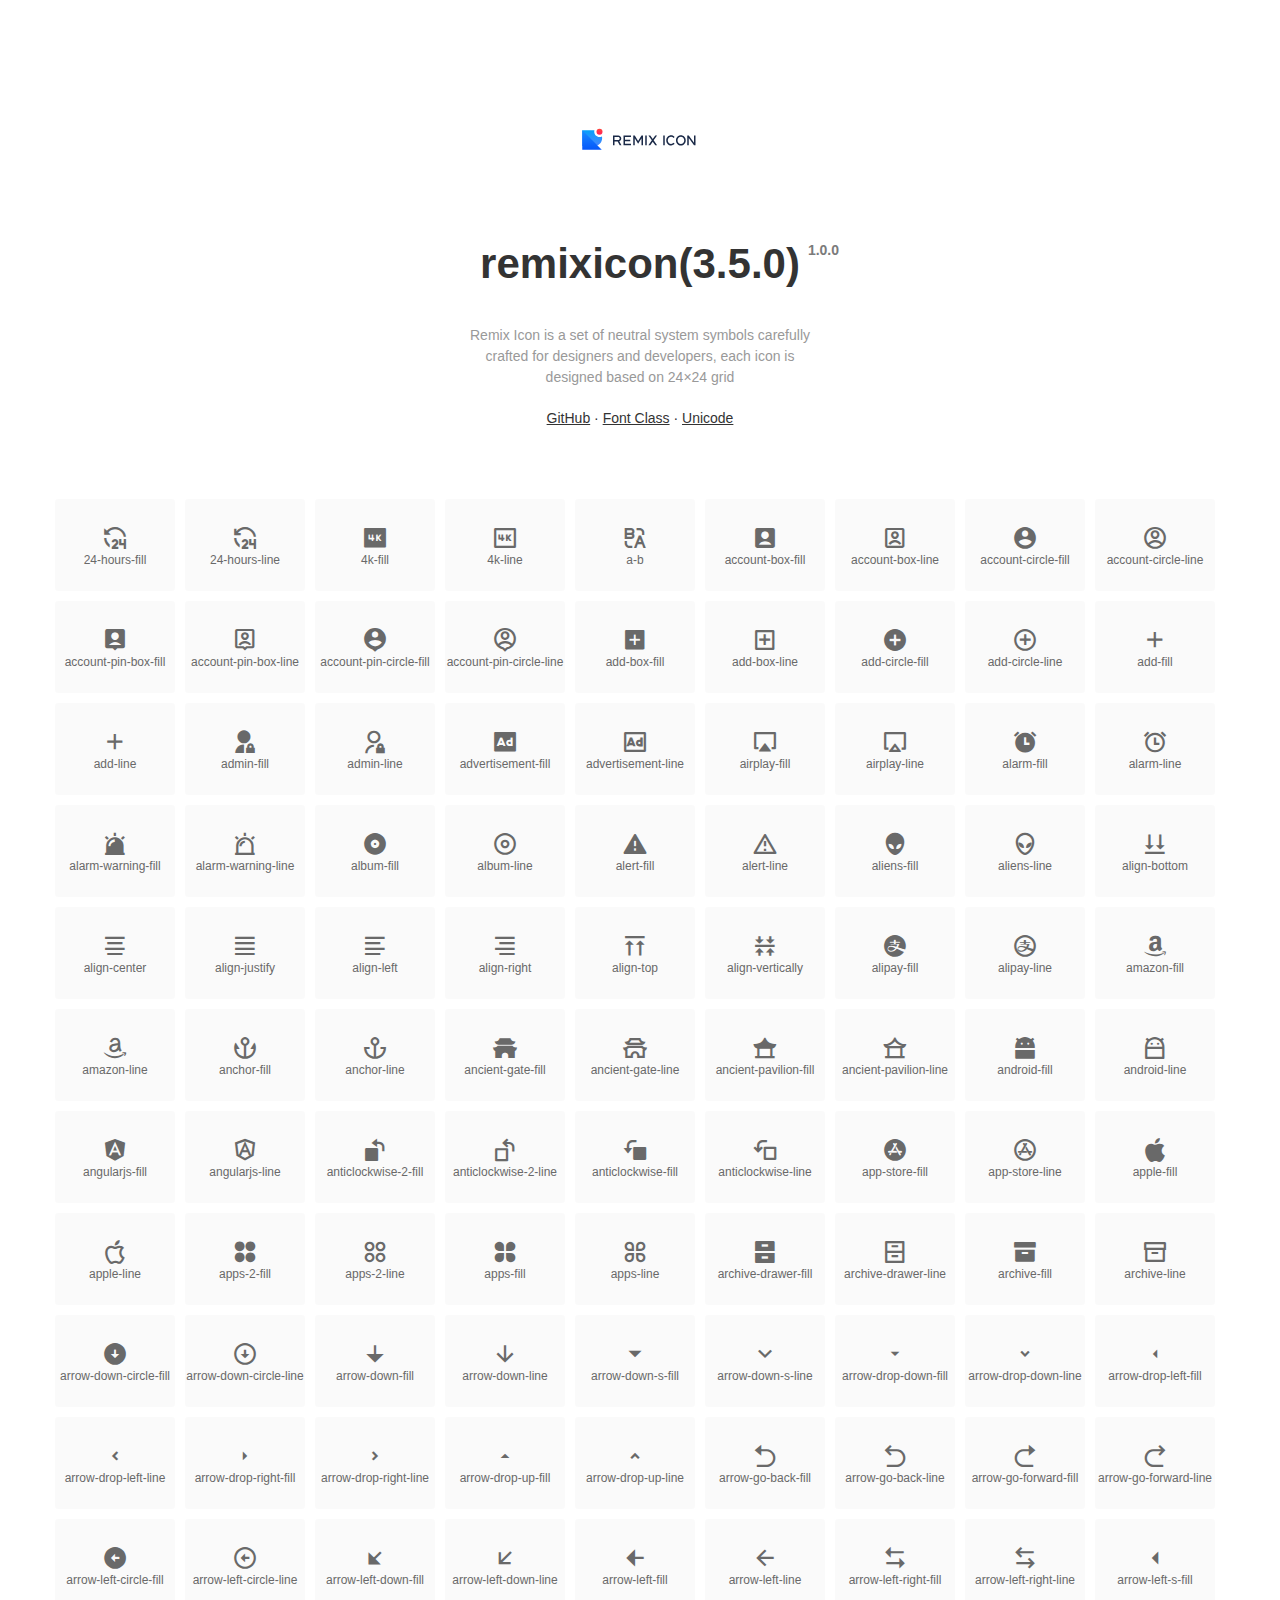
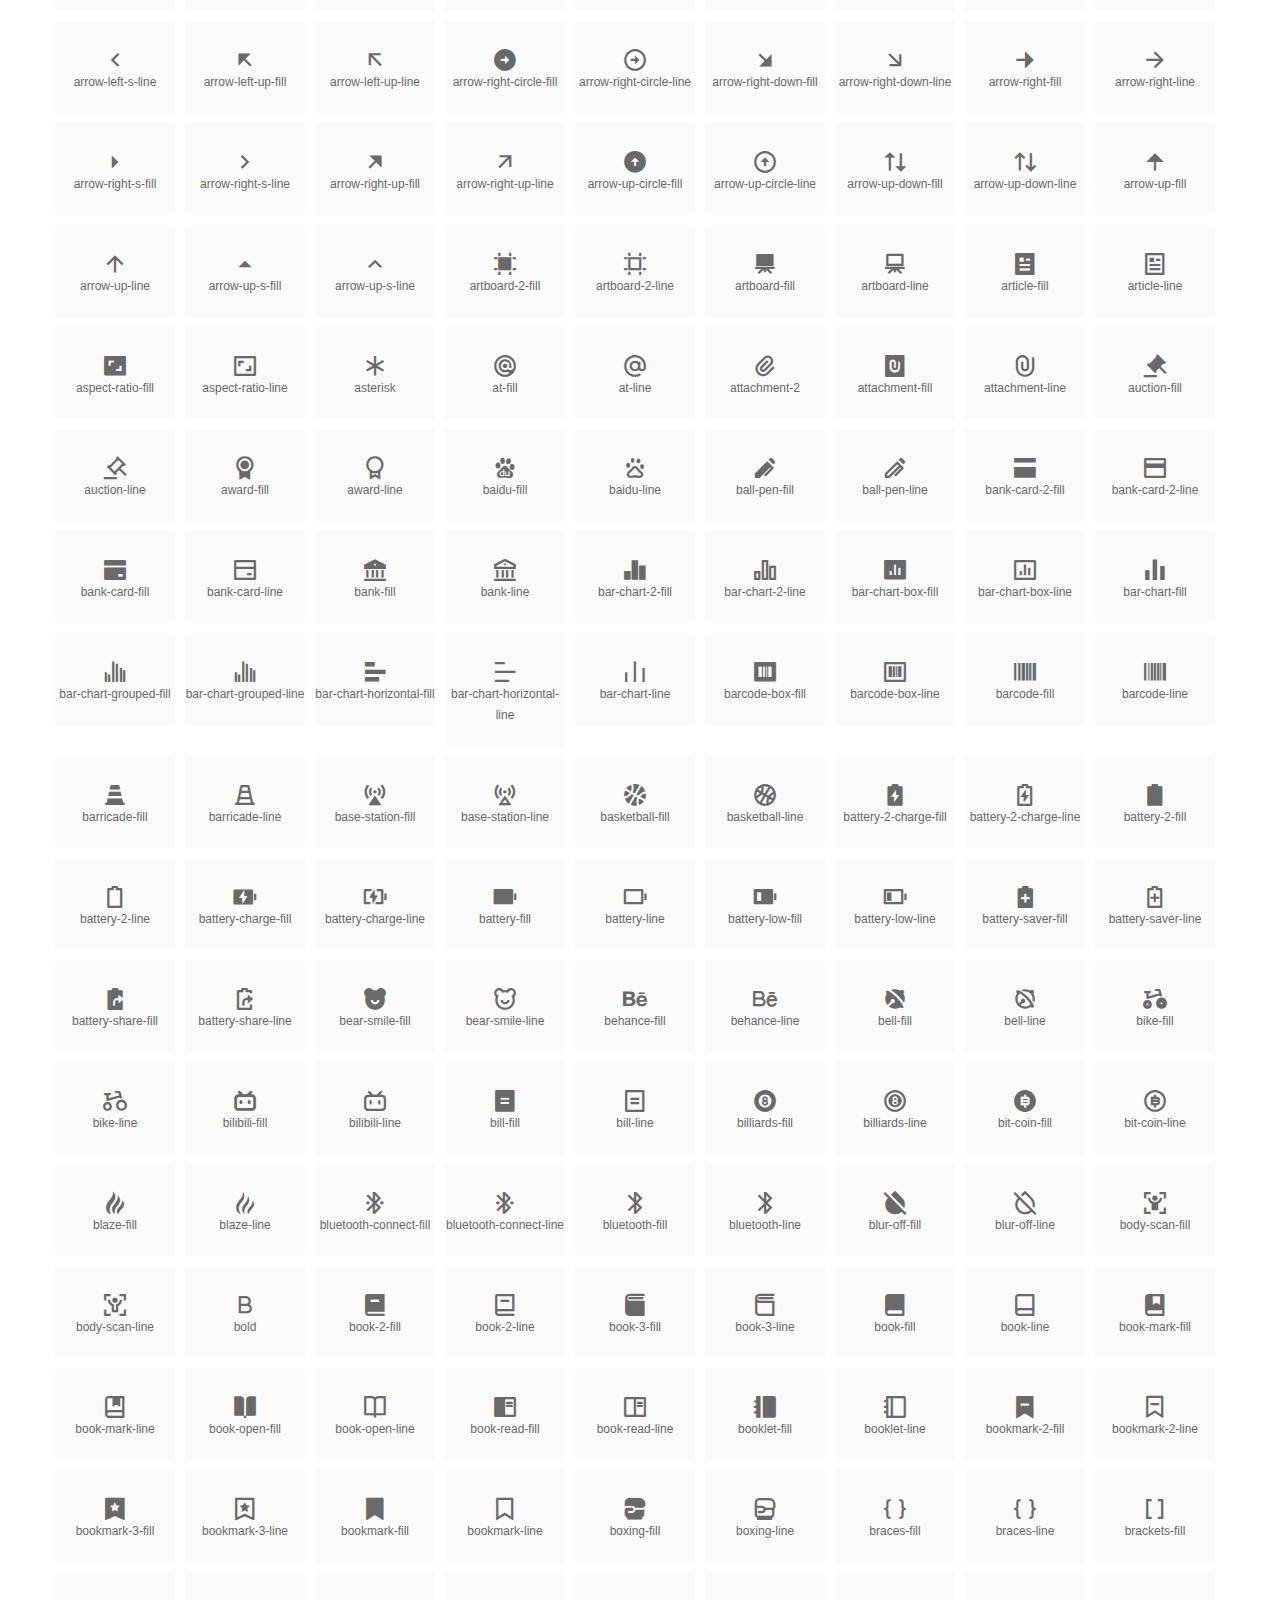
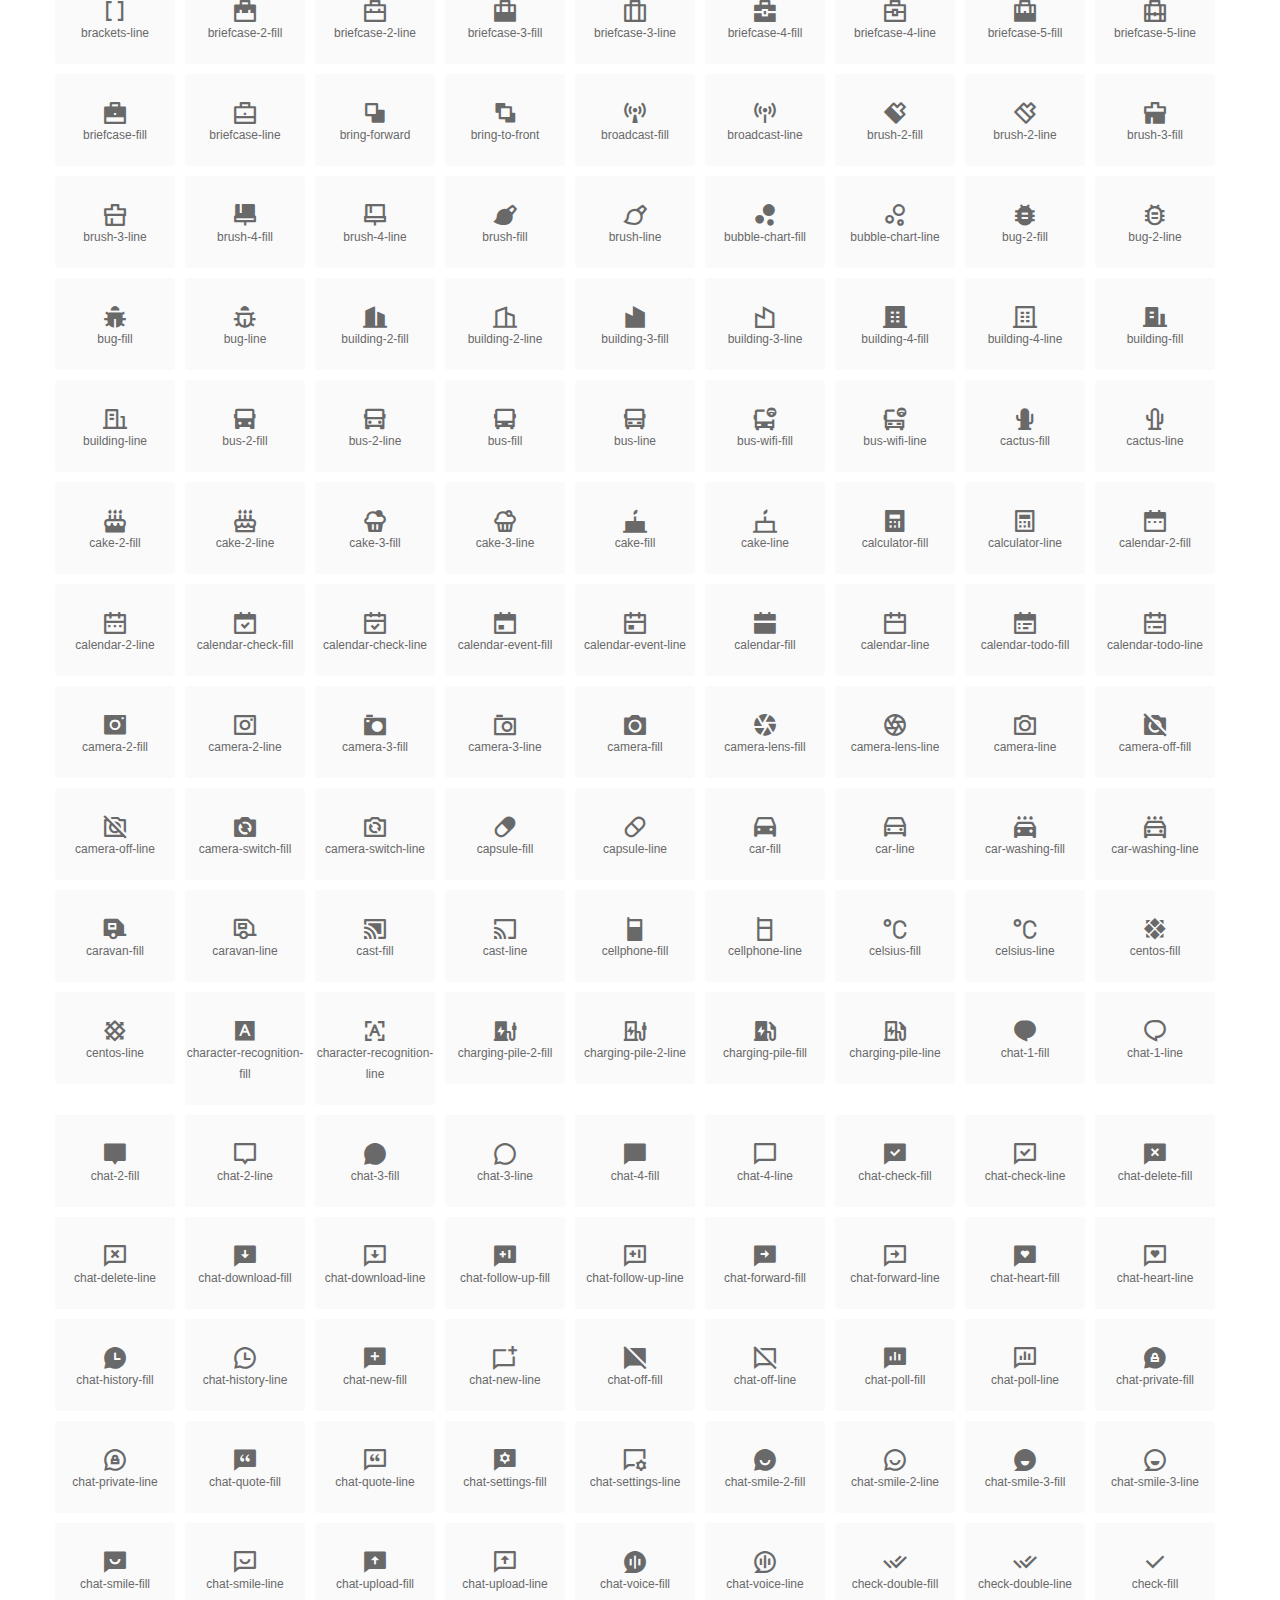
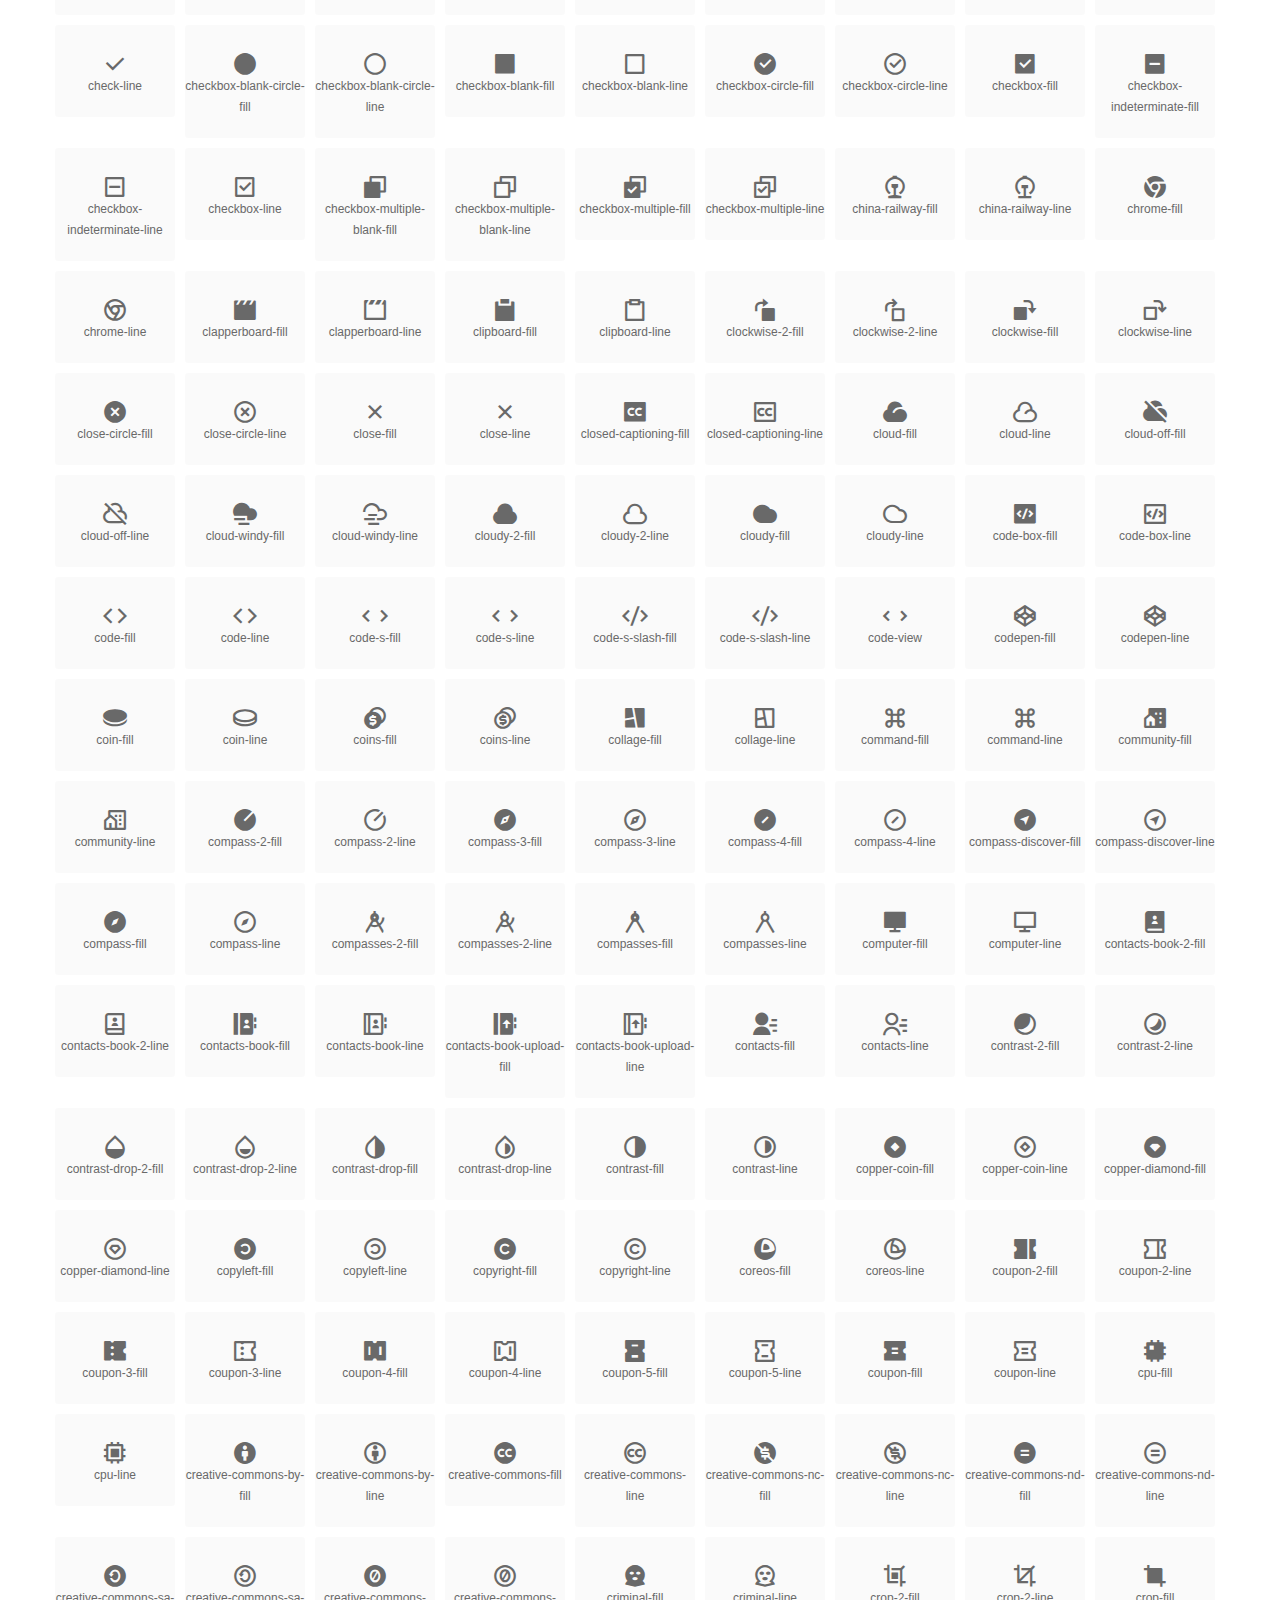
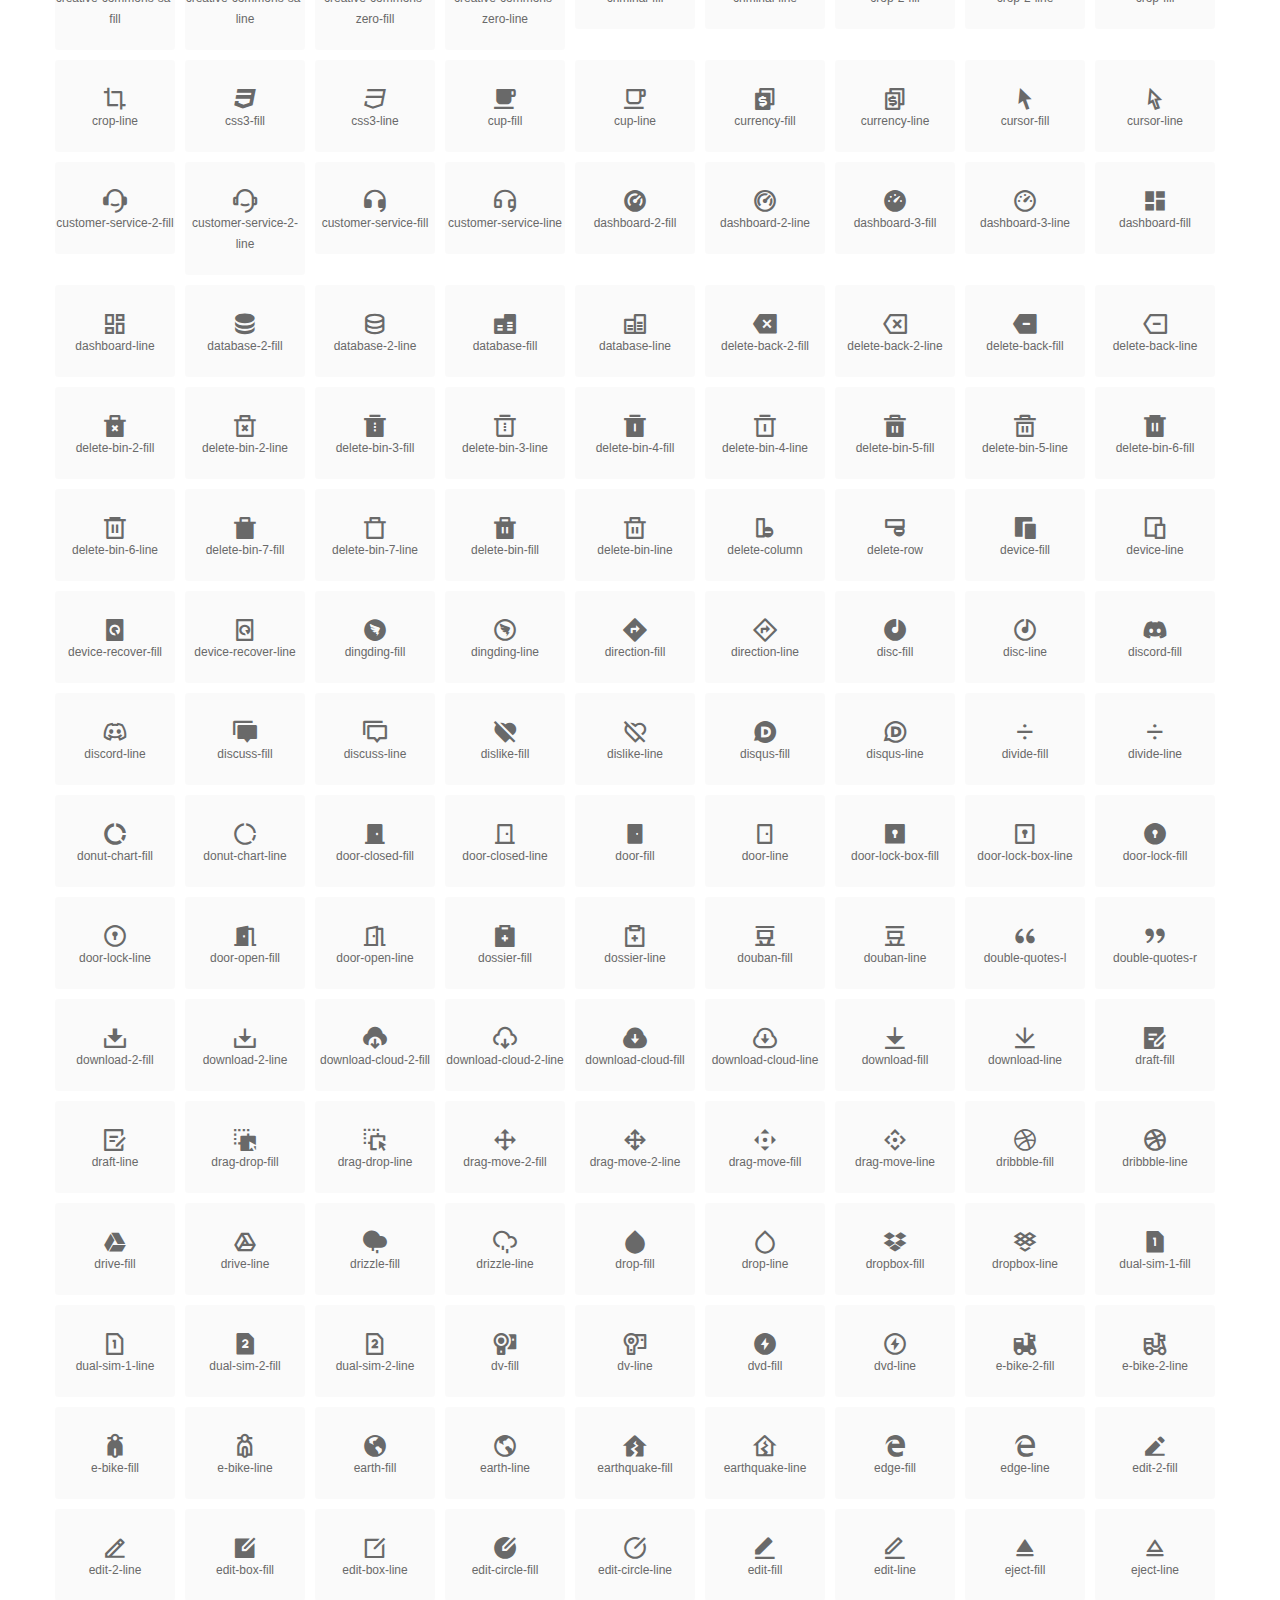
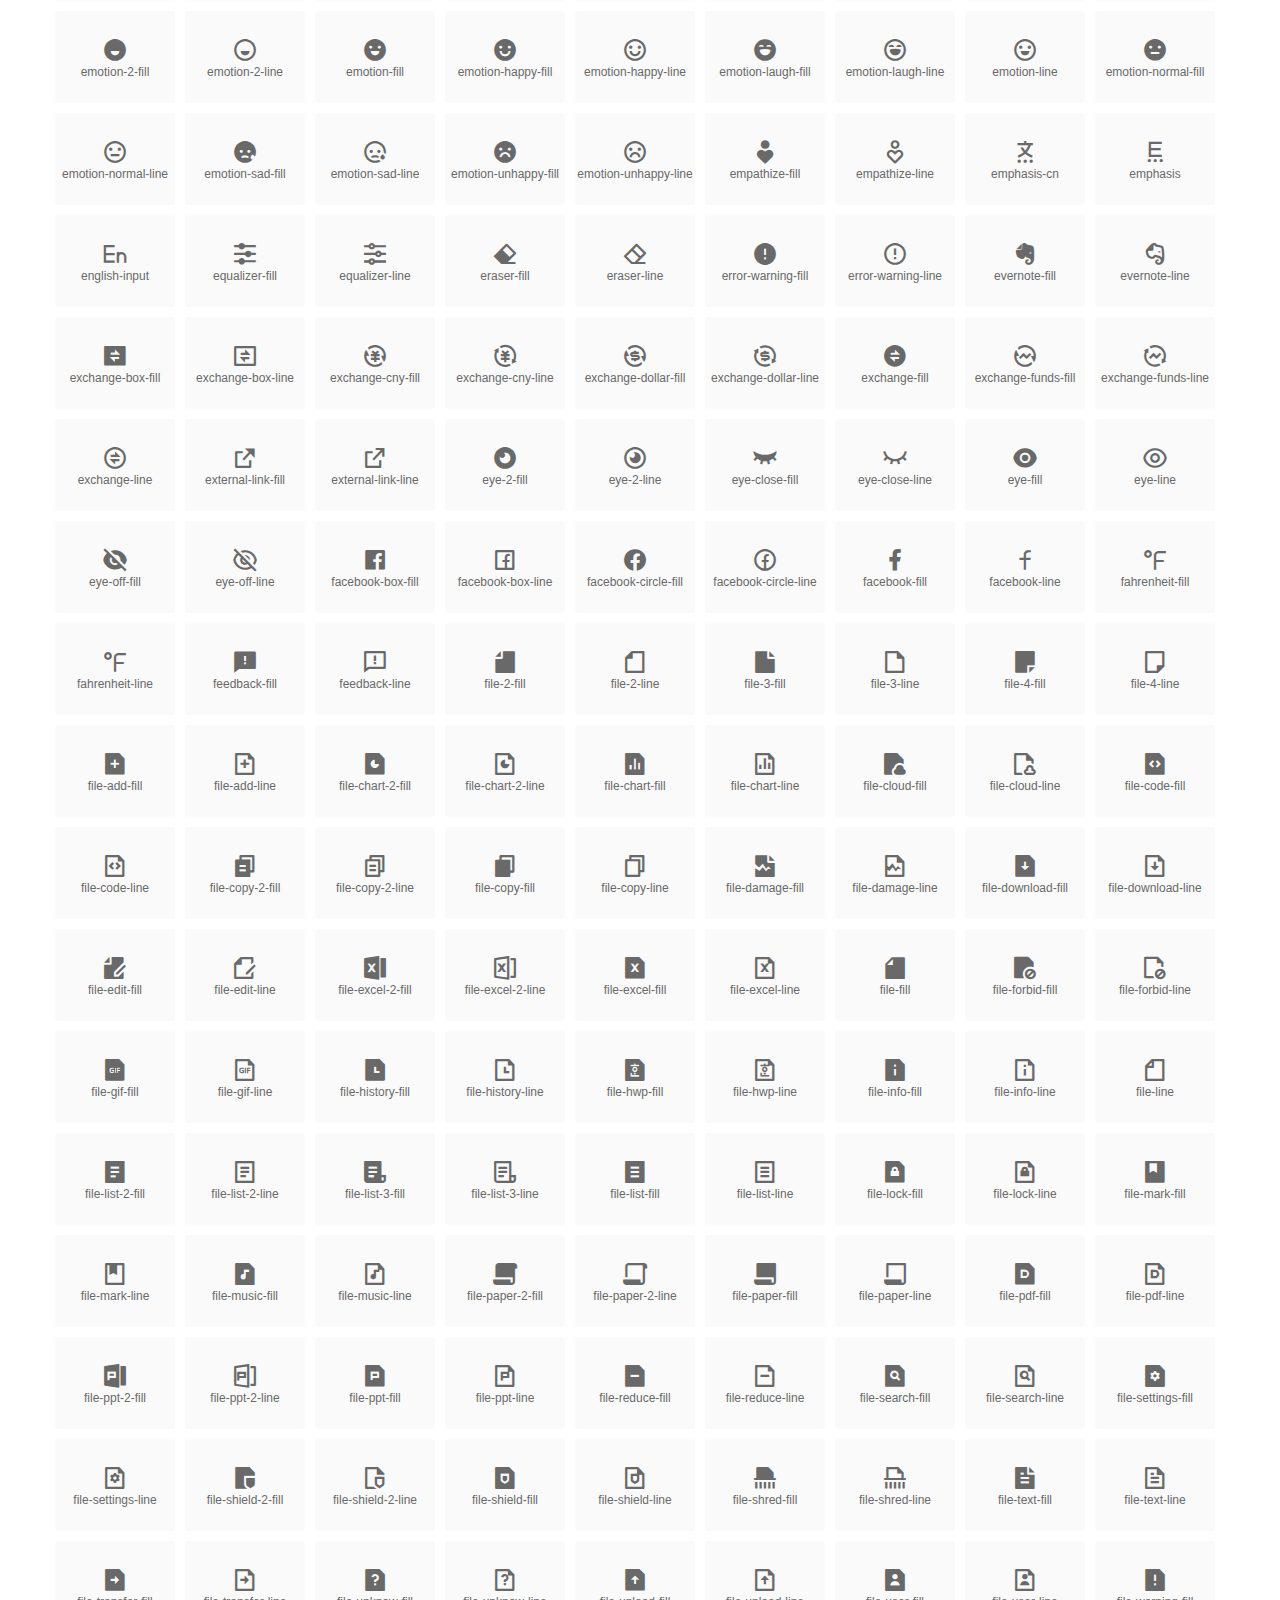
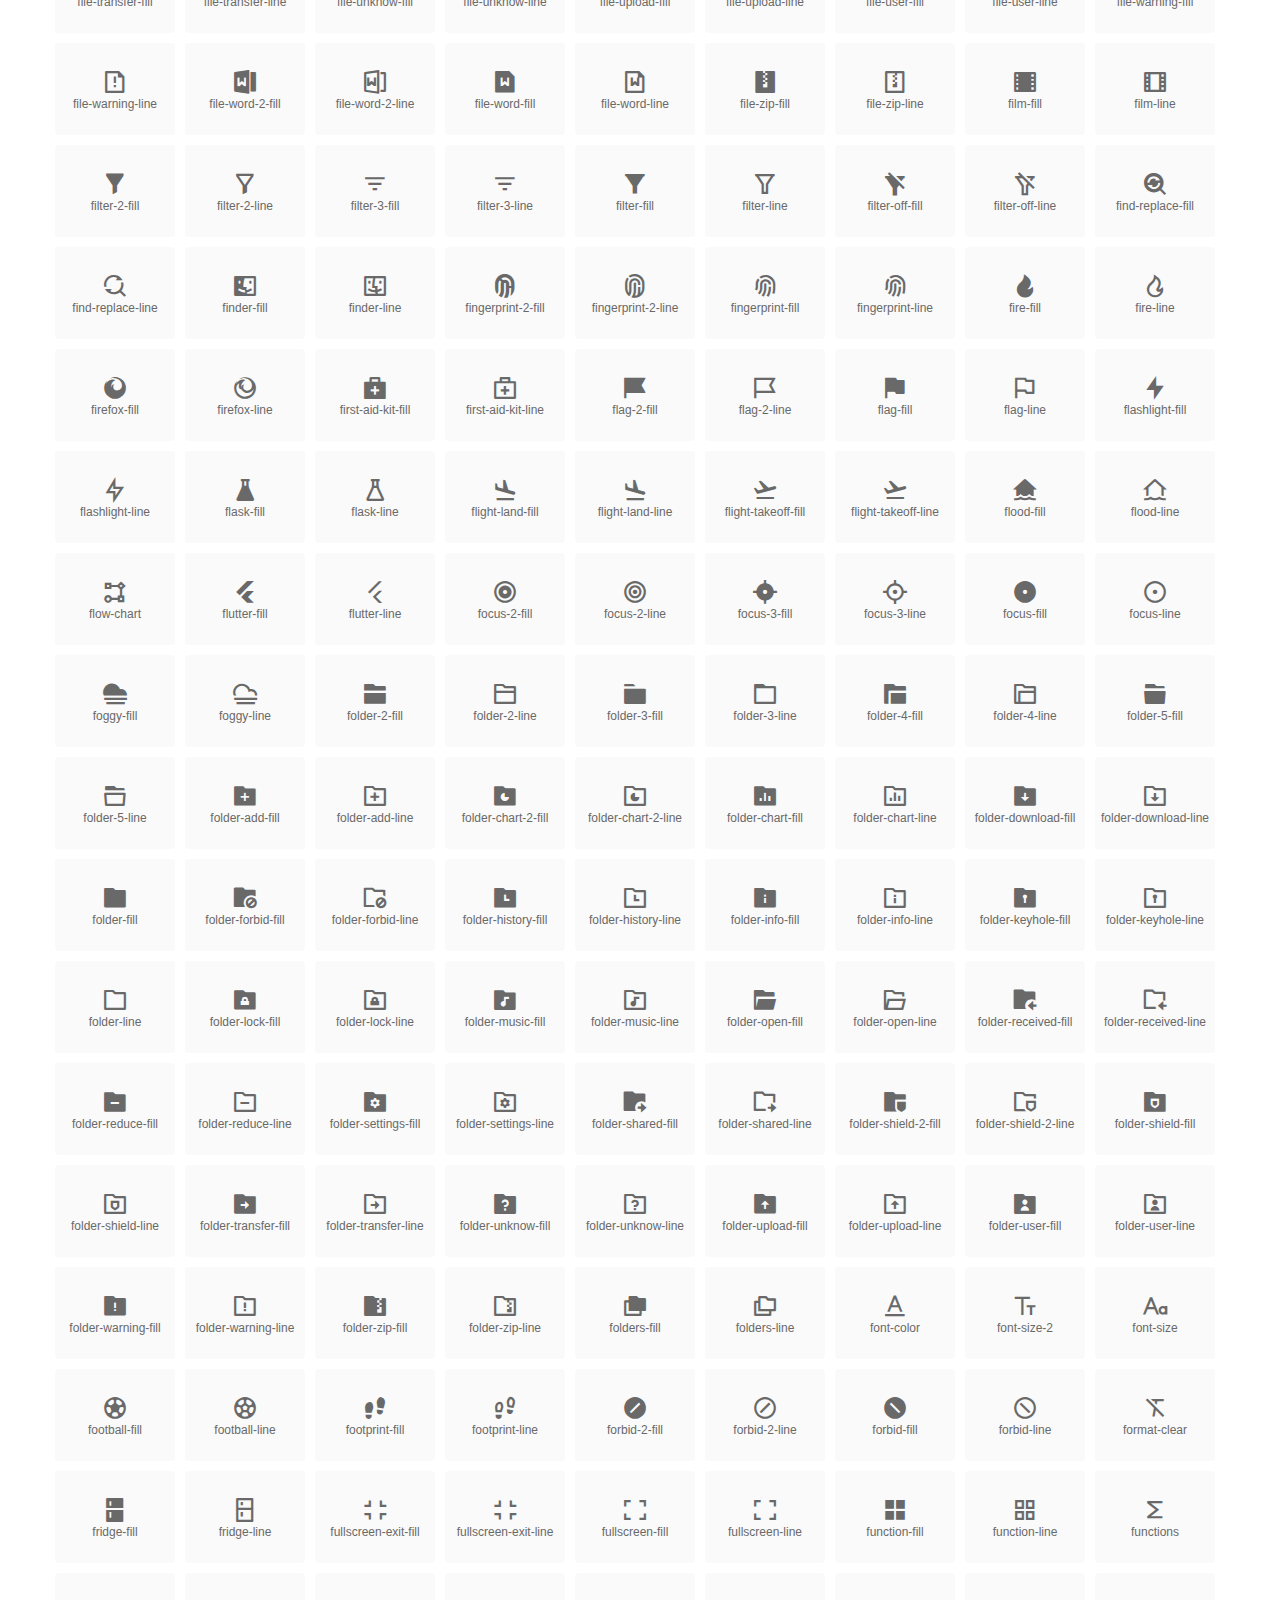
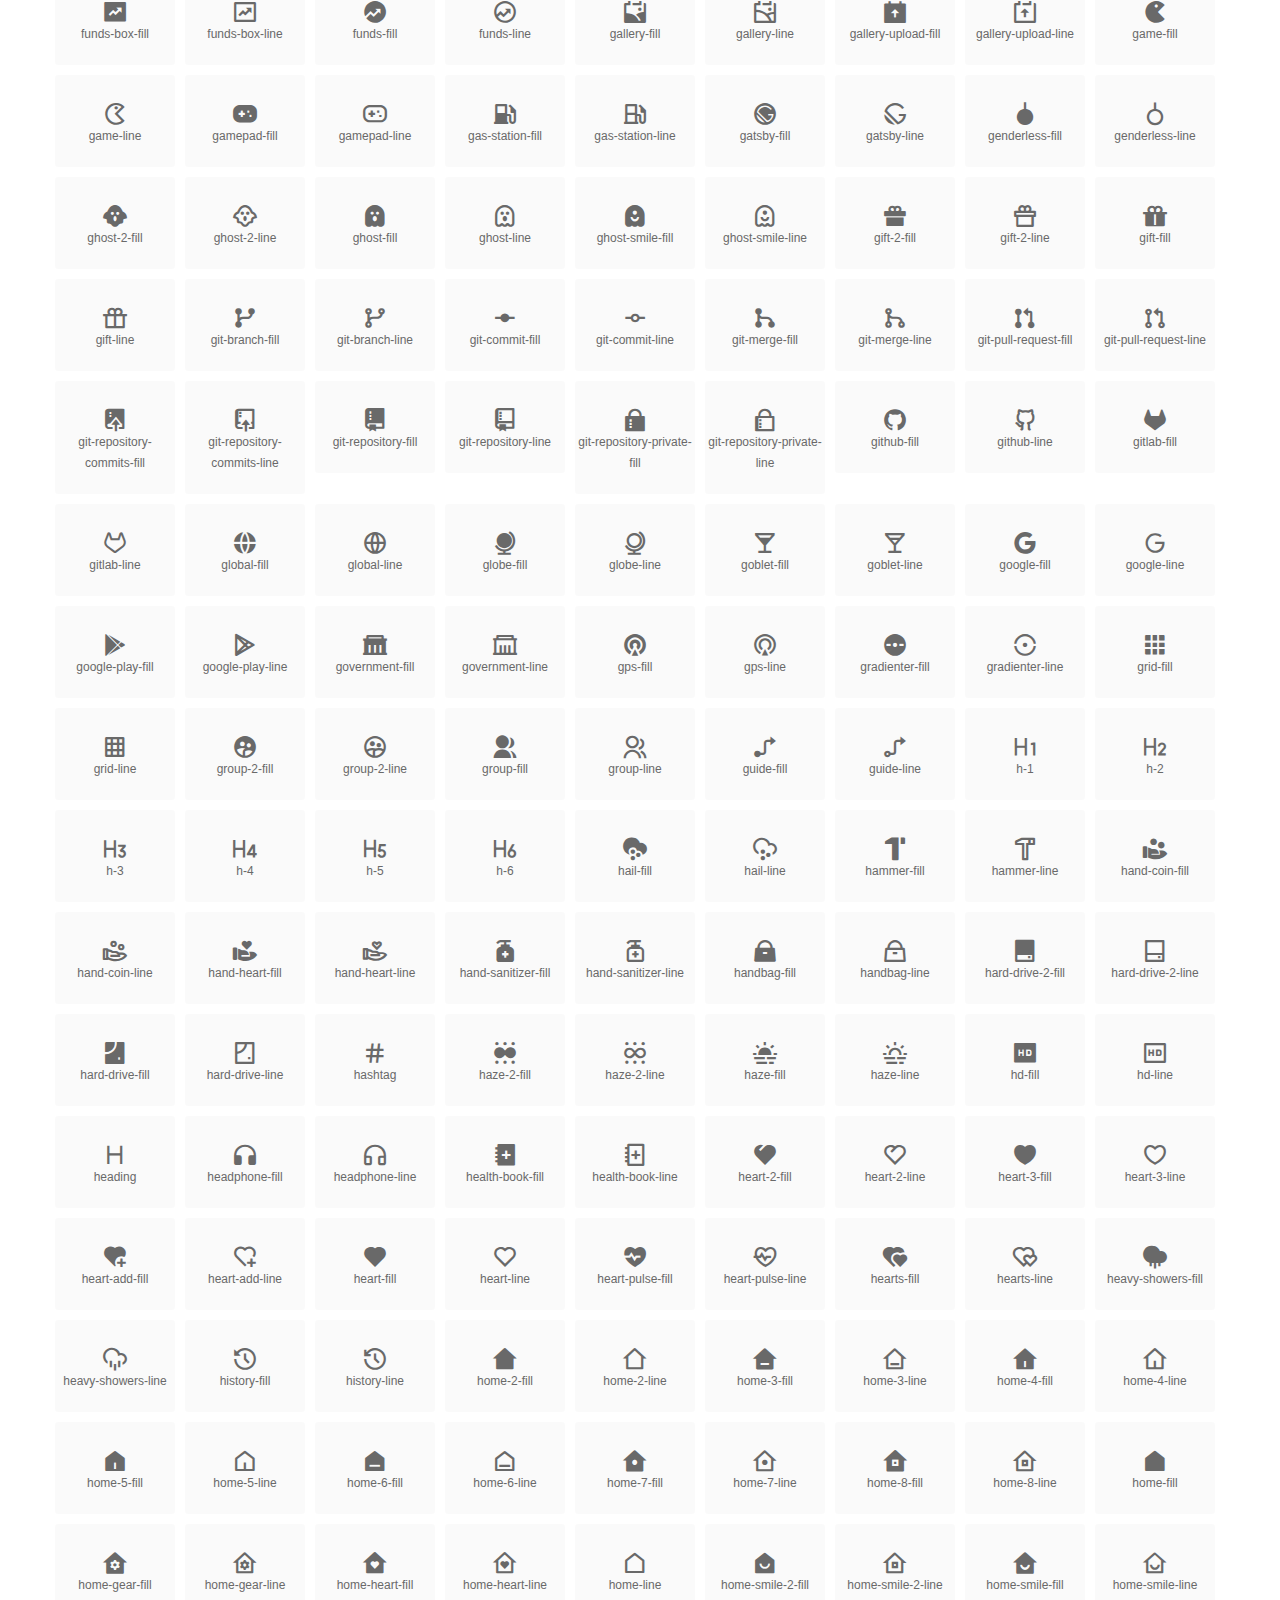
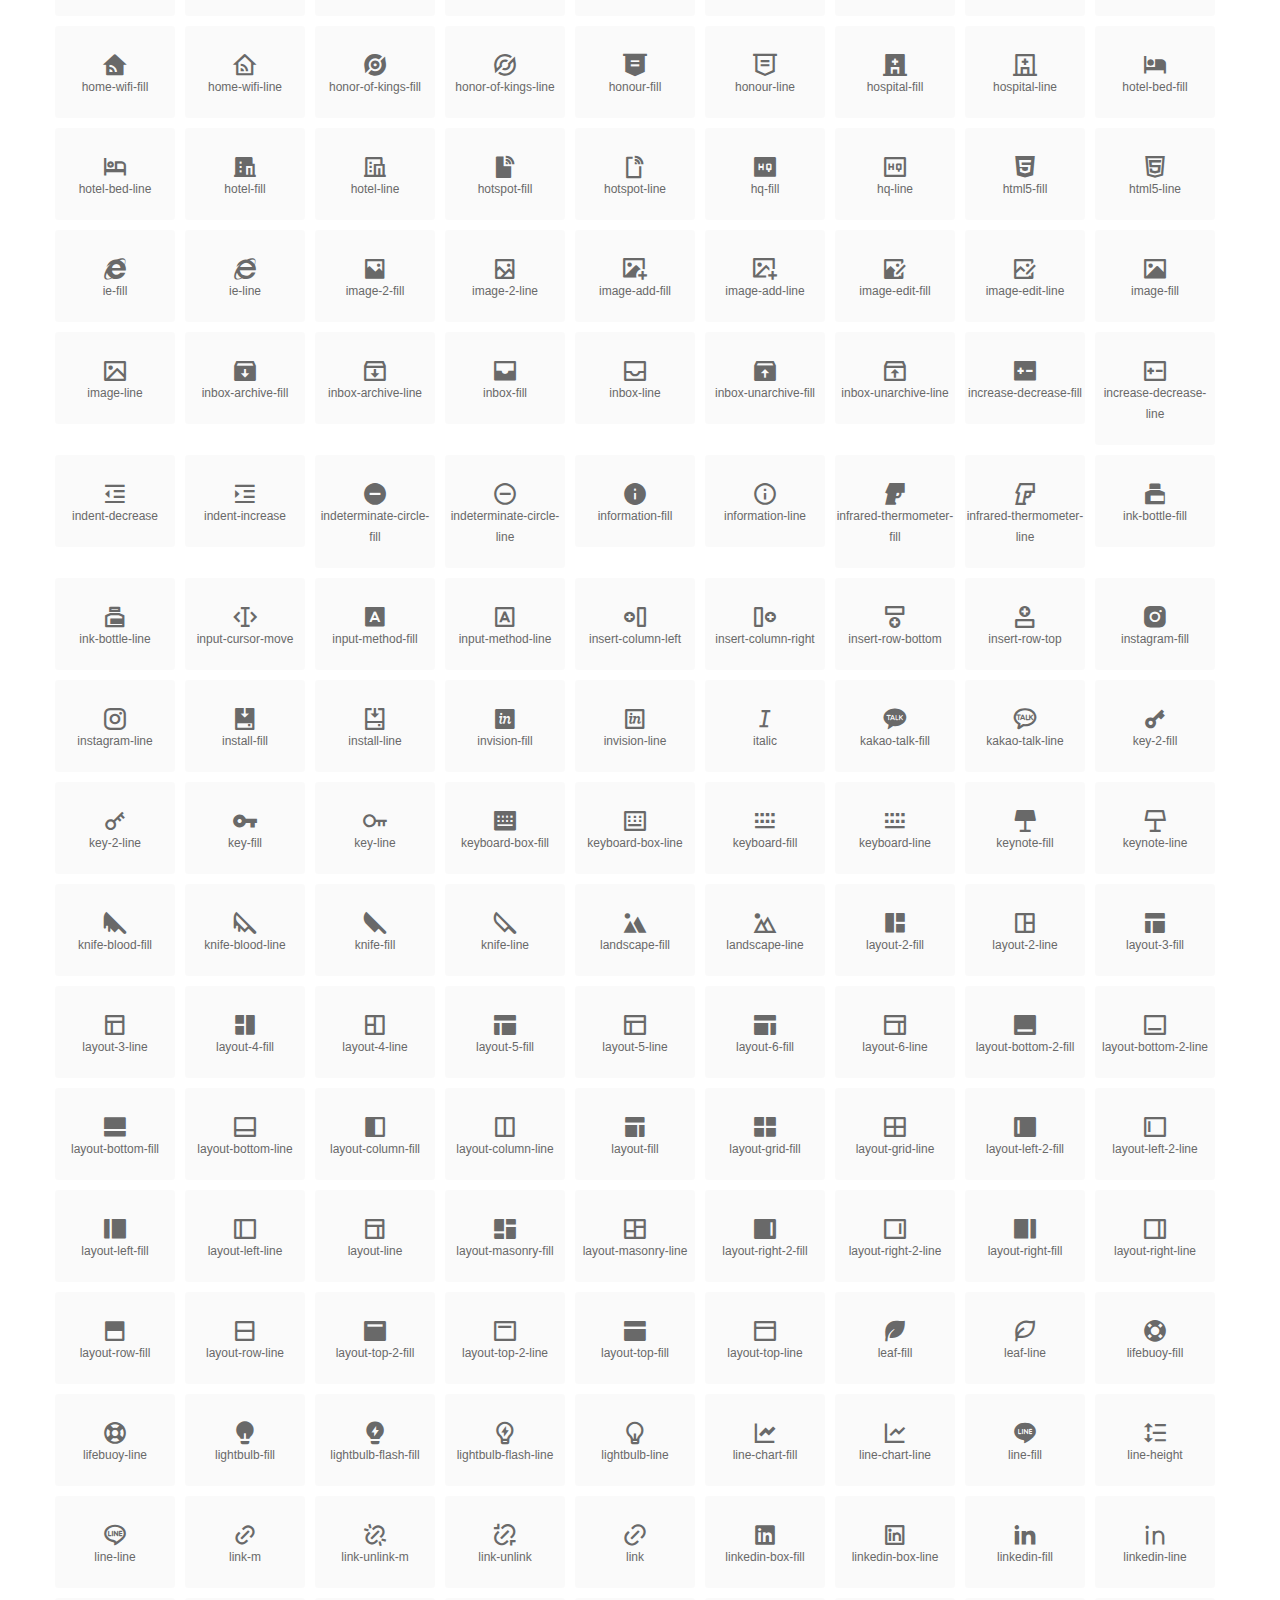
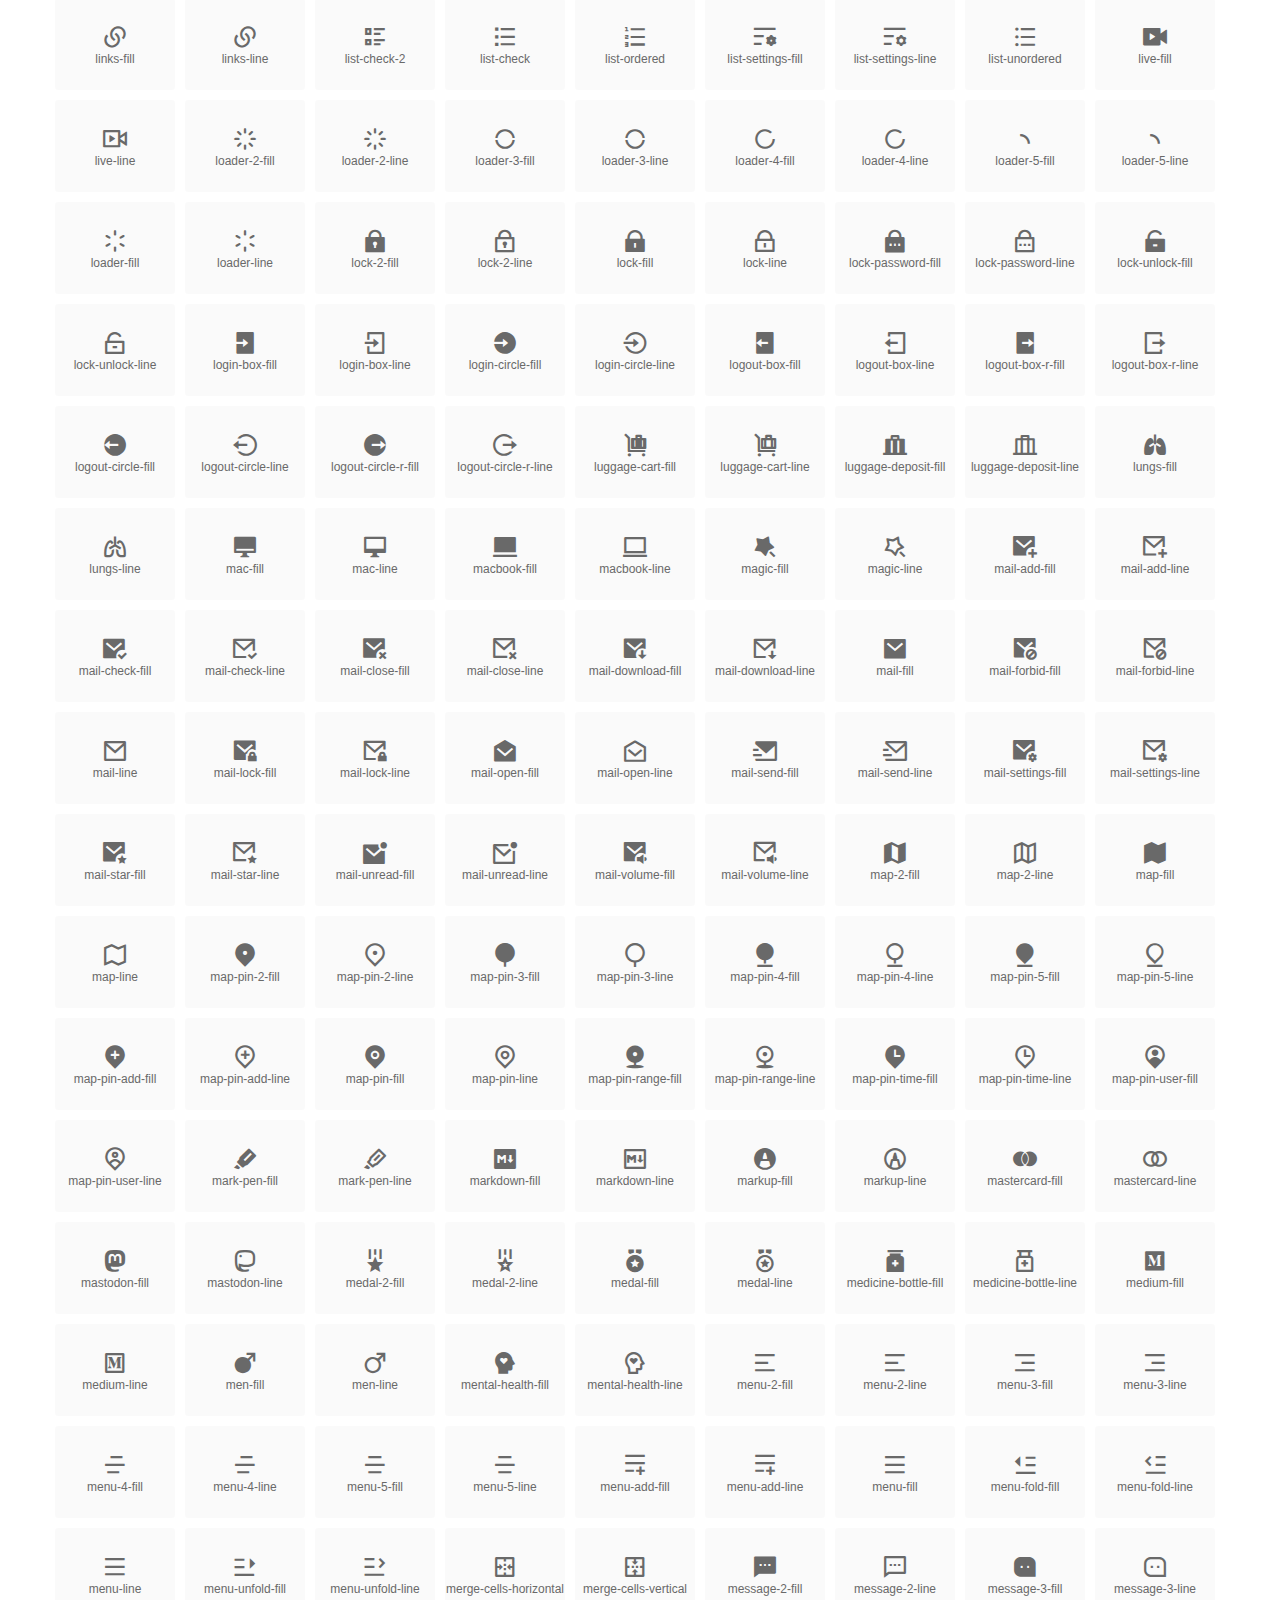
<file: theme/assets/fonts/index.html>
<!DOCTYPE html>
<html lang="en">

<!-- Mirrored from charitfix.vercel.app/theme/assets/fonts/ by HTTrack Website Copier/3.x [XR&CO'2014], Tue, 04 Feb 2025 12:31:24 GMT -->
<!-- Added by HTTrack --><meta http-equiv="content-type" content="text/html;charset=utf-8" /><!-- /Added by HTTrack -->
<head>
  <meta charset="UTF-8">
  <title>remixicon(3.5.0)</title>
  <meta name="viewport" content="width=device-width,minimum-scale=1.0,maximum-scale=1.0,user-scalable=no">
   
  <meta name="description" content="Remix Icon is a set of neutral system symbols carefully crafted for designers and developers, each icon is designed based on 24×24 grid">
   
  <meta name="keywords" content="remixicon,TTF,EOT,WOFF,WOFF2,SVG">
  
  
  
  <link rel="stylesheet" href="remixicon.css" />
  
  <style>
    *{margin: 0;padding: 0;list-style: none;}
    body { color: #696969; font: 12px/1.5 tahoma, arial, \5b8b\4f53, sans-serif; }
    a { color: #333; text-decoration: underline; }
    a:hover { color: rgb(9, 73, 209); }
    .header { color: #333; text-align: center; padding: 80px 0 60px 0; min-height: 153px; font-size: 14px; }
    .header .logo svg { height: 120px; width: 120px; }
    .header h1 { font-size: 42px; padding: 26px 0 10px 0; }
    .header sup {font-size: 14px; margin: 8px 0 0 8px; position: absolute; color: #7b7b7b; }
    .info {
      color: #999;
      font-weight: normal;
      max-width: 346px;
      margin: 0 auto;
      padding: 20px 0;
      font-size: 14px;
    }

    .icons { max-width: 1190px; margin: 0 auto; }
    .icons ul { text-align: center; }
    .icons ul li {
      vertical-align: top;
      width: 120px;
      display: inline-block;
      text-align: center;
      background-color: rgba(0,0,0,.02);
      border-radius: 3px;
      padding: 29px 0 10px 0;
      margin-right: 10px;
      margin-top: 10px;
      transition: all 0.6s ease;
    }
    .icons ul li:hover { background-color: rgba(0,0,0,.06); }
    .icons ul li:hover span { color: #3c75e4; opacity: 1; }
    .icons ul li .unicode { color: #8c8c8c; opacity: 0.3; }
    .icons ul li h4 {
      font-weight: normal;
      padding: 10px 0 5px 0;
      display: block;
      color: #8c8c8c;
      font-size: 14px;
      line-height: 12px;
      opacity: 0.8;
    }
    .icons ul li:hover h4 { opacity: 1; }
    .icons ul li svg { width: 24px; height: 24px; }
    .icons ul li:hover { color: #3c75e4; }
    .footer { text-align: center; padding: 10px 0 90px 0; }
    .footer a { text-align: center; padding: 10px 0 90px 0; color: #696969;}
    .footer a:hover { color: #0949d1; }
    .links { text-align: center; padding: 50px 0 0 0; font-size: 14px; }
    
    .icons ul li.class-icon { font-size: 21px; line-height: 21px; padding-bottom: 20px; }
    .icons ul li.class-icon p{ font-size: 12px; }
    .icons ul li.class-icon [class^="ri-"]{ font-size: 26px; }
    
    
    
  </style>
  
</head>

<body>
  
  <div class="header">
    
    <div class="logo">
      <a href="index.html"><svg width="160" height="32" viewBox="0 0 160 32" fill="none" xmlns="http://www.w3.org/2000/svg">
<path d="M121.5 9.80005C123.33 9.80005 124.984 10.5797 126.165 11.8344L124.75 13.2496C123.929 12.3549 122.773 11.8 121.5 11.8C119.029 11.8 117 13.891 117 16.5C117 19.1091 119.029 21.2 121.5 21.2C122.773 21.2 123.929 20.6452 124.75 19.7505L126.165 21.1657C124.984 22.4204 123.33 23.2 121.5 23.2C117.91 23.2 115 20.2004 115 16.5C115 12.7997 117.91 9.80005 121.5 9.80005Z" fill="#1A2947"/>
<path d="M113 10V23H111V10H113Z" fill="#1A2947"/>
<path d="M154 23V9.99988H152L152 19.6019L144.997 9.99988L143 10.0039V23H145L145 13.3969L152 23H154Z" fill="#1A2947"/>
<path d="M68 10V12H60V15.5H67V17.5H60V21H68V23H58V10H68Z" fill="#1A2947"/>
<path d="M82 10L77.4999 17.201L73 10H71V23H73V13.775L77.4999 20.975L82 13.773V23H84V10H82Z" fill="#1A2947"/>
<path d="M89 10V23H87V10H89Z" fill="#1A2947"/>
<path d="M96.9999 14.7565L93.6689 9.99951H91.2279L95.7789 16.4995L91.2289 22.9995H93.6689L96.9999 18.2435L100.33 22.9995H102.772L98.2209 16.4995L102.773 9.99951H100.33L96.9999 14.7565Z" fill="#1A2947"/>
<path fill-rule="evenodd" clip-rule="evenodd" d="M141 16.5C141 12.7997 138.09 9.80005 134.5 9.80005C130.91 9.80005 128 12.7997 128 16.5C128 20.2004 130.91 23.2 134.5 23.2C138.09 23.2 141 20.2004 141 16.5ZM130 16.5C130 13.891 132.029 11.8 134.5 11.8C136.971 11.8 139 13.891 139 16.5C139 19.1091 136.971 21.2 134.5 21.2C132.029 21.2 130 19.1091 130 16.5Z" fill="#1A2947"/>
<path fill-rule="evenodd" clip-rule="evenodd" d="M51 10C53.2091 10 55 11.7909 55 14C55 15.7175 53.9176 17.1821 52.3977 17.749L55.1901 22.999H52.9251L50.267 18H46V23H44V10H51ZM46 11.999V15.999L51 16C52.1046 16 53 15.1046 53 14C53 12.8955 52.1 12 51 12L46 11.999Z" fill="#1A2947"/>
<path fill-rule="evenodd" clip-rule="evenodd" d="M19.2887 3.00389C19.1928 3.0013 19.0965 3 19 3H3V24H19C24.799 24 29.5 19.299 29.5 13.5C29.5 12.7108 29.4129 11.942 29.2479 11.2025C28.2772 11.7119 27.1722 12 26 12C22.134 12 19 8.86599 19 5C19 4.30645 19.1009 3.63646 19.2887 3.00389Z" fill="url(#paint0_linear_960_1054)"/>
<g filter="url(#filter0_b_960_1054)">
<path fill-rule="evenodd" clip-rule="evenodd" d="M3 3L29 29H3V3Z" fill="url(#paint1_linear_960_1054)"/>
</g>
<circle cx="26" cy="5" r="4" fill="url(#paint2_linear_960_1054)"/>
<defs>
<filter id="filter0_b_960_1054" x="-2.43656" y="-2.43656" width="36.8731" height="36.8731" filterUnits="userSpaceOnUse" color-interpolation-filters="sRGB">
<feFlood flood-opacity="0" result="BackgroundImageFix"/>
<feGaussianBlur in="BackgroundImage" stdDeviation="2.71828"/>
<feComposite in2="SourceAlpha" operator="in" result="effect1_backgroundBlur_960_1054"/>
<feBlend mode="normal" in="SourceGraphic" in2="effect1_backgroundBlur_960_1054" result="shape"/>
</filter>
<linearGradient id="paint0_linear_960_1054" x1="3" y1="3" x2="3" y2="24" gradientUnits="userSpaceOnUse">
<stop stop-color="#05A0FA"/>
<stop offset="1" stop-color="#4785FF"/>
</linearGradient>
<linearGradient id="paint1_linear_960_1054" x1="3" y1="3" x2="3" y2="29" gradientUnits="userSpaceOnUse">
<stop stop-color="#1A8CFF"/>
<stop offset="1" stop-color="#0557FA"/>
</linearGradient>
<linearGradient id="paint2_linear_960_1054" x1="22" y1="1" x2="22" y2="9" gradientUnits="userSpaceOnUse">
<stop stop-color="#FF463A"/>
<stop offset="1" stop-color="#FF1F5A"/>
</linearGradient>
</defs>
</svg>
</a>
    </div>
    
    <h1>remixicon(3.5.0)<sup>1.0.0</sup></h1>
    <div class="info">
      Remix Icon is a set of neutral system symbols carefully crafted for designers and developers, each icon is designed based on 24×24 grid
    </div>
    <p>
      
      <a href="https://github.com/Remix-Design/remixicon.git">GitHub</a> · 
      
      <a href="index-2.html">Font Class</a> · 
      
      <a href="unicode.html">Unicode</a>
      
    </p>
  </div>
  <div class="icons">
    <ul>
      <li class="class-icon"><i class="ri-24-hours-fill"></i><p class="name">24-hours-fill</p></li><li class="class-icon"><i class="ri-24-hours-line"></i><p class="name">24-hours-line</p></li><li class="class-icon"><i class="ri-4k-fill"></i><p class="name">4k-fill</p></li><li class="class-icon"><i class="ri-4k-line"></i><p class="name">4k-line</p></li><li class="class-icon"><i class="ri-a-b"></i><p class="name">a-b</p></li><li class="class-icon"><i class="ri-account-box-fill"></i><p class="name">account-box-fill</p></li><li class="class-icon"><i class="ri-account-box-line"></i><p class="name">account-box-line</p></li><li class="class-icon"><i class="ri-account-circle-fill"></i><p class="name">account-circle-fill</p></li><li class="class-icon"><i class="ri-account-circle-line"></i><p class="name">account-circle-line</p></li><li class="class-icon"><i class="ri-account-pin-box-fill"></i><p class="name">account-pin-box-fill</p></li><li class="class-icon"><i class="ri-account-pin-box-line"></i><p class="name">account-pin-box-line</p></li><li class="class-icon"><i class="ri-account-pin-circle-fill"></i><p class="name">account-pin-circle-fill</p></li><li class="class-icon"><i class="ri-account-pin-circle-line"></i><p class="name">account-pin-circle-line</p></li><li class="class-icon"><i class="ri-add-box-fill"></i><p class="name">add-box-fill</p></li><li class="class-icon"><i class="ri-add-box-line"></i><p class="name">add-box-line</p></li><li class="class-icon"><i class="ri-add-circle-fill"></i><p class="name">add-circle-fill</p></li><li class="class-icon"><i class="ri-add-circle-line"></i><p class="name">add-circle-line</p></li><li class="class-icon"><i class="ri-add-fill"></i><p class="name">add-fill</p></li><li class="class-icon"><i class="ri-add-line"></i><p class="name">add-line</p></li><li class="class-icon"><i class="ri-admin-fill"></i><p class="name">admin-fill</p></li><li class="class-icon"><i class="ri-admin-line"></i><p class="name">admin-line</p></li><li class="class-icon"><i class="ri-advertisement-fill"></i><p class="name">advertisement-fill</p></li><li class="class-icon"><i class="ri-advertisement-line"></i><p class="name">advertisement-line</p></li><li class="class-icon"><i class="ri-airplay-fill"></i><p class="name">airplay-fill</p></li><li class="class-icon"><i class="ri-airplay-line"></i><p class="name">airplay-line</p></li><li class="class-icon"><i class="ri-alarm-fill"></i><p class="name">alarm-fill</p></li><li class="class-icon"><i class="ri-alarm-line"></i><p class="name">alarm-line</p></li><li class="class-icon"><i class="ri-alarm-warning-fill"></i><p class="name">alarm-warning-fill</p></li><li class="class-icon"><i class="ri-alarm-warning-line"></i><p class="name">alarm-warning-line</p></li><li class="class-icon"><i class="ri-album-fill"></i><p class="name">album-fill</p></li><li class="class-icon"><i class="ri-album-line"></i><p class="name">album-line</p></li><li class="class-icon"><i class="ri-alert-fill"></i><p class="name">alert-fill</p></li><li class="class-icon"><i class="ri-alert-line"></i><p class="name">alert-line</p></li><li class="class-icon"><i class="ri-aliens-fill"></i><p class="name">aliens-fill</p></li><li class="class-icon"><i class="ri-aliens-line"></i><p class="name">aliens-line</p></li><li class="class-icon"><i class="ri-align-bottom"></i><p class="name">align-bottom</p></li><li class="class-icon"><i class="ri-align-center"></i><p class="name">align-center</p></li><li class="class-icon"><i class="ri-align-justify"></i><p class="name">align-justify</p></li><li class="class-icon"><i class="ri-align-left"></i><p class="name">align-left</p></li><li class="class-icon"><i class="ri-align-right"></i><p class="name">align-right</p></li><li class="class-icon"><i class="ri-align-top"></i><p class="name">align-top</p></li><li class="class-icon"><i class="ri-align-vertically"></i><p class="name">align-vertically</p></li><li class="class-icon"><i class="ri-alipay-fill"></i><p class="name">alipay-fill</p></li><li class="class-icon"><i class="ri-alipay-line"></i><p class="name">alipay-line</p></li><li class="class-icon"><i class="ri-amazon-fill"></i><p class="name">amazon-fill</p></li><li class="class-icon"><i class="ri-amazon-line"></i><p class="name">amazon-line</p></li><li class="class-icon"><i class="ri-anchor-fill"></i><p class="name">anchor-fill</p></li><li class="class-icon"><i class="ri-anchor-line"></i><p class="name">anchor-line</p></li><li class="class-icon"><i class="ri-ancient-gate-fill"></i><p class="name">ancient-gate-fill</p></li><li class="class-icon"><i class="ri-ancient-gate-line"></i><p class="name">ancient-gate-line</p></li><li class="class-icon"><i class="ri-ancient-pavilion-fill"></i><p class="name">ancient-pavilion-fill</p></li><li class="class-icon"><i class="ri-ancient-pavilion-line"></i><p class="name">ancient-pavilion-line</p></li><li class="class-icon"><i class="ri-android-fill"></i><p class="name">android-fill</p></li><li class="class-icon"><i class="ri-android-line"></i><p class="name">android-line</p></li><li class="class-icon"><i class="ri-angularjs-fill"></i><p class="name">angularjs-fill</p></li><li class="class-icon"><i class="ri-angularjs-line"></i><p class="name">angularjs-line</p></li><li class="class-icon"><i class="ri-anticlockwise-2-fill"></i><p class="name">anticlockwise-2-fill</p></li><li class="class-icon"><i class="ri-anticlockwise-2-line"></i><p class="name">anticlockwise-2-line</p></li><li class="class-icon"><i class="ri-anticlockwise-fill"></i><p class="name">anticlockwise-fill</p></li><li class="class-icon"><i class="ri-anticlockwise-line"></i><p class="name">anticlockwise-line</p></li><li class="class-icon"><i class="ri-app-store-fill"></i><p class="name">app-store-fill</p></li><li class="class-icon"><i class="ri-app-store-line"></i><p class="name">app-store-line</p></li><li class="class-icon"><i class="ri-apple-fill"></i><p class="name">apple-fill</p></li><li class="class-icon"><i class="ri-apple-line"></i><p class="name">apple-line</p></li><li class="class-icon"><i class="ri-apps-2-fill"></i><p class="name">apps-2-fill</p></li><li class="class-icon"><i class="ri-apps-2-line"></i><p class="name">apps-2-line</p></li><li class="class-icon"><i class="ri-apps-fill"></i><p class="name">apps-fill</p></li><li class="class-icon"><i class="ri-apps-line"></i><p class="name">apps-line</p></li><li class="class-icon"><i class="ri-archive-drawer-fill"></i><p class="name">archive-drawer-fill</p></li><li class="class-icon"><i class="ri-archive-drawer-line"></i><p class="name">archive-drawer-line</p></li><li class="class-icon"><i class="ri-archive-fill"></i><p class="name">archive-fill</p></li><li class="class-icon"><i class="ri-archive-line"></i><p class="name">archive-line</p></li><li class="class-icon"><i class="ri-arrow-down-circle-fill"></i><p class="name">arrow-down-circle-fill</p></li><li class="class-icon"><i class="ri-arrow-down-circle-line"></i><p class="name">arrow-down-circle-line</p></li><li class="class-icon"><i class="ri-arrow-down-fill"></i><p class="name">arrow-down-fill</p></li><li class="class-icon"><i class="ri-arrow-down-line"></i><p class="name">arrow-down-line</p></li><li class="class-icon"><i class="ri-arrow-down-s-fill"></i><p class="name">arrow-down-s-fill</p></li><li class="class-icon"><i class="ri-arrow-down-s-line"></i><p class="name">arrow-down-s-line</p></li><li class="class-icon"><i class="ri-arrow-drop-down-fill"></i><p class="name">arrow-drop-down-fill</p></li><li class="class-icon"><i class="ri-arrow-drop-down-line"></i><p class="name">arrow-drop-down-line</p></li><li class="class-icon"><i class="ri-arrow-drop-left-fill"></i><p class="name">arrow-drop-left-fill</p></li><li class="class-icon"><i class="ri-arrow-drop-left-line"></i><p class="name">arrow-drop-left-line</p></li><li class="class-icon"><i class="ri-arrow-drop-right-fill"></i><p class="name">arrow-drop-right-fill</p></li><li class="class-icon"><i class="ri-arrow-drop-right-line"></i><p class="name">arrow-drop-right-line</p></li><li class="class-icon"><i class="ri-arrow-drop-up-fill"></i><p class="name">arrow-drop-up-fill</p></li><li class="class-icon"><i class="ri-arrow-drop-up-line"></i><p class="name">arrow-drop-up-line</p></li><li class="class-icon"><i class="ri-arrow-go-back-fill"></i><p class="name">arrow-go-back-fill</p></li><li class="class-icon"><i class="ri-arrow-go-back-line"></i><p class="name">arrow-go-back-line</p></li><li class="class-icon"><i class="ri-arrow-go-forward-fill"></i><p class="name">arrow-go-forward-fill</p></li><li class="class-icon"><i class="ri-arrow-go-forward-line"></i><p class="name">arrow-go-forward-line</p></li><li class="class-icon"><i class="ri-arrow-left-circle-fill"></i><p class="name">arrow-left-circle-fill</p></li><li class="class-icon"><i class="ri-arrow-left-circle-line"></i><p class="name">arrow-left-circle-line</p></li><li class="class-icon"><i class="ri-arrow-left-down-fill"></i><p class="name">arrow-left-down-fill</p></li><li class="class-icon"><i class="ri-arrow-left-down-line"></i><p class="name">arrow-left-down-line</p></li><li class="class-icon"><i class="ri-arrow-left-fill"></i><p class="name">arrow-left-fill</p></li><li class="class-icon"><i class="ri-arrow-left-line"></i><p class="name">arrow-left-line</p></li><li class="class-icon"><i class="ri-arrow-left-right-fill"></i><p class="name">arrow-left-right-fill</p></li><li class="class-icon"><i class="ri-arrow-left-right-line"></i><p class="name">arrow-left-right-line</p></li><li class="class-icon"><i class="ri-arrow-left-s-fill"></i><p class="name">arrow-left-s-fill</p></li><li class="class-icon"><i class="ri-arrow-left-s-line"></i><p class="name">arrow-left-s-line</p></li><li class="class-icon"><i class="ri-arrow-left-up-fill"></i><p class="name">arrow-left-up-fill</p></li><li class="class-icon"><i class="ri-arrow-left-up-line"></i><p class="name">arrow-left-up-line</p></li><li class="class-icon"><i class="ri-arrow-right-circle-fill"></i><p class="name">arrow-right-circle-fill</p></li><li class="class-icon"><i class="ri-arrow-right-circle-line"></i><p class="name">arrow-right-circle-line</p></li><li class="class-icon"><i class="ri-arrow-right-down-fill"></i><p class="name">arrow-right-down-fill</p></li><li class="class-icon"><i class="ri-arrow-right-down-line"></i><p class="name">arrow-right-down-line</p></li><li class="class-icon"><i class="ri-arrow-right-fill"></i><p class="name">arrow-right-fill</p></li><li class="class-icon"><i class="ri-arrow-right-line"></i><p class="name">arrow-right-line</p></li><li class="class-icon"><i class="ri-arrow-right-s-fill"></i><p class="name">arrow-right-s-fill</p></li><li class="class-icon"><i class="ri-arrow-right-s-line"></i><p class="name">arrow-right-s-line</p></li><li class="class-icon"><i class="ri-arrow-right-up-fill"></i><p class="name">arrow-right-up-fill</p></li><li class="class-icon"><i class="ri-arrow-right-up-line"></i><p class="name">arrow-right-up-line</p></li><li class="class-icon"><i class="ri-arrow-up-circle-fill"></i><p class="name">arrow-up-circle-fill</p></li><li class="class-icon"><i class="ri-arrow-up-circle-line"></i><p class="name">arrow-up-circle-line</p></li><li class="class-icon"><i class="ri-arrow-up-down-fill"></i><p class="name">arrow-up-down-fill</p></li><li class="class-icon"><i class="ri-arrow-up-down-line"></i><p class="name">arrow-up-down-line</p></li><li class="class-icon"><i class="ri-arrow-up-fill"></i><p class="name">arrow-up-fill</p></li><li class="class-icon"><i class="ri-arrow-up-line"></i><p class="name">arrow-up-line</p></li><li class="class-icon"><i class="ri-arrow-up-s-fill"></i><p class="name">arrow-up-s-fill</p></li><li class="class-icon"><i class="ri-arrow-up-s-line"></i><p class="name">arrow-up-s-line</p></li><li class="class-icon"><i class="ri-artboard-2-fill"></i><p class="name">artboard-2-fill</p></li><li class="class-icon"><i class="ri-artboard-2-line"></i><p class="name">artboard-2-line</p></li><li class="class-icon"><i class="ri-artboard-fill"></i><p class="name">artboard-fill</p></li><li class="class-icon"><i class="ri-artboard-line"></i><p class="name">artboard-line</p></li><li class="class-icon"><i class="ri-article-fill"></i><p class="name">article-fill</p></li><li class="class-icon"><i class="ri-article-line"></i><p class="name">article-line</p></li><li class="class-icon"><i class="ri-aspect-ratio-fill"></i><p class="name">aspect-ratio-fill</p></li><li class="class-icon"><i class="ri-aspect-ratio-line"></i><p class="name">aspect-ratio-line</p></li><li class="class-icon"><i class="ri-asterisk"></i><p class="name">asterisk</p></li><li class="class-icon"><i class="ri-at-fill"></i><p class="name">at-fill</p></li><li class="class-icon"><i class="ri-at-line"></i><p class="name">at-line</p></li><li class="class-icon"><i class="ri-attachment-2"></i><p class="name">attachment-2</p></li><li class="class-icon"><i class="ri-attachment-fill"></i><p class="name">attachment-fill</p></li><li class="class-icon"><i class="ri-attachment-line"></i><p class="name">attachment-line</p></li><li class="class-icon"><i class="ri-auction-fill"></i><p class="name">auction-fill</p></li><li class="class-icon"><i class="ri-auction-line"></i><p class="name">auction-line</p></li><li class="class-icon"><i class="ri-award-fill"></i><p class="name">award-fill</p></li><li class="class-icon"><i class="ri-award-line"></i><p class="name">award-line</p></li><li class="class-icon"><i class="ri-baidu-fill"></i><p class="name">baidu-fill</p></li><li class="class-icon"><i class="ri-baidu-line"></i><p class="name">baidu-line</p></li><li class="class-icon"><i class="ri-ball-pen-fill"></i><p class="name">ball-pen-fill</p></li><li class="class-icon"><i class="ri-ball-pen-line"></i><p class="name">ball-pen-line</p></li><li class="class-icon"><i class="ri-bank-card-2-fill"></i><p class="name">bank-card-2-fill</p></li><li class="class-icon"><i class="ri-bank-card-2-line"></i><p class="name">bank-card-2-line</p></li><li class="class-icon"><i class="ri-bank-card-fill"></i><p class="name">bank-card-fill</p></li><li class="class-icon"><i class="ri-bank-card-line"></i><p class="name">bank-card-line</p></li><li class="class-icon"><i class="ri-bank-fill"></i><p class="name">bank-fill</p></li><li class="class-icon"><i class="ri-bank-line"></i><p class="name">bank-line</p></li><li class="class-icon"><i class="ri-bar-chart-2-fill"></i><p class="name">bar-chart-2-fill</p></li><li class="class-icon"><i class="ri-bar-chart-2-line"></i><p class="name">bar-chart-2-line</p></li><li class="class-icon"><i class="ri-bar-chart-box-fill"></i><p class="name">bar-chart-box-fill</p></li><li class="class-icon"><i class="ri-bar-chart-box-line"></i><p class="name">bar-chart-box-line</p></li><li class="class-icon"><i class="ri-bar-chart-fill"></i><p class="name">bar-chart-fill</p></li><li class="class-icon"><i class="ri-bar-chart-grouped-fill"></i><p class="name">bar-chart-grouped-fill</p></li><li class="class-icon"><i class="ri-bar-chart-grouped-line"></i><p class="name">bar-chart-grouped-line</p></li><li class="class-icon"><i class="ri-bar-chart-horizontal-fill"></i><p class="name">bar-chart-horizontal-fill</p></li><li class="class-icon"><i class="ri-bar-chart-horizontal-line"></i><p class="name">bar-chart-horizontal-line</p></li><li class="class-icon"><i class="ri-bar-chart-line"></i><p class="name">bar-chart-line</p></li><li class="class-icon"><i class="ri-barcode-box-fill"></i><p class="name">barcode-box-fill</p></li><li class="class-icon"><i class="ri-barcode-box-line"></i><p class="name">barcode-box-line</p></li><li class="class-icon"><i class="ri-barcode-fill"></i><p class="name">barcode-fill</p></li><li class="class-icon"><i class="ri-barcode-line"></i><p class="name">barcode-line</p></li><li class="class-icon"><i class="ri-barricade-fill"></i><p class="name">barricade-fill</p></li><li class="class-icon"><i class="ri-barricade-line"></i><p class="name">barricade-line</p></li><li class="class-icon"><i class="ri-base-station-fill"></i><p class="name">base-station-fill</p></li><li class="class-icon"><i class="ri-base-station-line"></i><p class="name">base-station-line</p></li><li class="class-icon"><i class="ri-basketball-fill"></i><p class="name">basketball-fill</p></li><li class="class-icon"><i class="ri-basketball-line"></i><p class="name">basketball-line</p></li><li class="class-icon"><i class="ri-battery-2-charge-fill"></i><p class="name">battery-2-charge-fill</p></li><li class="class-icon"><i class="ri-battery-2-charge-line"></i><p class="name">battery-2-charge-line</p></li><li class="class-icon"><i class="ri-battery-2-fill"></i><p class="name">battery-2-fill</p></li><li class="class-icon"><i class="ri-battery-2-line"></i><p class="name">battery-2-line</p></li><li class="class-icon"><i class="ri-battery-charge-fill"></i><p class="name">battery-charge-fill</p></li><li class="class-icon"><i class="ri-battery-charge-line"></i><p class="name">battery-charge-line</p></li><li class="class-icon"><i class="ri-battery-fill"></i><p class="name">battery-fill</p></li><li class="class-icon"><i class="ri-battery-line"></i><p class="name">battery-line</p></li><li class="class-icon"><i class="ri-battery-low-fill"></i><p class="name">battery-low-fill</p></li><li class="class-icon"><i class="ri-battery-low-line"></i><p class="name">battery-low-line</p></li><li class="class-icon"><i class="ri-battery-saver-fill"></i><p class="name">battery-saver-fill</p></li><li class="class-icon"><i class="ri-battery-saver-line"></i><p class="name">battery-saver-line</p></li><li class="class-icon"><i class="ri-battery-share-fill"></i><p class="name">battery-share-fill</p></li><li class="class-icon"><i class="ri-battery-share-line"></i><p class="name">battery-share-line</p></li><li class="class-icon"><i class="ri-bear-smile-fill"></i><p class="name">bear-smile-fill</p></li><li class="class-icon"><i class="ri-bear-smile-line"></i><p class="name">bear-smile-line</p></li><li class="class-icon"><i class="ri-behance-fill"></i><p class="name">behance-fill</p></li><li class="class-icon"><i class="ri-behance-line"></i><p class="name">behance-line</p></li><li class="class-icon"><i class="ri-bell-fill"></i><p class="name">bell-fill</p></li><li class="class-icon"><i class="ri-bell-line"></i><p class="name">bell-line</p></li><li class="class-icon"><i class="ri-bike-fill"></i><p class="name">bike-fill</p></li><li class="class-icon"><i class="ri-bike-line"></i><p class="name">bike-line</p></li><li class="class-icon"><i class="ri-bilibili-fill"></i><p class="name">bilibili-fill</p></li><li class="class-icon"><i class="ri-bilibili-line"></i><p class="name">bilibili-line</p></li><li class="class-icon"><i class="ri-bill-fill"></i><p class="name">bill-fill</p></li><li class="class-icon"><i class="ri-bill-line"></i><p class="name">bill-line</p></li><li class="class-icon"><i class="ri-billiards-fill"></i><p class="name">billiards-fill</p></li><li class="class-icon"><i class="ri-billiards-line"></i><p class="name">billiards-line</p></li><li class="class-icon"><i class="ri-bit-coin-fill"></i><p class="name">bit-coin-fill</p></li><li class="class-icon"><i class="ri-bit-coin-line"></i><p class="name">bit-coin-line</p></li><li class="class-icon"><i class="ri-blaze-fill"></i><p class="name">blaze-fill</p></li><li class="class-icon"><i class="ri-blaze-line"></i><p class="name">blaze-line</p></li><li class="class-icon"><i class="ri-bluetooth-connect-fill"></i><p class="name">bluetooth-connect-fill</p></li><li class="class-icon"><i class="ri-bluetooth-connect-line"></i><p class="name">bluetooth-connect-line</p></li><li class="class-icon"><i class="ri-bluetooth-fill"></i><p class="name">bluetooth-fill</p></li><li class="class-icon"><i class="ri-bluetooth-line"></i><p class="name">bluetooth-line</p></li><li class="class-icon"><i class="ri-blur-off-fill"></i><p class="name">blur-off-fill</p></li><li class="class-icon"><i class="ri-blur-off-line"></i><p class="name">blur-off-line</p></li><li class="class-icon"><i class="ri-body-scan-fill"></i><p class="name">body-scan-fill</p></li><li class="class-icon"><i class="ri-body-scan-line"></i><p class="name">body-scan-line</p></li><li class="class-icon"><i class="ri-bold"></i><p class="name">bold</p></li><li class="class-icon"><i class="ri-book-2-fill"></i><p class="name">book-2-fill</p></li><li class="class-icon"><i class="ri-book-2-line"></i><p class="name">book-2-line</p></li><li class="class-icon"><i class="ri-book-3-fill"></i><p class="name">book-3-fill</p></li><li class="class-icon"><i class="ri-book-3-line"></i><p class="name">book-3-line</p></li><li class="class-icon"><i class="ri-book-fill"></i><p class="name">book-fill</p></li><li class="class-icon"><i class="ri-book-line"></i><p class="name">book-line</p></li><li class="class-icon"><i class="ri-book-mark-fill"></i><p class="name">book-mark-fill</p></li><li class="class-icon"><i class="ri-book-mark-line"></i><p class="name">book-mark-line</p></li><li class="class-icon"><i class="ri-book-open-fill"></i><p class="name">book-open-fill</p></li><li class="class-icon"><i class="ri-book-open-line"></i><p class="name">book-open-line</p></li><li class="class-icon"><i class="ri-book-read-fill"></i><p class="name">book-read-fill</p></li><li class="class-icon"><i class="ri-book-read-line"></i><p class="name">book-read-line</p></li><li class="class-icon"><i class="ri-booklet-fill"></i><p class="name">booklet-fill</p></li><li class="class-icon"><i class="ri-booklet-line"></i><p class="name">booklet-line</p></li><li class="class-icon"><i class="ri-bookmark-2-fill"></i><p class="name">bookmark-2-fill</p></li><li class="class-icon"><i class="ri-bookmark-2-line"></i><p class="name">bookmark-2-line</p></li><li class="class-icon"><i class="ri-bookmark-3-fill"></i><p class="name">bookmark-3-fill</p></li><li class="class-icon"><i class="ri-bookmark-3-line"></i><p class="name">bookmark-3-line</p></li><li class="class-icon"><i class="ri-bookmark-fill"></i><p class="name">bookmark-fill</p></li><li class="class-icon"><i class="ri-bookmark-line"></i><p class="name">bookmark-line</p></li><li class="class-icon"><i class="ri-boxing-fill"></i><p class="name">boxing-fill</p></li><li class="class-icon"><i class="ri-boxing-line"></i><p class="name">boxing-line</p></li><li class="class-icon"><i class="ri-braces-fill"></i><p class="name">braces-fill</p></li><li class="class-icon"><i class="ri-braces-line"></i><p class="name">braces-line</p></li><li class="class-icon"><i class="ri-brackets-fill"></i><p class="name">brackets-fill</p></li><li class="class-icon"><i class="ri-brackets-line"></i><p class="name">brackets-line</p></li><li class="class-icon"><i class="ri-briefcase-2-fill"></i><p class="name">briefcase-2-fill</p></li><li class="class-icon"><i class="ri-briefcase-2-line"></i><p class="name">briefcase-2-line</p></li><li class="class-icon"><i class="ri-briefcase-3-fill"></i><p class="name">briefcase-3-fill</p></li><li class="class-icon"><i class="ri-briefcase-3-line"></i><p class="name">briefcase-3-line</p></li><li class="class-icon"><i class="ri-briefcase-4-fill"></i><p class="name">briefcase-4-fill</p></li><li class="class-icon"><i class="ri-briefcase-4-line"></i><p class="name">briefcase-4-line</p></li><li class="class-icon"><i class="ri-briefcase-5-fill"></i><p class="name">briefcase-5-fill</p></li><li class="class-icon"><i class="ri-briefcase-5-line"></i><p class="name">briefcase-5-line</p></li><li class="class-icon"><i class="ri-briefcase-fill"></i><p class="name">briefcase-fill</p></li><li class="class-icon"><i class="ri-briefcase-line"></i><p class="name">briefcase-line</p></li><li class="class-icon"><i class="ri-bring-forward"></i><p class="name">bring-forward</p></li><li class="class-icon"><i class="ri-bring-to-front"></i><p class="name">bring-to-front</p></li><li class="class-icon"><i class="ri-broadcast-fill"></i><p class="name">broadcast-fill</p></li><li class="class-icon"><i class="ri-broadcast-line"></i><p class="name">broadcast-line</p></li><li class="class-icon"><i class="ri-brush-2-fill"></i><p class="name">brush-2-fill</p></li><li class="class-icon"><i class="ri-brush-2-line"></i><p class="name">brush-2-line</p></li><li class="class-icon"><i class="ri-brush-3-fill"></i><p class="name">brush-3-fill</p></li><li class="class-icon"><i class="ri-brush-3-line"></i><p class="name">brush-3-line</p></li><li class="class-icon"><i class="ri-brush-4-fill"></i><p class="name">brush-4-fill</p></li><li class="class-icon"><i class="ri-brush-4-line"></i><p class="name">brush-4-line</p></li><li class="class-icon"><i class="ri-brush-fill"></i><p class="name">brush-fill</p></li><li class="class-icon"><i class="ri-brush-line"></i><p class="name">brush-line</p></li><li class="class-icon"><i class="ri-bubble-chart-fill"></i><p class="name">bubble-chart-fill</p></li><li class="class-icon"><i class="ri-bubble-chart-line"></i><p class="name">bubble-chart-line</p></li><li class="class-icon"><i class="ri-bug-2-fill"></i><p class="name">bug-2-fill</p></li><li class="class-icon"><i class="ri-bug-2-line"></i><p class="name">bug-2-line</p></li><li class="class-icon"><i class="ri-bug-fill"></i><p class="name">bug-fill</p></li><li class="class-icon"><i class="ri-bug-line"></i><p class="name">bug-line</p></li><li class="class-icon"><i class="ri-building-2-fill"></i><p class="name">building-2-fill</p></li><li class="class-icon"><i class="ri-building-2-line"></i><p class="name">building-2-line</p></li><li class="class-icon"><i class="ri-building-3-fill"></i><p class="name">building-3-fill</p></li><li class="class-icon"><i class="ri-building-3-line"></i><p class="name">building-3-line</p></li><li class="class-icon"><i class="ri-building-4-fill"></i><p class="name">building-4-fill</p></li><li class="class-icon"><i class="ri-building-4-line"></i><p class="name">building-4-line</p></li><li class="class-icon"><i class="ri-building-fill"></i><p class="name">building-fill</p></li><li class="class-icon"><i class="ri-building-line"></i><p class="name">building-line</p></li><li class="class-icon"><i class="ri-bus-2-fill"></i><p class="name">bus-2-fill</p></li><li class="class-icon"><i class="ri-bus-2-line"></i><p class="name">bus-2-line</p></li><li class="class-icon"><i class="ri-bus-fill"></i><p class="name">bus-fill</p></li><li class="class-icon"><i class="ri-bus-line"></i><p class="name">bus-line</p></li><li class="class-icon"><i class="ri-bus-wifi-fill"></i><p class="name">bus-wifi-fill</p></li><li class="class-icon"><i class="ri-bus-wifi-line"></i><p class="name">bus-wifi-line</p></li><li class="class-icon"><i class="ri-cactus-fill"></i><p class="name">cactus-fill</p></li><li class="class-icon"><i class="ri-cactus-line"></i><p class="name">cactus-line</p></li><li class="class-icon"><i class="ri-cake-2-fill"></i><p class="name">cake-2-fill</p></li><li class="class-icon"><i class="ri-cake-2-line"></i><p class="name">cake-2-line</p></li><li class="class-icon"><i class="ri-cake-3-fill"></i><p class="name">cake-3-fill</p></li><li class="class-icon"><i class="ri-cake-3-line"></i><p class="name">cake-3-line</p></li><li class="class-icon"><i class="ri-cake-fill"></i><p class="name">cake-fill</p></li><li class="class-icon"><i class="ri-cake-line"></i><p class="name">cake-line</p></li><li class="class-icon"><i class="ri-calculator-fill"></i><p class="name">calculator-fill</p></li><li class="class-icon"><i class="ri-calculator-line"></i><p class="name">calculator-line</p></li><li class="class-icon"><i class="ri-calendar-2-fill"></i><p class="name">calendar-2-fill</p></li><li class="class-icon"><i class="ri-calendar-2-line"></i><p class="name">calendar-2-line</p></li><li class="class-icon"><i class="ri-calendar-check-fill"></i><p class="name">calendar-check-fill</p></li><li class="class-icon"><i class="ri-calendar-check-line"></i><p class="name">calendar-check-line</p></li><li class="class-icon"><i class="ri-calendar-event-fill"></i><p class="name">calendar-event-fill</p></li><li class="class-icon"><i class="ri-calendar-event-line"></i><p class="name">calendar-event-line</p></li><li class="class-icon"><i class="ri-calendar-fill"></i><p class="name">calendar-fill</p></li><li class="class-icon"><i class="ri-calendar-line"></i><p class="name">calendar-line</p></li><li class="class-icon"><i class="ri-calendar-todo-fill"></i><p class="name">calendar-todo-fill</p></li><li class="class-icon"><i class="ri-calendar-todo-line"></i><p class="name">calendar-todo-line</p></li><li class="class-icon"><i class="ri-camera-2-fill"></i><p class="name">camera-2-fill</p></li><li class="class-icon"><i class="ri-camera-2-line"></i><p class="name">camera-2-line</p></li><li class="class-icon"><i class="ri-camera-3-fill"></i><p class="name">camera-3-fill</p></li><li class="class-icon"><i class="ri-camera-3-line"></i><p class="name">camera-3-line</p></li><li class="class-icon"><i class="ri-camera-fill"></i><p class="name">camera-fill</p></li><li class="class-icon"><i class="ri-camera-lens-fill"></i><p class="name">camera-lens-fill</p></li><li class="class-icon"><i class="ri-camera-lens-line"></i><p class="name">camera-lens-line</p></li><li class="class-icon"><i class="ri-camera-line"></i><p class="name">camera-line</p></li><li class="class-icon"><i class="ri-camera-off-fill"></i><p class="name">camera-off-fill</p></li><li class="class-icon"><i class="ri-camera-off-line"></i><p class="name">camera-off-line</p></li><li class="class-icon"><i class="ri-camera-switch-fill"></i><p class="name">camera-switch-fill</p></li><li class="class-icon"><i class="ri-camera-switch-line"></i><p class="name">camera-switch-line</p></li><li class="class-icon"><i class="ri-capsule-fill"></i><p class="name">capsule-fill</p></li><li class="class-icon"><i class="ri-capsule-line"></i><p class="name">capsule-line</p></li><li class="class-icon"><i class="ri-car-fill"></i><p class="name">car-fill</p></li><li class="class-icon"><i class="ri-car-line"></i><p class="name">car-line</p></li><li class="class-icon"><i class="ri-car-washing-fill"></i><p class="name">car-washing-fill</p></li><li class="class-icon"><i class="ri-car-washing-line"></i><p class="name">car-washing-line</p></li><li class="class-icon"><i class="ri-caravan-fill"></i><p class="name">caravan-fill</p></li><li class="class-icon"><i class="ri-caravan-line"></i><p class="name">caravan-line</p></li><li class="class-icon"><i class="ri-cast-fill"></i><p class="name">cast-fill</p></li><li class="class-icon"><i class="ri-cast-line"></i><p class="name">cast-line</p></li><li class="class-icon"><i class="ri-cellphone-fill"></i><p class="name">cellphone-fill</p></li><li class="class-icon"><i class="ri-cellphone-line"></i><p class="name">cellphone-line</p></li><li class="class-icon"><i class="ri-celsius-fill"></i><p class="name">celsius-fill</p></li><li class="class-icon"><i class="ri-celsius-line"></i><p class="name">celsius-line</p></li><li class="class-icon"><i class="ri-centos-fill"></i><p class="name">centos-fill</p></li><li class="class-icon"><i class="ri-centos-line"></i><p class="name">centos-line</p></li><li class="class-icon"><i class="ri-character-recognition-fill"></i><p class="name">character-recognition-fill</p></li><li class="class-icon"><i class="ri-character-recognition-line"></i><p class="name">character-recognition-line</p></li><li class="class-icon"><i class="ri-charging-pile-2-fill"></i><p class="name">charging-pile-2-fill</p></li><li class="class-icon"><i class="ri-charging-pile-2-line"></i><p class="name">charging-pile-2-line</p></li><li class="class-icon"><i class="ri-charging-pile-fill"></i><p class="name">charging-pile-fill</p></li><li class="class-icon"><i class="ri-charging-pile-line"></i><p class="name">charging-pile-line</p></li><li class="class-icon"><i class="ri-chat-1-fill"></i><p class="name">chat-1-fill</p></li><li class="class-icon"><i class="ri-chat-1-line"></i><p class="name">chat-1-line</p></li><li class="class-icon"><i class="ri-chat-2-fill"></i><p class="name">chat-2-fill</p></li><li class="class-icon"><i class="ri-chat-2-line"></i><p class="name">chat-2-line</p></li><li class="class-icon"><i class="ri-chat-3-fill"></i><p class="name">chat-3-fill</p></li><li class="class-icon"><i class="ri-chat-3-line"></i><p class="name">chat-3-line</p></li><li class="class-icon"><i class="ri-chat-4-fill"></i><p class="name">chat-4-fill</p></li><li class="class-icon"><i class="ri-chat-4-line"></i><p class="name">chat-4-line</p></li><li class="class-icon"><i class="ri-chat-check-fill"></i><p class="name">chat-check-fill</p></li><li class="class-icon"><i class="ri-chat-check-line"></i><p class="name">chat-check-line</p></li><li class="class-icon"><i class="ri-chat-delete-fill"></i><p class="name">chat-delete-fill</p></li><li class="class-icon"><i class="ri-chat-delete-line"></i><p class="name">chat-delete-line</p></li><li class="class-icon"><i class="ri-chat-download-fill"></i><p class="name">chat-download-fill</p></li><li class="class-icon"><i class="ri-chat-download-line"></i><p class="name">chat-download-line</p></li><li class="class-icon"><i class="ri-chat-follow-up-fill"></i><p class="name">chat-follow-up-fill</p></li><li class="class-icon"><i class="ri-chat-follow-up-line"></i><p class="name">chat-follow-up-line</p></li><li class="class-icon"><i class="ri-chat-forward-fill"></i><p class="name">chat-forward-fill</p></li><li class="class-icon"><i class="ri-chat-forward-line"></i><p class="name">chat-forward-line</p></li><li class="class-icon"><i class="ri-chat-heart-fill"></i><p class="name">chat-heart-fill</p></li><li class="class-icon"><i class="ri-chat-heart-line"></i><p class="name">chat-heart-line</p></li><li class="class-icon"><i class="ri-chat-history-fill"></i><p class="name">chat-history-fill</p></li><li class="class-icon"><i class="ri-chat-history-line"></i><p class="name">chat-history-line</p></li><li class="class-icon"><i class="ri-chat-new-fill"></i><p class="name">chat-new-fill</p></li><li class="class-icon"><i class="ri-chat-new-line"></i><p class="name">chat-new-line</p></li><li class="class-icon"><i class="ri-chat-off-fill"></i><p class="name">chat-off-fill</p></li><li class="class-icon"><i class="ri-chat-off-line"></i><p class="name">chat-off-line</p></li><li class="class-icon"><i class="ri-chat-poll-fill"></i><p class="name">chat-poll-fill</p></li><li class="class-icon"><i class="ri-chat-poll-line"></i><p class="name">chat-poll-line</p></li><li class="class-icon"><i class="ri-chat-private-fill"></i><p class="name">chat-private-fill</p></li><li class="class-icon"><i class="ri-chat-private-line"></i><p class="name">chat-private-line</p></li><li class="class-icon"><i class="ri-chat-quote-fill"></i><p class="name">chat-quote-fill</p></li><li class="class-icon"><i class="ri-chat-quote-line"></i><p class="name">chat-quote-line</p></li><li class="class-icon"><i class="ri-chat-settings-fill"></i><p class="name">chat-settings-fill</p></li><li class="class-icon"><i class="ri-chat-settings-line"></i><p class="name">chat-settings-line</p></li><li class="class-icon"><i class="ri-chat-smile-2-fill"></i><p class="name">chat-smile-2-fill</p></li><li class="class-icon"><i class="ri-chat-smile-2-line"></i><p class="name">chat-smile-2-line</p></li><li class="class-icon"><i class="ri-chat-smile-3-fill"></i><p class="name">chat-smile-3-fill</p></li><li class="class-icon"><i class="ri-chat-smile-3-line"></i><p class="name">chat-smile-3-line</p></li><li class="class-icon"><i class="ri-chat-smile-fill"></i><p class="name">chat-smile-fill</p></li><li class="class-icon"><i class="ri-chat-smile-line"></i><p class="name">chat-smile-line</p></li><li class="class-icon"><i class="ri-chat-upload-fill"></i><p class="name">chat-upload-fill</p></li><li class="class-icon"><i class="ri-chat-upload-line"></i><p class="name">chat-upload-line</p></li><li class="class-icon"><i class="ri-chat-voice-fill"></i><p class="name">chat-voice-fill</p></li><li class="class-icon"><i class="ri-chat-voice-line"></i><p class="name">chat-voice-line</p></li><li class="class-icon"><i class="ri-check-double-fill"></i><p class="name">check-double-fill</p></li><li class="class-icon"><i class="ri-check-double-line"></i><p class="name">check-double-line</p></li><li class="class-icon"><i class="ri-check-fill"></i><p class="name">check-fill</p></li><li class="class-icon"><i class="ri-check-line"></i><p class="name">check-line</p></li><li class="class-icon"><i class="ri-checkbox-blank-circle-fill"></i><p class="name">checkbox-blank-circle-fill</p></li><li class="class-icon"><i class="ri-checkbox-blank-circle-line"></i><p class="name">checkbox-blank-circle-line</p></li><li class="class-icon"><i class="ri-checkbox-blank-fill"></i><p class="name">checkbox-blank-fill</p></li><li class="class-icon"><i class="ri-checkbox-blank-line"></i><p class="name">checkbox-blank-line</p></li><li class="class-icon"><i class="ri-checkbox-circle-fill"></i><p class="name">checkbox-circle-fill</p></li><li class="class-icon"><i class="ri-checkbox-circle-line"></i><p class="name">checkbox-circle-line</p></li><li class="class-icon"><i class="ri-checkbox-fill"></i><p class="name">checkbox-fill</p></li><li class="class-icon"><i class="ri-checkbox-indeterminate-fill"></i><p class="name">checkbox-indeterminate-fill</p></li><li class="class-icon"><i class="ri-checkbox-indeterminate-line"></i><p class="name">checkbox-indeterminate-line</p></li><li class="class-icon"><i class="ri-checkbox-line"></i><p class="name">checkbox-line</p></li><li class="class-icon"><i class="ri-checkbox-multiple-blank-fill"></i><p class="name">checkbox-multiple-blank-fill</p></li><li class="class-icon"><i class="ri-checkbox-multiple-blank-line"></i><p class="name">checkbox-multiple-blank-line</p></li><li class="class-icon"><i class="ri-checkbox-multiple-fill"></i><p class="name">checkbox-multiple-fill</p></li><li class="class-icon"><i class="ri-checkbox-multiple-line"></i><p class="name">checkbox-multiple-line</p></li><li class="class-icon"><i class="ri-china-railway-fill"></i><p class="name">china-railway-fill</p></li><li class="class-icon"><i class="ri-china-railway-line"></i><p class="name">china-railway-line</p></li><li class="class-icon"><i class="ri-chrome-fill"></i><p class="name">chrome-fill</p></li><li class="class-icon"><i class="ri-chrome-line"></i><p class="name">chrome-line</p></li><li class="class-icon"><i class="ri-clapperboard-fill"></i><p class="name">clapperboard-fill</p></li><li class="class-icon"><i class="ri-clapperboard-line"></i><p class="name">clapperboard-line</p></li><li class="class-icon"><i class="ri-clipboard-fill"></i><p class="name">clipboard-fill</p></li><li class="class-icon"><i class="ri-clipboard-line"></i><p class="name">clipboard-line</p></li><li class="class-icon"><i class="ri-clockwise-2-fill"></i><p class="name">clockwise-2-fill</p></li><li class="class-icon"><i class="ri-clockwise-2-line"></i><p class="name">clockwise-2-line</p></li><li class="class-icon"><i class="ri-clockwise-fill"></i><p class="name">clockwise-fill</p></li><li class="class-icon"><i class="ri-clockwise-line"></i><p class="name">clockwise-line</p></li><li class="class-icon"><i class="ri-close-circle-fill"></i><p class="name">close-circle-fill</p></li><li class="class-icon"><i class="ri-close-circle-line"></i><p class="name">close-circle-line</p></li><li class="class-icon"><i class="ri-close-fill"></i><p class="name">close-fill</p></li><li class="class-icon"><i class="ri-close-line"></i><p class="name">close-line</p></li><li class="class-icon"><i class="ri-closed-captioning-fill"></i><p class="name">closed-captioning-fill</p></li><li class="class-icon"><i class="ri-closed-captioning-line"></i><p class="name">closed-captioning-line</p></li><li class="class-icon"><i class="ri-cloud-fill"></i><p class="name">cloud-fill</p></li><li class="class-icon"><i class="ri-cloud-line"></i><p class="name">cloud-line</p></li><li class="class-icon"><i class="ri-cloud-off-fill"></i><p class="name">cloud-off-fill</p></li><li class="class-icon"><i class="ri-cloud-off-line"></i><p class="name">cloud-off-line</p></li><li class="class-icon"><i class="ri-cloud-windy-fill"></i><p class="name">cloud-windy-fill</p></li><li class="class-icon"><i class="ri-cloud-windy-line"></i><p class="name">cloud-windy-line</p></li><li class="class-icon"><i class="ri-cloudy-2-fill"></i><p class="name">cloudy-2-fill</p></li><li class="class-icon"><i class="ri-cloudy-2-line"></i><p class="name">cloudy-2-line</p></li><li class="class-icon"><i class="ri-cloudy-fill"></i><p class="name">cloudy-fill</p></li><li class="class-icon"><i class="ri-cloudy-line"></i><p class="name">cloudy-line</p></li><li class="class-icon"><i class="ri-code-box-fill"></i><p class="name">code-box-fill</p></li><li class="class-icon"><i class="ri-code-box-line"></i><p class="name">code-box-line</p></li><li class="class-icon"><i class="ri-code-fill"></i><p class="name">code-fill</p></li><li class="class-icon"><i class="ri-code-line"></i><p class="name">code-line</p></li><li class="class-icon"><i class="ri-code-s-fill"></i><p class="name">code-s-fill</p></li><li class="class-icon"><i class="ri-code-s-line"></i><p class="name">code-s-line</p></li><li class="class-icon"><i class="ri-code-s-slash-fill"></i><p class="name">code-s-slash-fill</p></li><li class="class-icon"><i class="ri-code-s-slash-line"></i><p class="name">code-s-slash-line</p></li><li class="class-icon"><i class="ri-code-view"></i><p class="name">code-view</p></li><li class="class-icon"><i class="ri-codepen-fill"></i><p class="name">codepen-fill</p></li><li class="class-icon"><i class="ri-codepen-line"></i><p class="name">codepen-line</p></li><li class="class-icon"><i class="ri-coin-fill"></i><p class="name">coin-fill</p></li><li class="class-icon"><i class="ri-coin-line"></i><p class="name">coin-line</p></li><li class="class-icon"><i class="ri-coins-fill"></i><p class="name">coins-fill</p></li><li class="class-icon"><i class="ri-coins-line"></i><p class="name">coins-line</p></li><li class="class-icon"><i class="ri-collage-fill"></i><p class="name">collage-fill</p></li><li class="class-icon"><i class="ri-collage-line"></i><p class="name">collage-line</p></li><li class="class-icon"><i class="ri-command-fill"></i><p class="name">command-fill</p></li><li class="class-icon"><i class="ri-command-line"></i><p class="name">command-line</p></li><li class="class-icon"><i class="ri-community-fill"></i><p class="name">community-fill</p></li><li class="class-icon"><i class="ri-community-line"></i><p class="name">community-line</p></li><li class="class-icon"><i class="ri-compass-2-fill"></i><p class="name">compass-2-fill</p></li><li class="class-icon"><i class="ri-compass-2-line"></i><p class="name">compass-2-line</p></li><li class="class-icon"><i class="ri-compass-3-fill"></i><p class="name">compass-3-fill</p></li><li class="class-icon"><i class="ri-compass-3-line"></i><p class="name">compass-3-line</p></li><li class="class-icon"><i class="ri-compass-4-fill"></i><p class="name">compass-4-fill</p></li><li class="class-icon"><i class="ri-compass-4-line"></i><p class="name">compass-4-line</p></li><li class="class-icon"><i class="ri-compass-discover-fill"></i><p class="name">compass-discover-fill</p></li><li class="class-icon"><i class="ri-compass-discover-line"></i><p class="name">compass-discover-line</p></li><li class="class-icon"><i class="ri-compass-fill"></i><p class="name">compass-fill</p></li><li class="class-icon"><i class="ri-compass-line"></i><p class="name">compass-line</p></li><li class="class-icon"><i class="ri-compasses-2-fill"></i><p class="name">compasses-2-fill</p></li><li class="class-icon"><i class="ri-compasses-2-line"></i><p class="name">compasses-2-line</p></li><li class="class-icon"><i class="ri-compasses-fill"></i><p class="name">compasses-fill</p></li><li class="class-icon"><i class="ri-compasses-line"></i><p class="name">compasses-line</p></li><li class="class-icon"><i class="ri-computer-fill"></i><p class="name">computer-fill</p></li><li class="class-icon"><i class="ri-computer-line"></i><p class="name">computer-line</p></li><li class="class-icon"><i class="ri-contacts-book-2-fill"></i><p class="name">contacts-book-2-fill</p></li><li class="class-icon"><i class="ri-contacts-book-2-line"></i><p class="name">contacts-book-2-line</p></li><li class="class-icon"><i class="ri-contacts-book-fill"></i><p class="name">contacts-book-fill</p></li><li class="class-icon"><i class="ri-contacts-book-line"></i><p class="name">contacts-book-line</p></li><li class="class-icon"><i class="ri-contacts-book-upload-fill"></i><p class="name">contacts-book-upload-fill</p></li><li class="class-icon"><i class="ri-contacts-book-upload-line"></i><p class="name">contacts-book-upload-line</p></li><li class="class-icon"><i class="ri-contacts-fill"></i><p class="name">contacts-fill</p></li><li class="class-icon"><i class="ri-contacts-line"></i><p class="name">contacts-line</p></li><li class="class-icon"><i class="ri-contrast-2-fill"></i><p class="name">contrast-2-fill</p></li><li class="class-icon"><i class="ri-contrast-2-line"></i><p class="name">contrast-2-line</p></li><li class="class-icon"><i class="ri-contrast-drop-2-fill"></i><p class="name">contrast-drop-2-fill</p></li><li class="class-icon"><i class="ri-contrast-drop-2-line"></i><p class="name">contrast-drop-2-line</p></li><li class="class-icon"><i class="ri-contrast-drop-fill"></i><p class="name">contrast-drop-fill</p></li><li class="class-icon"><i class="ri-contrast-drop-line"></i><p class="name">contrast-drop-line</p></li><li class="class-icon"><i class="ri-contrast-fill"></i><p class="name">contrast-fill</p></li><li class="class-icon"><i class="ri-contrast-line"></i><p class="name">contrast-line</p></li><li class="class-icon"><i class="ri-copper-coin-fill"></i><p class="name">copper-coin-fill</p></li><li class="class-icon"><i class="ri-copper-coin-line"></i><p class="name">copper-coin-line</p></li><li class="class-icon"><i class="ri-copper-diamond-fill"></i><p class="name">copper-diamond-fill</p></li><li class="class-icon"><i class="ri-copper-diamond-line"></i><p class="name">copper-diamond-line</p></li><li class="class-icon"><i class="ri-copyleft-fill"></i><p class="name">copyleft-fill</p></li><li class="class-icon"><i class="ri-copyleft-line"></i><p class="name">copyleft-line</p></li><li class="class-icon"><i class="ri-copyright-fill"></i><p class="name">copyright-fill</p></li><li class="class-icon"><i class="ri-copyright-line"></i><p class="name">copyright-line</p></li><li class="class-icon"><i class="ri-coreos-fill"></i><p class="name">coreos-fill</p></li><li class="class-icon"><i class="ri-coreos-line"></i><p class="name">coreos-line</p></li><li class="class-icon"><i class="ri-coupon-2-fill"></i><p class="name">coupon-2-fill</p></li><li class="class-icon"><i class="ri-coupon-2-line"></i><p class="name">coupon-2-line</p></li><li class="class-icon"><i class="ri-coupon-3-fill"></i><p class="name">coupon-3-fill</p></li><li class="class-icon"><i class="ri-coupon-3-line"></i><p class="name">coupon-3-line</p></li><li class="class-icon"><i class="ri-coupon-4-fill"></i><p class="name">coupon-4-fill</p></li><li class="class-icon"><i class="ri-coupon-4-line"></i><p class="name">coupon-4-line</p></li><li class="class-icon"><i class="ri-coupon-5-fill"></i><p class="name">coupon-5-fill</p></li><li class="class-icon"><i class="ri-coupon-5-line"></i><p class="name">coupon-5-line</p></li><li class="class-icon"><i class="ri-coupon-fill"></i><p class="name">coupon-fill</p></li><li class="class-icon"><i class="ri-coupon-line"></i><p class="name">coupon-line</p></li><li class="class-icon"><i class="ri-cpu-fill"></i><p class="name">cpu-fill</p></li><li class="class-icon"><i class="ri-cpu-line"></i><p class="name">cpu-line</p></li><li class="class-icon"><i class="ri-creative-commons-by-fill"></i><p class="name">creative-commons-by-fill</p></li><li class="class-icon"><i class="ri-creative-commons-by-line"></i><p class="name">creative-commons-by-line</p></li><li class="class-icon"><i class="ri-creative-commons-fill"></i><p class="name">creative-commons-fill</p></li><li class="class-icon"><i class="ri-creative-commons-line"></i><p class="name">creative-commons-line</p></li><li class="class-icon"><i class="ri-creative-commons-nc-fill"></i><p class="name">creative-commons-nc-fill</p></li><li class="class-icon"><i class="ri-creative-commons-nc-line"></i><p class="name">creative-commons-nc-line</p></li><li class="class-icon"><i class="ri-creative-commons-nd-fill"></i><p class="name">creative-commons-nd-fill</p></li><li class="class-icon"><i class="ri-creative-commons-nd-line"></i><p class="name">creative-commons-nd-line</p></li><li class="class-icon"><i class="ri-creative-commons-sa-fill"></i><p class="name">creative-commons-sa-fill</p></li><li class="class-icon"><i class="ri-creative-commons-sa-line"></i><p class="name">creative-commons-sa-line</p></li><li class="class-icon"><i class="ri-creative-commons-zero-fill"></i><p class="name">creative-commons-zero-fill</p></li><li class="class-icon"><i class="ri-creative-commons-zero-line"></i><p class="name">creative-commons-zero-line</p></li><li class="class-icon"><i class="ri-criminal-fill"></i><p class="name">criminal-fill</p></li><li class="class-icon"><i class="ri-criminal-line"></i><p class="name">criminal-line</p></li><li class="class-icon"><i class="ri-crop-2-fill"></i><p class="name">crop-2-fill</p></li><li class="class-icon"><i class="ri-crop-2-line"></i><p class="name">crop-2-line</p></li><li class="class-icon"><i class="ri-crop-fill"></i><p class="name">crop-fill</p></li><li class="class-icon"><i class="ri-crop-line"></i><p class="name">crop-line</p></li><li class="class-icon"><i class="ri-css3-fill"></i><p class="name">css3-fill</p></li><li class="class-icon"><i class="ri-css3-line"></i><p class="name">css3-line</p></li><li class="class-icon"><i class="ri-cup-fill"></i><p class="name">cup-fill</p></li><li class="class-icon"><i class="ri-cup-line"></i><p class="name">cup-line</p></li><li class="class-icon"><i class="ri-currency-fill"></i><p class="name">currency-fill</p></li><li class="class-icon"><i class="ri-currency-line"></i><p class="name">currency-line</p></li><li class="class-icon"><i class="ri-cursor-fill"></i><p class="name">cursor-fill</p></li><li class="class-icon"><i class="ri-cursor-line"></i><p class="name">cursor-line</p></li><li class="class-icon"><i class="ri-customer-service-2-fill"></i><p class="name">customer-service-2-fill</p></li><li class="class-icon"><i class="ri-customer-service-2-line"></i><p class="name">customer-service-2-line</p></li><li class="class-icon"><i class="ri-customer-service-fill"></i><p class="name">customer-service-fill</p></li><li class="class-icon"><i class="ri-customer-service-line"></i><p class="name">customer-service-line</p></li><li class="class-icon"><i class="ri-dashboard-2-fill"></i><p class="name">dashboard-2-fill</p></li><li class="class-icon"><i class="ri-dashboard-2-line"></i><p class="name">dashboard-2-line</p></li><li class="class-icon"><i class="ri-dashboard-3-fill"></i><p class="name">dashboard-3-fill</p></li><li class="class-icon"><i class="ri-dashboard-3-line"></i><p class="name">dashboard-3-line</p></li><li class="class-icon"><i class="ri-dashboard-fill"></i><p class="name">dashboard-fill</p></li><li class="class-icon"><i class="ri-dashboard-line"></i><p class="name">dashboard-line</p></li><li class="class-icon"><i class="ri-database-2-fill"></i><p class="name">database-2-fill</p></li><li class="class-icon"><i class="ri-database-2-line"></i><p class="name">database-2-line</p></li><li class="class-icon"><i class="ri-database-fill"></i><p class="name">database-fill</p></li><li class="class-icon"><i class="ri-database-line"></i><p class="name">database-line</p></li><li class="class-icon"><i class="ri-delete-back-2-fill"></i><p class="name">delete-back-2-fill</p></li><li class="class-icon"><i class="ri-delete-back-2-line"></i><p class="name">delete-back-2-line</p></li><li class="class-icon"><i class="ri-delete-back-fill"></i><p class="name">delete-back-fill</p></li><li class="class-icon"><i class="ri-delete-back-line"></i><p class="name">delete-back-line</p></li><li class="class-icon"><i class="ri-delete-bin-2-fill"></i><p class="name">delete-bin-2-fill</p></li><li class="class-icon"><i class="ri-delete-bin-2-line"></i><p class="name">delete-bin-2-line</p></li><li class="class-icon"><i class="ri-delete-bin-3-fill"></i><p class="name">delete-bin-3-fill</p></li><li class="class-icon"><i class="ri-delete-bin-3-line"></i><p class="name">delete-bin-3-line</p></li><li class="class-icon"><i class="ri-delete-bin-4-fill"></i><p class="name">delete-bin-4-fill</p></li><li class="class-icon"><i class="ri-delete-bin-4-line"></i><p class="name">delete-bin-4-line</p></li><li class="class-icon"><i class="ri-delete-bin-5-fill"></i><p class="name">delete-bin-5-fill</p></li><li class="class-icon"><i class="ri-delete-bin-5-line"></i><p class="name">delete-bin-5-line</p></li><li class="class-icon"><i class="ri-delete-bin-6-fill"></i><p class="name">delete-bin-6-fill</p></li><li class="class-icon"><i class="ri-delete-bin-6-line"></i><p class="name">delete-bin-6-line</p></li><li class="class-icon"><i class="ri-delete-bin-7-fill"></i><p class="name">delete-bin-7-fill</p></li><li class="class-icon"><i class="ri-delete-bin-7-line"></i><p class="name">delete-bin-7-line</p></li><li class="class-icon"><i class="ri-delete-bin-fill"></i><p class="name">delete-bin-fill</p></li><li class="class-icon"><i class="ri-delete-bin-line"></i><p class="name">delete-bin-line</p></li><li class="class-icon"><i class="ri-delete-column"></i><p class="name">delete-column</p></li><li class="class-icon"><i class="ri-delete-row"></i><p class="name">delete-row</p></li><li class="class-icon"><i class="ri-device-fill"></i><p class="name">device-fill</p></li><li class="class-icon"><i class="ri-device-line"></i><p class="name">device-line</p></li><li class="class-icon"><i class="ri-device-recover-fill"></i><p class="name">device-recover-fill</p></li><li class="class-icon"><i class="ri-device-recover-line"></i><p class="name">device-recover-line</p></li><li class="class-icon"><i class="ri-dingding-fill"></i><p class="name">dingding-fill</p></li><li class="class-icon"><i class="ri-dingding-line"></i><p class="name">dingding-line</p></li><li class="class-icon"><i class="ri-direction-fill"></i><p class="name">direction-fill</p></li><li class="class-icon"><i class="ri-direction-line"></i><p class="name">direction-line</p></li><li class="class-icon"><i class="ri-disc-fill"></i><p class="name">disc-fill</p></li><li class="class-icon"><i class="ri-disc-line"></i><p class="name">disc-line</p></li><li class="class-icon"><i class="ri-discord-fill"></i><p class="name">discord-fill</p></li><li class="class-icon"><i class="ri-discord-line"></i><p class="name">discord-line</p></li><li class="class-icon"><i class="ri-discuss-fill"></i><p class="name">discuss-fill</p></li><li class="class-icon"><i class="ri-discuss-line"></i><p class="name">discuss-line</p></li><li class="class-icon"><i class="ri-dislike-fill"></i><p class="name">dislike-fill</p></li><li class="class-icon"><i class="ri-dislike-line"></i><p class="name">dislike-line</p></li><li class="class-icon"><i class="ri-disqus-fill"></i><p class="name">disqus-fill</p></li><li class="class-icon"><i class="ri-disqus-line"></i><p class="name">disqus-line</p></li><li class="class-icon"><i class="ri-divide-fill"></i><p class="name">divide-fill</p></li><li class="class-icon"><i class="ri-divide-line"></i><p class="name">divide-line</p></li><li class="class-icon"><i class="ri-donut-chart-fill"></i><p class="name">donut-chart-fill</p></li><li class="class-icon"><i class="ri-donut-chart-line"></i><p class="name">donut-chart-line</p></li><li class="class-icon"><i class="ri-door-closed-fill"></i><p class="name">door-closed-fill</p></li><li class="class-icon"><i class="ri-door-closed-line"></i><p class="name">door-closed-line</p></li><li class="class-icon"><i class="ri-door-fill"></i><p class="name">door-fill</p></li><li class="class-icon"><i class="ri-door-line"></i><p class="name">door-line</p></li><li class="class-icon"><i class="ri-door-lock-box-fill"></i><p class="name">door-lock-box-fill</p></li><li class="class-icon"><i class="ri-door-lock-box-line"></i><p class="name">door-lock-box-line</p></li><li class="class-icon"><i class="ri-door-lock-fill"></i><p class="name">door-lock-fill</p></li><li class="class-icon"><i class="ri-door-lock-line"></i><p class="name">door-lock-line</p></li><li class="class-icon"><i class="ri-door-open-fill"></i><p class="name">door-open-fill</p></li><li class="class-icon"><i class="ri-door-open-line"></i><p class="name">door-open-line</p></li><li class="class-icon"><i class="ri-dossier-fill"></i><p class="name">dossier-fill</p></li><li class="class-icon"><i class="ri-dossier-line"></i><p class="name">dossier-line</p></li><li class="class-icon"><i class="ri-douban-fill"></i><p class="name">douban-fill</p></li><li class="class-icon"><i class="ri-douban-line"></i><p class="name">douban-line</p></li><li class="class-icon"><i class="ri-double-quotes-l"></i><p class="name">double-quotes-l</p></li><li class="class-icon"><i class="ri-double-quotes-r"></i><p class="name">double-quotes-r</p></li><li class="class-icon"><i class="ri-download-2-fill"></i><p class="name">download-2-fill</p></li><li class="class-icon"><i class="ri-download-2-line"></i><p class="name">download-2-line</p></li><li class="class-icon"><i class="ri-download-cloud-2-fill"></i><p class="name">download-cloud-2-fill</p></li><li class="class-icon"><i class="ri-download-cloud-2-line"></i><p class="name">download-cloud-2-line</p></li><li class="class-icon"><i class="ri-download-cloud-fill"></i><p class="name">download-cloud-fill</p></li><li class="class-icon"><i class="ri-download-cloud-line"></i><p class="name">download-cloud-line</p></li><li class="class-icon"><i class="ri-download-fill"></i><p class="name">download-fill</p></li><li class="class-icon"><i class="ri-download-line"></i><p class="name">download-line</p></li><li class="class-icon"><i class="ri-draft-fill"></i><p class="name">draft-fill</p></li><li class="class-icon"><i class="ri-draft-line"></i><p class="name">draft-line</p></li><li class="class-icon"><i class="ri-drag-drop-fill"></i><p class="name">drag-drop-fill</p></li><li class="class-icon"><i class="ri-drag-drop-line"></i><p class="name">drag-drop-line</p></li><li class="class-icon"><i class="ri-drag-move-2-fill"></i><p class="name">drag-move-2-fill</p></li><li class="class-icon"><i class="ri-drag-move-2-line"></i><p class="name">drag-move-2-line</p></li><li class="class-icon"><i class="ri-drag-move-fill"></i><p class="name">drag-move-fill</p></li><li class="class-icon"><i class="ri-drag-move-line"></i><p class="name">drag-move-line</p></li><li class="class-icon"><i class="ri-dribbble-fill"></i><p class="name">dribbble-fill</p></li><li class="class-icon"><i class="ri-dribbble-line"></i><p class="name">dribbble-line</p></li><li class="class-icon"><i class="ri-drive-fill"></i><p class="name">drive-fill</p></li><li class="class-icon"><i class="ri-drive-line"></i><p class="name">drive-line</p></li><li class="class-icon"><i class="ri-drizzle-fill"></i><p class="name">drizzle-fill</p></li><li class="class-icon"><i class="ri-drizzle-line"></i><p class="name">drizzle-line</p></li><li class="class-icon"><i class="ri-drop-fill"></i><p class="name">drop-fill</p></li><li class="class-icon"><i class="ri-drop-line"></i><p class="name">drop-line</p></li><li class="class-icon"><i class="ri-dropbox-fill"></i><p class="name">dropbox-fill</p></li><li class="class-icon"><i class="ri-dropbox-line"></i><p class="name">dropbox-line</p></li><li class="class-icon"><i class="ri-dual-sim-1-fill"></i><p class="name">dual-sim-1-fill</p></li><li class="class-icon"><i class="ri-dual-sim-1-line"></i><p class="name">dual-sim-1-line</p></li><li class="class-icon"><i class="ri-dual-sim-2-fill"></i><p class="name">dual-sim-2-fill</p></li><li class="class-icon"><i class="ri-dual-sim-2-line"></i><p class="name">dual-sim-2-line</p></li><li class="class-icon"><i class="ri-dv-fill"></i><p class="name">dv-fill</p></li><li class="class-icon"><i class="ri-dv-line"></i><p class="name">dv-line</p></li><li class="class-icon"><i class="ri-dvd-fill"></i><p class="name">dvd-fill</p></li><li class="class-icon"><i class="ri-dvd-line"></i><p class="name">dvd-line</p></li><li class="class-icon"><i class="ri-e-bike-2-fill"></i><p class="name">e-bike-2-fill</p></li><li class="class-icon"><i class="ri-e-bike-2-line"></i><p class="name">e-bike-2-line</p></li><li class="class-icon"><i class="ri-e-bike-fill"></i><p class="name">e-bike-fill</p></li><li class="class-icon"><i class="ri-e-bike-line"></i><p class="name">e-bike-line</p></li><li class="class-icon"><i class="ri-earth-fill"></i><p class="name">earth-fill</p></li><li class="class-icon"><i class="ri-earth-line"></i><p class="name">earth-line</p></li><li class="class-icon"><i class="ri-earthquake-fill"></i><p class="name">earthquake-fill</p></li><li class="class-icon"><i class="ri-earthquake-line"></i><p class="name">earthquake-line</p></li><li class="class-icon"><i class="ri-edge-fill"></i><p class="name">edge-fill</p></li><li class="class-icon"><i class="ri-edge-line"></i><p class="name">edge-line</p></li><li class="class-icon"><i class="ri-edit-2-fill"></i><p class="name">edit-2-fill</p></li><li class="class-icon"><i class="ri-edit-2-line"></i><p class="name">edit-2-line</p></li><li class="class-icon"><i class="ri-edit-box-fill"></i><p class="name">edit-box-fill</p></li><li class="class-icon"><i class="ri-edit-box-line"></i><p class="name">edit-box-line</p></li><li class="class-icon"><i class="ri-edit-circle-fill"></i><p class="name">edit-circle-fill</p></li><li class="class-icon"><i class="ri-edit-circle-line"></i><p class="name">edit-circle-line</p></li><li class="class-icon"><i class="ri-edit-fill"></i><p class="name">edit-fill</p></li><li class="class-icon"><i class="ri-edit-line"></i><p class="name">edit-line</p></li><li class="class-icon"><i class="ri-eject-fill"></i><p class="name">eject-fill</p></li><li class="class-icon"><i class="ri-eject-line"></i><p class="name">eject-line</p></li><li class="class-icon"><i class="ri-emotion-2-fill"></i><p class="name">emotion-2-fill</p></li><li class="class-icon"><i class="ri-emotion-2-line"></i><p class="name">emotion-2-line</p></li><li class="class-icon"><i class="ri-emotion-fill"></i><p class="name">emotion-fill</p></li><li class="class-icon"><i class="ri-emotion-happy-fill"></i><p class="name">emotion-happy-fill</p></li><li class="class-icon"><i class="ri-emotion-happy-line"></i><p class="name">emotion-happy-line</p></li><li class="class-icon"><i class="ri-emotion-laugh-fill"></i><p class="name">emotion-laugh-fill</p></li><li class="class-icon"><i class="ri-emotion-laugh-line"></i><p class="name">emotion-laugh-line</p></li><li class="class-icon"><i class="ri-emotion-line"></i><p class="name">emotion-line</p></li><li class="class-icon"><i class="ri-emotion-normal-fill"></i><p class="name">emotion-normal-fill</p></li><li class="class-icon"><i class="ri-emotion-normal-line"></i><p class="name">emotion-normal-line</p></li><li class="class-icon"><i class="ri-emotion-sad-fill"></i><p class="name">emotion-sad-fill</p></li><li class="class-icon"><i class="ri-emotion-sad-line"></i><p class="name">emotion-sad-line</p></li><li class="class-icon"><i class="ri-emotion-unhappy-fill"></i><p class="name">emotion-unhappy-fill</p></li><li class="class-icon"><i class="ri-emotion-unhappy-line"></i><p class="name">emotion-unhappy-line</p></li><li class="class-icon"><i class="ri-empathize-fill"></i><p class="name">empathize-fill</p></li><li class="class-icon"><i class="ri-empathize-line"></i><p class="name">empathize-line</p></li><li class="class-icon"><i class="ri-emphasis-cn"></i><p class="name">emphasis-cn</p></li><li class="class-icon"><i class="ri-emphasis"></i><p class="name">emphasis</p></li><li class="class-icon"><i class="ri-english-input"></i><p class="name">english-input</p></li><li class="class-icon"><i class="ri-equalizer-fill"></i><p class="name">equalizer-fill</p></li><li class="class-icon"><i class="ri-equalizer-line"></i><p class="name">equalizer-line</p></li><li class="class-icon"><i class="ri-eraser-fill"></i><p class="name">eraser-fill</p></li><li class="class-icon"><i class="ri-eraser-line"></i><p class="name">eraser-line</p></li><li class="class-icon"><i class="ri-error-warning-fill"></i><p class="name">error-warning-fill</p></li><li class="class-icon"><i class="ri-error-warning-line"></i><p class="name">error-warning-line</p></li><li class="class-icon"><i class="ri-evernote-fill"></i><p class="name">evernote-fill</p></li><li class="class-icon"><i class="ri-evernote-line"></i><p class="name">evernote-line</p></li><li class="class-icon"><i class="ri-exchange-box-fill"></i><p class="name">exchange-box-fill</p></li><li class="class-icon"><i class="ri-exchange-box-line"></i><p class="name">exchange-box-line</p></li><li class="class-icon"><i class="ri-exchange-cny-fill"></i><p class="name">exchange-cny-fill</p></li><li class="class-icon"><i class="ri-exchange-cny-line"></i><p class="name">exchange-cny-line</p></li><li class="class-icon"><i class="ri-exchange-dollar-fill"></i><p class="name">exchange-dollar-fill</p></li><li class="class-icon"><i class="ri-exchange-dollar-line"></i><p class="name">exchange-dollar-line</p></li><li class="class-icon"><i class="ri-exchange-fill"></i><p class="name">exchange-fill</p></li><li class="class-icon"><i class="ri-exchange-funds-fill"></i><p class="name">exchange-funds-fill</p></li><li class="class-icon"><i class="ri-exchange-funds-line"></i><p class="name">exchange-funds-line</p></li><li class="class-icon"><i class="ri-exchange-line"></i><p class="name">exchange-line</p></li><li class="class-icon"><i class="ri-external-link-fill"></i><p class="name">external-link-fill</p></li><li class="class-icon"><i class="ri-external-link-line"></i><p class="name">external-link-line</p></li><li class="class-icon"><i class="ri-eye-2-fill"></i><p class="name">eye-2-fill</p></li><li class="class-icon"><i class="ri-eye-2-line"></i><p class="name">eye-2-line</p></li><li class="class-icon"><i class="ri-eye-close-fill"></i><p class="name">eye-close-fill</p></li><li class="class-icon"><i class="ri-eye-close-line"></i><p class="name">eye-close-line</p></li><li class="class-icon"><i class="ri-eye-fill"></i><p class="name">eye-fill</p></li><li class="class-icon"><i class="ri-eye-line"></i><p class="name">eye-line</p></li><li class="class-icon"><i class="ri-eye-off-fill"></i><p class="name">eye-off-fill</p></li><li class="class-icon"><i class="ri-eye-off-line"></i><p class="name">eye-off-line</p></li><li class="class-icon"><i class="ri-facebook-box-fill"></i><p class="name">facebook-box-fill</p></li><li class="class-icon"><i class="ri-facebook-box-line"></i><p class="name">facebook-box-line</p></li><li class="class-icon"><i class="ri-facebook-circle-fill"></i><p class="name">facebook-circle-fill</p></li><li class="class-icon"><i class="ri-facebook-circle-line"></i><p class="name">facebook-circle-line</p></li><li class="class-icon"><i class="ri-facebook-fill"></i><p class="name">facebook-fill</p></li><li class="class-icon"><i class="ri-facebook-line"></i><p class="name">facebook-line</p></li><li class="class-icon"><i class="ri-fahrenheit-fill"></i><p class="name">fahrenheit-fill</p></li><li class="class-icon"><i class="ri-fahrenheit-line"></i><p class="name">fahrenheit-line</p></li><li class="class-icon"><i class="ri-feedback-fill"></i><p class="name">feedback-fill</p></li><li class="class-icon"><i class="ri-feedback-line"></i><p class="name">feedback-line</p></li><li class="class-icon"><i class="ri-file-2-fill"></i><p class="name">file-2-fill</p></li><li class="class-icon"><i class="ri-file-2-line"></i><p class="name">file-2-line</p></li><li class="class-icon"><i class="ri-file-3-fill"></i><p class="name">file-3-fill</p></li><li class="class-icon"><i class="ri-file-3-line"></i><p class="name">file-3-line</p></li><li class="class-icon"><i class="ri-file-4-fill"></i><p class="name">file-4-fill</p></li><li class="class-icon"><i class="ri-file-4-line"></i><p class="name">file-4-line</p></li><li class="class-icon"><i class="ri-file-add-fill"></i><p class="name">file-add-fill</p></li><li class="class-icon"><i class="ri-file-add-line"></i><p class="name">file-add-line</p></li><li class="class-icon"><i class="ri-file-chart-2-fill"></i><p class="name">file-chart-2-fill</p></li><li class="class-icon"><i class="ri-file-chart-2-line"></i><p class="name">file-chart-2-line</p></li><li class="class-icon"><i class="ri-file-chart-fill"></i><p class="name">file-chart-fill</p></li><li class="class-icon"><i class="ri-file-chart-line"></i><p class="name">file-chart-line</p></li><li class="class-icon"><i class="ri-file-cloud-fill"></i><p class="name">file-cloud-fill</p></li><li class="class-icon"><i class="ri-file-cloud-line"></i><p class="name">file-cloud-line</p></li><li class="class-icon"><i class="ri-file-code-fill"></i><p class="name">file-code-fill</p></li><li class="class-icon"><i class="ri-file-code-line"></i><p class="name">file-code-line</p></li><li class="class-icon"><i class="ri-file-copy-2-fill"></i><p class="name">file-copy-2-fill</p></li><li class="class-icon"><i class="ri-file-copy-2-line"></i><p class="name">file-copy-2-line</p></li><li class="class-icon"><i class="ri-file-copy-fill"></i><p class="name">file-copy-fill</p></li><li class="class-icon"><i class="ri-file-copy-line"></i><p class="name">file-copy-line</p></li><li class="class-icon"><i class="ri-file-damage-fill"></i><p class="name">file-damage-fill</p></li><li class="class-icon"><i class="ri-file-damage-line"></i><p class="name">file-damage-line</p></li><li class="class-icon"><i class="ri-file-download-fill"></i><p class="name">file-download-fill</p></li><li class="class-icon"><i class="ri-file-download-line"></i><p class="name">file-download-line</p></li><li class="class-icon"><i class="ri-file-edit-fill"></i><p class="name">file-edit-fill</p></li><li class="class-icon"><i class="ri-file-edit-line"></i><p class="name">file-edit-line</p></li><li class="class-icon"><i class="ri-file-excel-2-fill"></i><p class="name">file-excel-2-fill</p></li><li class="class-icon"><i class="ri-file-excel-2-line"></i><p class="name">file-excel-2-line</p></li><li class="class-icon"><i class="ri-file-excel-fill"></i><p class="name">file-excel-fill</p></li><li class="class-icon"><i class="ri-file-excel-line"></i><p class="name">file-excel-line</p></li><li class="class-icon"><i class="ri-file-fill"></i><p class="name">file-fill</p></li><li class="class-icon"><i class="ri-file-forbid-fill"></i><p class="name">file-forbid-fill</p></li><li class="class-icon"><i class="ri-file-forbid-line"></i><p class="name">file-forbid-line</p></li><li class="class-icon"><i class="ri-file-gif-fill"></i><p class="name">file-gif-fill</p></li><li class="class-icon"><i class="ri-file-gif-line"></i><p class="name">file-gif-line</p></li><li class="class-icon"><i class="ri-file-history-fill"></i><p class="name">file-history-fill</p></li><li class="class-icon"><i class="ri-file-history-line"></i><p class="name">file-history-line</p></li><li class="class-icon"><i class="ri-file-hwp-fill"></i><p class="name">file-hwp-fill</p></li><li class="class-icon"><i class="ri-file-hwp-line"></i><p class="name">file-hwp-line</p></li><li class="class-icon"><i class="ri-file-info-fill"></i><p class="name">file-info-fill</p></li><li class="class-icon"><i class="ri-file-info-line"></i><p class="name">file-info-line</p></li><li class="class-icon"><i class="ri-file-line"></i><p class="name">file-line</p></li><li class="class-icon"><i class="ri-file-list-2-fill"></i><p class="name">file-list-2-fill</p></li><li class="class-icon"><i class="ri-file-list-2-line"></i><p class="name">file-list-2-line</p></li><li class="class-icon"><i class="ri-file-list-3-fill"></i><p class="name">file-list-3-fill</p></li><li class="class-icon"><i class="ri-file-list-3-line"></i><p class="name">file-list-3-line</p></li><li class="class-icon"><i class="ri-file-list-fill"></i><p class="name">file-list-fill</p></li><li class="class-icon"><i class="ri-file-list-line"></i><p class="name">file-list-line</p></li><li class="class-icon"><i class="ri-file-lock-fill"></i><p class="name">file-lock-fill</p></li><li class="class-icon"><i class="ri-file-lock-line"></i><p class="name">file-lock-line</p></li><li class="class-icon"><i class="ri-file-mark-fill"></i><p class="name">file-mark-fill</p></li><li class="class-icon"><i class="ri-file-mark-line"></i><p class="name">file-mark-line</p></li><li class="class-icon"><i class="ri-file-music-fill"></i><p class="name">file-music-fill</p></li><li class="class-icon"><i class="ri-file-music-line"></i><p class="name">file-music-line</p></li><li class="class-icon"><i class="ri-file-paper-2-fill"></i><p class="name">file-paper-2-fill</p></li><li class="class-icon"><i class="ri-file-paper-2-line"></i><p class="name">file-paper-2-line</p></li><li class="class-icon"><i class="ri-file-paper-fill"></i><p class="name">file-paper-fill</p></li><li class="class-icon"><i class="ri-file-paper-line"></i><p class="name">file-paper-line</p></li><li class="class-icon"><i class="ri-file-pdf-fill"></i><p class="name">file-pdf-fill</p></li><li class="class-icon"><i class="ri-file-pdf-line"></i><p class="name">file-pdf-line</p></li><li class="class-icon"><i class="ri-file-ppt-2-fill"></i><p class="name">file-ppt-2-fill</p></li><li class="class-icon"><i class="ri-file-ppt-2-line"></i><p class="name">file-ppt-2-line</p></li><li class="class-icon"><i class="ri-file-ppt-fill"></i><p class="name">file-ppt-fill</p></li><li class="class-icon"><i class="ri-file-ppt-line"></i><p class="name">file-ppt-line</p></li><li class="class-icon"><i class="ri-file-reduce-fill"></i><p class="name">file-reduce-fill</p></li><li class="class-icon"><i class="ri-file-reduce-line"></i><p class="name">file-reduce-line</p></li><li class="class-icon"><i class="ri-file-search-fill"></i><p class="name">file-search-fill</p></li><li class="class-icon"><i class="ri-file-search-line"></i><p class="name">file-search-line</p></li><li class="class-icon"><i class="ri-file-settings-fill"></i><p class="name">file-settings-fill</p></li><li class="class-icon"><i class="ri-file-settings-line"></i><p class="name">file-settings-line</p></li><li class="class-icon"><i class="ri-file-shield-2-fill"></i><p class="name">file-shield-2-fill</p></li><li class="class-icon"><i class="ri-file-shield-2-line"></i><p class="name">file-shield-2-line</p></li><li class="class-icon"><i class="ri-file-shield-fill"></i><p class="name">file-shield-fill</p></li><li class="class-icon"><i class="ri-file-shield-line"></i><p class="name">file-shield-line</p></li><li class="class-icon"><i class="ri-file-shred-fill"></i><p class="name">file-shred-fill</p></li><li class="class-icon"><i class="ri-file-shred-line"></i><p class="name">file-shred-line</p></li><li class="class-icon"><i class="ri-file-text-fill"></i><p class="name">file-text-fill</p></li><li class="class-icon"><i class="ri-file-text-line"></i><p class="name">file-text-line</p></li><li class="class-icon"><i class="ri-file-transfer-fill"></i><p class="name">file-transfer-fill</p></li><li class="class-icon"><i class="ri-file-transfer-line"></i><p class="name">file-transfer-line</p></li><li class="class-icon"><i class="ri-file-unknow-fill"></i><p class="name">file-unknow-fill</p></li><li class="class-icon"><i class="ri-file-unknow-line"></i><p class="name">file-unknow-line</p></li><li class="class-icon"><i class="ri-file-upload-fill"></i><p class="name">file-upload-fill</p></li><li class="class-icon"><i class="ri-file-upload-line"></i><p class="name">file-upload-line</p></li><li class="class-icon"><i class="ri-file-user-fill"></i><p class="name">file-user-fill</p></li><li class="class-icon"><i class="ri-file-user-line"></i><p class="name">file-user-line</p></li><li class="class-icon"><i class="ri-file-warning-fill"></i><p class="name">file-warning-fill</p></li><li class="class-icon"><i class="ri-file-warning-line"></i><p class="name">file-warning-line</p></li><li class="class-icon"><i class="ri-file-word-2-fill"></i><p class="name">file-word-2-fill</p></li><li class="class-icon"><i class="ri-file-word-2-line"></i><p class="name">file-word-2-line</p></li><li class="class-icon"><i class="ri-file-word-fill"></i><p class="name">file-word-fill</p></li><li class="class-icon"><i class="ri-file-word-line"></i><p class="name">file-word-line</p></li><li class="class-icon"><i class="ri-file-zip-fill"></i><p class="name">file-zip-fill</p></li><li class="class-icon"><i class="ri-file-zip-line"></i><p class="name">file-zip-line</p></li><li class="class-icon"><i class="ri-film-fill"></i><p class="name">film-fill</p></li><li class="class-icon"><i class="ri-film-line"></i><p class="name">film-line</p></li><li class="class-icon"><i class="ri-filter-2-fill"></i><p class="name">filter-2-fill</p></li><li class="class-icon"><i class="ri-filter-2-line"></i><p class="name">filter-2-line</p></li><li class="class-icon"><i class="ri-filter-3-fill"></i><p class="name">filter-3-fill</p></li><li class="class-icon"><i class="ri-filter-3-line"></i><p class="name">filter-3-line</p></li><li class="class-icon"><i class="ri-filter-fill"></i><p class="name">filter-fill</p></li><li class="class-icon"><i class="ri-filter-line"></i><p class="name">filter-line</p></li><li class="class-icon"><i class="ri-filter-off-fill"></i><p class="name">filter-off-fill</p></li><li class="class-icon"><i class="ri-filter-off-line"></i><p class="name">filter-off-line</p></li><li class="class-icon"><i class="ri-find-replace-fill"></i><p class="name">find-replace-fill</p></li><li class="class-icon"><i class="ri-find-replace-line"></i><p class="name">find-replace-line</p></li><li class="class-icon"><i class="ri-finder-fill"></i><p class="name">finder-fill</p></li><li class="class-icon"><i class="ri-finder-line"></i><p class="name">finder-line</p></li><li class="class-icon"><i class="ri-fingerprint-2-fill"></i><p class="name">fingerprint-2-fill</p></li><li class="class-icon"><i class="ri-fingerprint-2-line"></i><p class="name">fingerprint-2-line</p></li><li class="class-icon"><i class="ri-fingerprint-fill"></i><p class="name">fingerprint-fill</p></li><li class="class-icon"><i class="ri-fingerprint-line"></i><p class="name">fingerprint-line</p></li><li class="class-icon"><i class="ri-fire-fill"></i><p class="name">fire-fill</p></li><li class="class-icon"><i class="ri-fire-line"></i><p class="name">fire-line</p></li><li class="class-icon"><i class="ri-firefox-fill"></i><p class="name">firefox-fill</p></li><li class="class-icon"><i class="ri-firefox-line"></i><p class="name">firefox-line</p></li><li class="class-icon"><i class="ri-first-aid-kit-fill"></i><p class="name">first-aid-kit-fill</p></li><li class="class-icon"><i class="ri-first-aid-kit-line"></i><p class="name">first-aid-kit-line</p></li><li class="class-icon"><i class="ri-flag-2-fill"></i><p class="name">flag-2-fill</p></li><li class="class-icon"><i class="ri-flag-2-line"></i><p class="name">flag-2-line</p></li><li class="class-icon"><i class="ri-flag-fill"></i><p class="name">flag-fill</p></li><li class="class-icon"><i class="ri-flag-line"></i><p class="name">flag-line</p></li><li class="class-icon"><i class="ri-flashlight-fill"></i><p class="name">flashlight-fill</p></li><li class="class-icon"><i class="ri-flashlight-line"></i><p class="name">flashlight-line</p></li><li class="class-icon"><i class="ri-flask-fill"></i><p class="name">flask-fill</p></li><li class="class-icon"><i class="ri-flask-line"></i><p class="name">flask-line</p></li><li class="class-icon"><i class="ri-flight-land-fill"></i><p class="name">flight-land-fill</p></li><li class="class-icon"><i class="ri-flight-land-line"></i><p class="name">flight-land-line</p></li><li class="class-icon"><i class="ri-flight-takeoff-fill"></i><p class="name">flight-takeoff-fill</p></li><li class="class-icon"><i class="ri-flight-takeoff-line"></i><p class="name">flight-takeoff-line</p></li><li class="class-icon"><i class="ri-flood-fill"></i><p class="name">flood-fill</p></li><li class="class-icon"><i class="ri-flood-line"></i><p class="name">flood-line</p></li><li class="class-icon"><i class="ri-flow-chart"></i><p class="name">flow-chart</p></li><li class="class-icon"><i class="ri-flutter-fill"></i><p class="name">flutter-fill</p></li><li class="class-icon"><i class="ri-flutter-line"></i><p class="name">flutter-line</p></li><li class="class-icon"><i class="ri-focus-2-fill"></i><p class="name">focus-2-fill</p></li><li class="class-icon"><i class="ri-focus-2-line"></i><p class="name">focus-2-line</p></li><li class="class-icon"><i class="ri-focus-3-fill"></i><p class="name">focus-3-fill</p></li><li class="class-icon"><i class="ri-focus-3-line"></i><p class="name">focus-3-line</p></li><li class="class-icon"><i class="ri-focus-fill"></i><p class="name">focus-fill</p></li><li class="class-icon"><i class="ri-focus-line"></i><p class="name">focus-line</p></li><li class="class-icon"><i class="ri-foggy-fill"></i><p class="name">foggy-fill</p></li><li class="class-icon"><i class="ri-foggy-line"></i><p class="name">foggy-line</p></li><li class="class-icon"><i class="ri-folder-2-fill"></i><p class="name">folder-2-fill</p></li><li class="class-icon"><i class="ri-folder-2-line"></i><p class="name">folder-2-line</p></li><li class="class-icon"><i class="ri-folder-3-fill"></i><p class="name">folder-3-fill</p></li><li class="class-icon"><i class="ri-folder-3-line"></i><p class="name">folder-3-line</p></li><li class="class-icon"><i class="ri-folder-4-fill"></i><p class="name">folder-4-fill</p></li><li class="class-icon"><i class="ri-folder-4-line"></i><p class="name">folder-4-line</p></li><li class="class-icon"><i class="ri-folder-5-fill"></i><p class="name">folder-5-fill</p></li><li class="class-icon"><i class="ri-folder-5-line"></i><p class="name">folder-5-line</p></li><li class="class-icon"><i class="ri-folder-add-fill"></i><p class="name">folder-add-fill</p></li><li class="class-icon"><i class="ri-folder-add-line"></i><p class="name">folder-add-line</p></li><li class="class-icon"><i class="ri-folder-chart-2-fill"></i><p class="name">folder-chart-2-fill</p></li><li class="class-icon"><i class="ri-folder-chart-2-line"></i><p class="name">folder-chart-2-line</p></li><li class="class-icon"><i class="ri-folder-chart-fill"></i><p class="name">folder-chart-fill</p></li><li class="class-icon"><i class="ri-folder-chart-line"></i><p class="name">folder-chart-line</p></li><li class="class-icon"><i class="ri-folder-download-fill"></i><p class="name">folder-download-fill</p></li><li class="class-icon"><i class="ri-folder-download-line"></i><p class="name">folder-download-line</p></li><li class="class-icon"><i class="ri-folder-fill"></i><p class="name">folder-fill</p></li><li class="class-icon"><i class="ri-folder-forbid-fill"></i><p class="name">folder-forbid-fill</p></li><li class="class-icon"><i class="ri-folder-forbid-line"></i><p class="name">folder-forbid-line</p></li><li class="class-icon"><i class="ri-folder-history-fill"></i><p class="name">folder-history-fill</p></li><li class="class-icon"><i class="ri-folder-history-line"></i><p class="name">folder-history-line</p></li><li class="class-icon"><i class="ri-folder-info-fill"></i><p class="name">folder-info-fill</p></li><li class="class-icon"><i class="ri-folder-info-line"></i><p class="name">folder-info-line</p></li><li class="class-icon"><i class="ri-folder-keyhole-fill"></i><p class="name">folder-keyhole-fill</p></li><li class="class-icon"><i class="ri-folder-keyhole-line"></i><p class="name">folder-keyhole-line</p></li><li class="class-icon"><i class="ri-folder-line"></i><p class="name">folder-line</p></li><li class="class-icon"><i class="ri-folder-lock-fill"></i><p class="name">folder-lock-fill</p></li><li class="class-icon"><i class="ri-folder-lock-line"></i><p class="name">folder-lock-line</p></li><li class="class-icon"><i class="ri-folder-music-fill"></i><p class="name">folder-music-fill</p></li><li class="class-icon"><i class="ri-folder-music-line"></i><p class="name">folder-music-line</p></li><li class="class-icon"><i class="ri-folder-open-fill"></i><p class="name">folder-open-fill</p></li><li class="class-icon"><i class="ri-folder-open-line"></i><p class="name">folder-open-line</p></li><li class="class-icon"><i class="ri-folder-received-fill"></i><p class="name">folder-received-fill</p></li><li class="class-icon"><i class="ri-folder-received-line"></i><p class="name">folder-received-line</p></li><li class="class-icon"><i class="ri-folder-reduce-fill"></i><p class="name">folder-reduce-fill</p></li><li class="class-icon"><i class="ri-folder-reduce-line"></i><p class="name">folder-reduce-line</p></li><li class="class-icon"><i class="ri-folder-settings-fill"></i><p class="name">folder-settings-fill</p></li><li class="class-icon"><i class="ri-folder-settings-line"></i><p class="name">folder-settings-line</p></li><li class="class-icon"><i class="ri-folder-shared-fill"></i><p class="name">folder-shared-fill</p></li><li class="class-icon"><i class="ri-folder-shared-line"></i><p class="name">folder-shared-line</p></li><li class="class-icon"><i class="ri-folder-shield-2-fill"></i><p class="name">folder-shield-2-fill</p></li><li class="class-icon"><i class="ri-folder-shield-2-line"></i><p class="name">folder-shield-2-line</p></li><li class="class-icon"><i class="ri-folder-shield-fill"></i><p class="name">folder-shield-fill</p></li><li class="class-icon"><i class="ri-folder-shield-line"></i><p class="name">folder-shield-line</p></li><li class="class-icon"><i class="ri-folder-transfer-fill"></i><p class="name">folder-transfer-fill</p></li><li class="class-icon"><i class="ri-folder-transfer-line"></i><p class="name">folder-transfer-line</p></li><li class="class-icon"><i class="ri-folder-unknow-fill"></i><p class="name">folder-unknow-fill</p></li><li class="class-icon"><i class="ri-folder-unknow-line"></i><p class="name">folder-unknow-line</p></li><li class="class-icon"><i class="ri-folder-upload-fill"></i><p class="name">folder-upload-fill</p></li><li class="class-icon"><i class="ri-folder-upload-line"></i><p class="name">folder-upload-line</p></li><li class="class-icon"><i class="ri-folder-user-fill"></i><p class="name">folder-user-fill</p></li><li class="class-icon"><i class="ri-folder-user-line"></i><p class="name">folder-user-line</p></li><li class="class-icon"><i class="ri-folder-warning-fill"></i><p class="name">folder-warning-fill</p></li><li class="class-icon"><i class="ri-folder-warning-line"></i><p class="name">folder-warning-line</p></li><li class="class-icon"><i class="ri-folder-zip-fill"></i><p class="name">folder-zip-fill</p></li><li class="class-icon"><i class="ri-folder-zip-line"></i><p class="name">folder-zip-line</p></li><li class="class-icon"><i class="ri-folders-fill"></i><p class="name">folders-fill</p></li><li class="class-icon"><i class="ri-folders-line"></i><p class="name">folders-line</p></li><li class="class-icon"><i class="ri-font-color"></i><p class="name">font-color</p></li><li class="class-icon"><i class="ri-font-size-2"></i><p class="name">font-size-2</p></li><li class="class-icon"><i class="ri-font-size"></i><p class="name">font-size</p></li><li class="class-icon"><i class="ri-football-fill"></i><p class="name">football-fill</p></li><li class="class-icon"><i class="ri-football-line"></i><p class="name">football-line</p></li><li class="class-icon"><i class="ri-footprint-fill"></i><p class="name">footprint-fill</p></li><li class="class-icon"><i class="ri-footprint-line"></i><p class="name">footprint-line</p></li><li class="class-icon"><i class="ri-forbid-2-fill"></i><p class="name">forbid-2-fill</p></li><li class="class-icon"><i class="ri-forbid-2-line"></i><p class="name">forbid-2-line</p></li><li class="class-icon"><i class="ri-forbid-fill"></i><p class="name">forbid-fill</p></li><li class="class-icon"><i class="ri-forbid-line"></i><p class="name">forbid-line</p></li><li class="class-icon"><i class="ri-format-clear"></i><p class="name">format-clear</p></li><li class="class-icon"><i class="ri-fridge-fill"></i><p class="name">fridge-fill</p></li><li class="class-icon"><i class="ri-fridge-line"></i><p class="name">fridge-line</p></li><li class="class-icon"><i class="ri-fullscreen-exit-fill"></i><p class="name">fullscreen-exit-fill</p></li><li class="class-icon"><i class="ri-fullscreen-exit-line"></i><p class="name">fullscreen-exit-line</p></li><li class="class-icon"><i class="ri-fullscreen-fill"></i><p class="name">fullscreen-fill</p></li><li class="class-icon"><i class="ri-fullscreen-line"></i><p class="name">fullscreen-line</p></li><li class="class-icon"><i class="ri-function-fill"></i><p class="name">function-fill</p></li><li class="class-icon"><i class="ri-function-line"></i><p class="name">function-line</p></li><li class="class-icon"><i class="ri-functions"></i><p class="name">functions</p></li><li class="class-icon"><i class="ri-funds-box-fill"></i><p class="name">funds-box-fill</p></li><li class="class-icon"><i class="ri-funds-box-line"></i><p class="name">funds-box-line</p></li><li class="class-icon"><i class="ri-funds-fill"></i><p class="name">funds-fill</p></li><li class="class-icon"><i class="ri-funds-line"></i><p class="name">funds-line</p></li><li class="class-icon"><i class="ri-gallery-fill"></i><p class="name">gallery-fill</p></li><li class="class-icon"><i class="ri-gallery-line"></i><p class="name">gallery-line</p></li><li class="class-icon"><i class="ri-gallery-upload-fill"></i><p class="name">gallery-upload-fill</p></li><li class="class-icon"><i class="ri-gallery-upload-line"></i><p class="name">gallery-upload-line</p></li><li class="class-icon"><i class="ri-game-fill"></i><p class="name">game-fill</p></li><li class="class-icon"><i class="ri-game-line"></i><p class="name">game-line</p></li><li class="class-icon"><i class="ri-gamepad-fill"></i><p class="name">gamepad-fill</p></li><li class="class-icon"><i class="ri-gamepad-line"></i><p class="name">gamepad-line</p></li><li class="class-icon"><i class="ri-gas-station-fill"></i><p class="name">gas-station-fill</p></li><li class="class-icon"><i class="ri-gas-station-line"></i><p class="name">gas-station-line</p></li><li class="class-icon"><i class="ri-gatsby-fill"></i><p class="name">gatsby-fill</p></li><li class="class-icon"><i class="ri-gatsby-line"></i><p class="name">gatsby-line</p></li><li class="class-icon"><i class="ri-genderless-fill"></i><p class="name">genderless-fill</p></li><li class="class-icon"><i class="ri-genderless-line"></i><p class="name">genderless-line</p></li><li class="class-icon"><i class="ri-ghost-2-fill"></i><p class="name">ghost-2-fill</p></li><li class="class-icon"><i class="ri-ghost-2-line"></i><p class="name">ghost-2-line</p></li><li class="class-icon"><i class="ri-ghost-fill"></i><p class="name">ghost-fill</p></li><li class="class-icon"><i class="ri-ghost-line"></i><p class="name">ghost-line</p></li><li class="class-icon"><i class="ri-ghost-smile-fill"></i><p class="name">ghost-smile-fill</p></li><li class="class-icon"><i class="ri-ghost-smile-line"></i><p class="name">ghost-smile-line</p></li><li class="class-icon"><i class="ri-gift-2-fill"></i><p class="name">gift-2-fill</p></li><li class="class-icon"><i class="ri-gift-2-line"></i><p class="name">gift-2-line</p></li><li class="class-icon"><i class="ri-gift-fill"></i><p class="name">gift-fill</p></li><li class="class-icon"><i class="ri-gift-line"></i><p class="name">gift-line</p></li><li class="class-icon"><i class="ri-git-branch-fill"></i><p class="name">git-branch-fill</p></li><li class="class-icon"><i class="ri-git-branch-line"></i><p class="name">git-branch-line</p></li><li class="class-icon"><i class="ri-git-commit-fill"></i><p class="name">git-commit-fill</p></li><li class="class-icon"><i class="ri-git-commit-line"></i><p class="name">git-commit-line</p></li><li class="class-icon"><i class="ri-git-merge-fill"></i><p class="name">git-merge-fill</p></li><li class="class-icon"><i class="ri-git-merge-line"></i><p class="name">git-merge-line</p></li><li class="class-icon"><i class="ri-git-pull-request-fill"></i><p class="name">git-pull-request-fill</p></li><li class="class-icon"><i class="ri-git-pull-request-line"></i><p class="name">git-pull-request-line</p></li><li class="class-icon"><i class="ri-git-repository-commits-fill"></i><p class="name">git-repository-commits-fill</p></li><li class="class-icon"><i class="ri-git-repository-commits-line"></i><p class="name">git-repository-commits-line</p></li><li class="class-icon"><i class="ri-git-repository-fill"></i><p class="name">git-repository-fill</p></li><li class="class-icon"><i class="ri-git-repository-line"></i><p class="name">git-repository-line</p></li><li class="class-icon"><i class="ri-git-repository-private-fill"></i><p class="name">git-repository-private-fill</p></li><li class="class-icon"><i class="ri-git-repository-private-line"></i><p class="name">git-repository-private-line</p></li><li class="class-icon"><i class="ri-github-fill"></i><p class="name">github-fill</p></li><li class="class-icon"><i class="ri-github-line"></i><p class="name">github-line</p></li><li class="class-icon"><i class="ri-gitlab-fill"></i><p class="name">gitlab-fill</p></li><li class="class-icon"><i class="ri-gitlab-line"></i><p class="name">gitlab-line</p></li><li class="class-icon"><i class="ri-global-fill"></i><p class="name">global-fill</p></li><li class="class-icon"><i class="ri-global-line"></i><p class="name">global-line</p></li><li class="class-icon"><i class="ri-globe-fill"></i><p class="name">globe-fill</p></li><li class="class-icon"><i class="ri-globe-line"></i><p class="name">globe-line</p></li><li class="class-icon"><i class="ri-goblet-fill"></i><p class="name">goblet-fill</p></li><li class="class-icon"><i class="ri-goblet-line"></i><p class="name">goblet-line</p></li><li class="class-icon"><i class="ri-google-fill"></i><p class="name">google-fill</p></li><li class="class-icon"><i class="ri-google-line"></i><p class="name">google-line</p></li><li class="class-icon"><i class="ri-google-play-fill"></i><p class="name">google-play-fill</p></li><li class="class-icon"><i class="ri-google-play-line"></i><p class="name">google-play-line</p></li><li class="class-icon"><i class="ri-government-fill"></i><p class="name">government-fill</p></li><li class="class-icon"><i class="ri-government-line"></i><p class="name">government-line</p></li><li class="class-icon"><i class="ri-gps-fill"></i><p class="name">gps-fill</p></li><li class="class-icon"><i class="ri-gps-line"></i><p class="name">gps-line</p></li><li class="class-icon"><i class="ri-gradienter-fill"></i><p class="name">gradienter-fill</p></li><li class="class-icon"><i class="ri-gradienter-line"></i><p class="name">gradienter-line</p></li><li class="class-icon"><i class="ri-grid-fill"></i><p class="name">grid-fill</p></li><li class="class-icon"><i class="ri-grid-line"></i><p class="name">grid-line</p></li><li class="class-icon"><i class="ri-group-2-fill"></i><p class="name">group-2-fill</p></li><li class="class-icon"><i class="ri-group-2-line"></i><p class="name">group-2-line</p></li><li class="class-icon"><i class="ri-group-fill"></i><p class="name">group-fill</p></li><li class="class-icon"><i class="ri-group-line"></i><p class="name">group-line</p></li><li class="class-icon"><i class="ri-guide-fill"></i><p class="name">guide-fill</p></li><li class="class-icon"><i class="ri-guide-line"></i><p class="name">guide-line</p></li><li class="class-icon"><i class="ri-h-1"></i><p class="name">h-1</p></li><li class="class-icon"><i class="ri-h-2"></i><p class="name">h-2</p></li><li class="class-icon"><i class="ri-h-3"></i><p class="name">h-3</p></li><li class="class-icon"><i class="ri-h-4"></i><p class="name">h-4</p></li><li class="class-icon"><i class="ri-h-5"></i><p class="name">h-5</p></li><li class="class-icon"><i class="ri-h-6"></i><p class="name">h-6</p></li><li class="class-icon"><i class="ri-hail-fill"></i><p class="name">hail-fill</p></li><li class="class-icon"><i class="ri-hail-line"></i><p class="name">hail-line</p></li><li class="class-icon"><i class="ri-hammer-fill"></i><p class="name">hammer-fill</p></li><li class="class-icon"><i class="ri-hammer-line"></i><p class="name">hammer-line</p></li><li class="class-icon"><i class="ri-hand-coin-fill"></i><p class="name">hand-coin-fill</p></li><li class="class-icon"><i class="ri-hand-coin-line"></i><p class="name">hand-coin-line</p></li><li class="class-icon"><i class="ri-hand-heart-fill"></i><p class="name">hand-heart-fill</p></li><li class="class-icon"><i class="ri-hand-heart-line"></i><p class="name">hand-heart-line</p></li><li class="class-icon"><i class="ri-hand-sanitizer-fill"></i><p class="name">hand-sanitizer-fill</p></li><li class="class-icon"><i class="ri-hand-sanitizer-line"></i><p class="name">hand-sanitizer-line</p></li><li class="class-icon"><i class="ri-handbag-fill"></i><p class="name">handbag-fill</p></li><li class="class-icon"><i class="ri-handbag-line"></i><p class="name">handbag-line</p></li><li class="class-icon"><i class="ri-hard-drive-2-fill"></i><p class="name">hard-drive-2-fill</p></li><li class="class-icon"><i class="ri-hard-drive-2-line"></i><p class="name">hard-drive-2-line</p></li><li class="class-icon"><i class="ri-hard-drive-fill"></i><p class="name">hard-drive-fill</p></li><li class="class-icon"><i class="ri-hard-drive-line"></i><p class="name">hard-drive-line</p></li><li class="class-icon"><i class="ri-hashtag"></i><p class="name">hashtag</p></li><li class="class-icon"><i class="ri-haze-2-fill"></i><p class="name">haze-2-fill</p></li><li class="class-icon"><i class="ri-haze-2-line"></i><p class="name">haze-2-line</p></li><li class="class-icon"><i class="ri-haze-fill"></i><p class="name">haze-fill</p></li><li class="class-icon"><i class="ri-haze-line"></i><p class="name">haze-line</p></li><li class="class-icon"><i class="ri-hd-fill"></i><p class="name">hd-fill</p></li><li class="class-icon"><i class="ri-hd-line"></i><p class="name">hd-line</p></li><li class="class-icon"><i class="ri-heading"></i><p class="name">heading</p></li><li class="class-icon"><i class="ri-headphone-fill"></i><p class="name">headphone-fill</p></li><li class="class-icon"><i class="ri-headphone-line"></i><p class="name">headphone-line</p></li><li class="class-icon"><i class="ri-health-book-fill"></i><p class="name">health-book-fill</p></li><li class="class-icon"><i class="ri-health-book-line"></i><p class="name">health-book-line</p></li><li class="class-icon"><i class="ri-heart-2-fill"></i><p class="name">heart-2-fill</p></li><li class="class-icon"><i class="ri-heart-2-line"></i><p class="name">heart-2-line</p></li><li class="class-icon"><i class="ri-heart-3-fill"></i><p class="name">heart-3-fill</p></li><li class="class-icon"><i class="ri-heart-3-line"></i><p class="name">heart-3-line</p></li><li class="class-icon"><i class="ri-heart-add-fill"></i><p class="name">heart-add-fill</p></li><li class="class-icon"><i class="ri-heart-add-line"></i><p class="name">heart-add-line</p></li><li class="class-icon"><i class="ri-heart-fill"></i><p class="name">heart-fill</p></li><li class="class-icon"><i class="ri-heart-line"></i><p class="name">heart-line</p></li><li class="class-icon"><i class="ri-heart-pulse-fill"></i><p class="name">heart-pulse-fill</p></li><li class="class-icon"><i class="ri-heart-pulse-line"></i><p class="name">heart-pulse-line</p></li><li class="class-icon"><i class="ri-hearts-fill"></i><p class="name">hearts-fill</p></li><li class="class-icon"><i class="ri-hearts-line"></i><p class="name">hearts-line</p></li><li class="class-icon"><i class="ri-heavy-showers-fill"></i><p class="name">heavy-showers-fill</p></li><li class="class-icon"><i class="ri-heavy-showers-line"></i><p class="name">heavy-showers-line</p></li><li class="class-icon"><i class="ri-history-fill"></i><p class="name">history-fill</p></li><li class="class-icon"><i class="ri-history-line"></i><p class="name">history-line</p></li><li class="class-icon"><i class="ri-home-2-fill"></i><p class="name">home-2-fill</p></li><li class="class-icon"><i class="ri-home-2-line"></i><p class="name">home-2-line</p></li><li class="class-icon"><i class="ri-home-3-fill"></i><p class="name">home-3-fill</p></li><li class="class-icon"><i class="ri-home-3-line"></i><p class="name">home-3-line</p></li><li class="class-icon"><i class="ri-home-4-fill"></i><p class="name">home-4-fill</p></li><li class="class-icon"><i class="ri-home-4-line"></i><p class="name">home-4-line</p></li><li class="class-icon"><i class="ri-home-5-fill"></i><p class="name">home-5-fill</p></li><li class="class-icon"><i class="ri-home-5-line"></i><p class="name">home-5-line</p></li><li class="class-icon"><i class="ri-home-6-fill"></i><p class="name">home-6-fill</p></li><li class="class-icon"><i class="ri-home-6-line"></i><p class="name">home-6-line</p></li><li class="class-icon"><i class="ri-home-7-fill"></i><p class="name">home-7-fill</p></li><li class="class-icon"><i class="ri-home-7-line"></i><p class="name">home-7-line</p></li><li class="class-icon"><i class="ri-home-8-fill"></i><p class="name">home-8-fill</p></li><li class="class-icon"><i class="ri-home-8-line"></i><p class="name">home-8-line</p></li><li class="class-icon"><i class="ri-home-fill"></i><p class="name">home-fill</p></li><li class="class-icon"><i class="ri-home-gear-fill"></i><p class="name">home-gear-fill</p></li><li class="class-icon"><i class="ri-home-gear-line"></i><p class="name">home-gear-line</p></li><li class="class-icon"><i class="ri-home-heart-fill"></i><p class="name">home-heart-fill</p></li><li class="class-icon"><i class="ri-home-heart-line"></i><p class="name">home-heart-line</p></li><li class="class-icon"><i class="ri-home-line"></i><p class="name">home-line</p></li><li class="class-icon"><i class="ri-home-smile-2-fill"></i><p class="name">home-smile-2-fill</p></li><li class="class-icon"><i class="ri-home-8-line"></i><p class="name">home-smile-2-line</p></li><li class="class-icon"><i class="ri-home-smile-fill"></i><p class="name">home-smile-fill</p></li><li class="class-icon"><i class="ri-home-smile-line"></i><p class="name">home-smile-line</p></li><li class="class-icon"><i class="ri-home-wifi-fill"></i><p class="name">home-wifi-fill</p></li><li class="class-icon"><i class="ri-home-wifi-line"></i><p class="name">home-wifi-line</p></li><li class="class-icon"><i class="ri-honor-of-kings-fill"></i><p class="name">honor-of-kings-fill</p></li><li class="class-icon"><i class="ri-honor-of-kings-line"></i><p class="name">honor-of-kings-line</p></li><li class="class-icon"><i class="ri-honour-fill"></i><p class="name">honour-fill</p></li><li class="class-icon"><i class="ri-honour-line"></i><p class="name">honour-line</p></li><li class="class-icon"><i class="ri-hospital-fill"></i><p class="name">hospital-fill</p></li><li class="class-icon"><i class="ri-hospital-line"></i><p class="name">hospital-line</p></li><li class="class-icon"><i class="ri-hotel-bed-fill"></i><p class="name">hotel-bed-fill</p></li><li class="class-icon"><i class="ri-hotel-bed-line"></i><p class="name">hotel-bed-line</p></li><li class="class-icon"><i class="ri-hotel-fill"></i><p class="name">hotel-fill</p></li><li class="class-icon"><i class="ri-hotel-line"></i><p class="name">hotel-line</p></li><li class="class-icon"><i class="ri-hotspot-fill"></i><p class="name">hotspot-fill</p></li><li class="class-icon"><i class="ri-hotspot-line"></i><p class="name">hotspot-line</p></li><li class="class-icon"><i class="ri-hq-fill"></i><p class="name">hq-fill</p></li><li class="class-icon"><i class="ri-hq-line"></i><p class="name">hq-line</p></li><li class="class-icon"><i class="ri-html5-fill"></i><p class="name">html5-fill</p></li><li class="class-icon"><i class="ri-html5-line"></i><p class="name">html5-line</p></li><li class="class-icon"><i class="ri-ie-fill"></i><p class="name">ie-fill</p></li><li class="class-icon"><i class="ri-ie-line"></i><p class="name">ie-line</p></li><li class="class-icon"><i class="ri-image-2-fill"></i><p class="name">image-2-fill</p></li><li class="class-icon"><i class="ri-image-2-line"></i><p class="name">image-2-line</p></li><li class="class-icon"><i class="ri-image-add-fill"></i><p class="name">image-add-fill</p></li><li class="class-icon"><i class="ri-image-add-line"></i><p class="name">image-add-line</p></li><li class="class-icon"><i class="ri-image-edit-fill"></i><p class="name">image-edit-fill</p></li><li class="class-icon"><i class="ri-image-edit-line"></i><p class="name">image-edit-line</p></li><li class="class-icon"><i class="ri-image-fill"></i><p class="name">image-fill</p></li><li class="class-icon"><i class="ri-image-line"></i><p class="name">image-line</p></li><li class="class-icon"><i class="ri-inbox-archive-fill"></i><p class="name">inbox-archive-fill</p></li><li class="class-icon"><i class="ri-inbox-archive-line"></i><p class="name">inbox-archive-line</p></li><li class="class-icon"><i class="ri-inbox-fill"></i><p class="name">inbox-fill</p></li><li class="class-icon"><i class="ri-inbox-line"></i><p class="name">inbox-line</p></li><li class="class-icon"><i class="ri-inbox-unarchive-fill"></i><p class="name">inbox-unarchive-fill</p></li><li class="class-icon"><i class="ri-inbox-unarchive-line"></i><p class="name">inbox-unarchive-line</p></li><li class="class-icon"><i class="ri-increase-decrease-fill"></i><p class="name">increase-decrease-fill</p></li><li class="class-icon"><i class="ri-increase-decrease-line"></i><p class="name">increase-decrease-line</p></li><li class="class-icon"><i class="ri-indent-decrease"></i><p class="name">indent-decrease</p></li><li class="class-icon"><i class="ri-indent-increase"></i><p class="name">indent-increase</p></li><li class="class-icon"><i class="ri-indeterminate-circle-fill"></i><p class="name">indeterminate-circle-fill</p></li><li class="class-icon"><i class="ri-indeterminate-circle-line"></i><p class="name">indeterminate-circle-line</p></li><li class="class-icon"><i class="ri-information-fill"></i><p class="name">information-fill</p></li><li class="class-icon"><i class="ri-information-line"></i><p class="name">information-line</p></li><li class="class-icon"><i class="ri-infrared-thermometer-fill"></i><p class="name">infrared-thermometer-fill</p></li><li class="class-icon"><i class="ri-infrared-thermometer-line"></i><p class="name">infrared-thermometer-line</p></li><li class="class-icon"><i class="ri-ink-bottle-fill"></i><p class="name">ink-bottle-fill</p></li><li class="class-icon"><i class="ri-ink-bottle-line"></i><p class="name">ink-bottle-line</p></li><li class="class-icon"><i class="ri-input-cursor-move"></i><p class="name">input-cursor-move</p></li><li class="class-icon"><i class="ri-input-method-fill"></i><p class="name">input-method-fill</p></li><li class="class-icon"><i class="ri-input-method-line"></i><p class="name">input-method-line</p></li><li class="class-icon"><i class="ri-insert-column-left"></i><p class="name">insert-column-left</p></li><li class="class-icon"><i class="ri-insert-column-right"></i><p class="name">insert-column-right</p></li><li class="class-icon"><i class="ri-insert-row-bottom"></i><p class="name">insert-row-bottom</p></li><li class="class-icon"><i class="ri-insert-row-top"></i><p class="name">insert-row-top</p></li><li class="class-icon"><i class="ri-instagram-fill"></i><p class="name">instagram-fill</p></li><li class="class-icon"><i class="ri-instagram-line"></i><p class="name">instagram-line</p></li><li class="class-icon"><i class="ri-install-fill"></i><p class="name">install-fill</p></li><li class="class-icon"><i class="ri-install-line"></i><p class="name">install-line</p></li><li class="class-icon"><i class="ri-invision-fill"></i><p class="name">invision-fill</p></li><li class="class-icon"><i class="ri-invision-line"></i><p class="name">invision-line</p></li><li class="class-icon"><i class="ri-italic"></i><p class="name">italic</p></li><li class="class-icon"><i class="ri-kakao-talk-fill"></i><p class="name">kakao-talk-fill</p></li><li class="class-icon"><i class="ri-kakao-talk-line"></i><p class="name">kakao-talk-line</p></li><li class="class-icon"><i class="ri-key-2-fill"></i><p class="name">key-2-fill</p></li><li class="class-icon"><i class="ri-key-2-line"></i><p class="name">key-2-line</p></li><li class="class-icon"><i class="ri-key-fill"></i><p class="name">key-fill</p></li><li class="class-icon"><i class="ri-key-line"></i><p class="name">key-line</p></li><li class="class-icon"><i class="ri-keyboard-box-fill"></i><p class="name">keyboard-box-fill</p></li><li class="class-icon"><i class="ri-keyboard-box-line"></i><p class="name">keyboard-box-line</p></li><li class="class-icon"><i class="ri-keyboard-fill"></i><p class="name">keyboard-fill</p></li><li class="class-icon"><i class="ri-keyboard-line"></i><p class="name">keyboard-line</p></li><li class="class-icon"><i class="ri-keynote-fill"></i><p class="name">keynote-fill</p></li><li class="class-icon"><i class="ri-keynote-line"></i><p class="name">keynote-line</p></li><li class="class-icon"><i class="ri-knife-blood-fill"></i><p class="name">knife-blood-fill</p></li><li class="class-icon"><i class="ri-knife-blood-line"></i><p class="name">knife-blood-line</p></li><li class="class-icon"><i class="ri-knife-fill"></i><p class="name">knife-fill</p></li><li class="class-icon"><i class="ri-knife-line"></i><p class="name">knife-line</p></li><li class="class-icon"><i class="ri-landscape-fill"></i><p class="name">landscape-fill</p></li><li class="class-icon"><i class="ri-landscape-line"></i><p class="name">landscape-line</p></li><li class="class-icon"><i class="ri-layout-2-fill"></i><p class="name">layout-2-fill</p></li><li class="class-icon"><i class="ri-layout-2-line"></i><p class="name">layout-2-line</p></li><li class="class-icon"><i class="ri-layout-3-fill"></i><p class="name">layout-3-fill</p></li><li class="class-icon"><i class="ri-layout-3-line"></i><p class="name">layout-3-line</p></li><li class="class-icon"><i class="ri-layout-4-fill"></i><p class="name">layout-4-fill</p></li><li class="class-icon"><i class="ri-layout-4-line"></i><p class="name">layout-4-line</p></li><li class="class-icon"><i class="ri-layout-5-fill"></i><p class="name">layout-5-fill</p></li><li class="class-icon"><i class="ri-layout-5-line"></i><p class="name">layout-5-line</p></li><li class="class-icon"><i class="ri-layout-6-fill"></i><p class="name">layout-6-fill</p></li><li class="class-icon"><i class="ri-layout-6-line"></i><p class="name">layout-6-line</p></li><li class="class-icon"><i class="ri-layout-bottom-2-fill"></i><p class="name">layout-bottom-2-fill</p></li><li class="class-icon"><i class="ri-layout-bottom-2-line"></i><p class="name">layout-bottom-2-line</p></li><li class="class-icon"><i class="ri-layout-bottom-fill"></i><p class="name">layout-bottom-fill</p></li><li class="class-icon"><i class="ri-layout-bottom-line"></i><p class="name">layout-bottom-line</p></li><li class="class-icon"><i class="ri-layout-column-fill"></i><p class="name">layout-column-fill</p></li><li class="class-icon"><i class="ri-layout-column-line"></i><p class="name">layout-column-line</p></li><li class="class-icon"><i class="ri-layout-fill"></i><p class="name">layout-fill</p></li><li class="class-icon"><i class="ri-layout-grid-fill"></i><p class="name">layout-grid-fill</p></li><li class="class-icon"><i class="ri-layout-grid-line"></i><p class="name">layout-grid-line</p></li><li class="class-icon"><i class="ri-layout-left-2-fill"></i><p class="name">layout-left-2-fill</p></li><li class="class-icon"><i class="ri-layout-left-2-line"></i><p class="name">layout-left-2-line</p></li><li class="class-icon"><i class="ri-layout-left-fill"></i><p class="name">layout-left-fill</p></li><li class="class-icon"><i class="ri-layout-left-line"></i><p class="name">layout-left-line</p></li><li class="class-icon"><i class="ri-layout-line"></i><p class="name">layout-line</p></li><li class="class-icon"><i class="ri-layout-masonry-fill"></i><p class="name">layout-masonry-fill</p></li><li class="class-icon"><i class="ri-layout-masonry-line"></i><p class="name">layout-masonry-line</p></li><li class="class-icon"><i class="ri-layout-right-2-fill"></i><p class="name">layout-right-2-fill</p></li><li class="class-icon"><i class="ri-layout-right-2-line"></i><p class="name">layout-right-2-line</p></li><li class="class-icon"><i class="ri-layout-right-fill"></i><p class="name">layout-right-fill</p></li><li class="class-icon"><i class="ri-layout-right-line"></i><p class="name">layout-right-line</p></li><li class="class-icon"><i class="ri-layout-row-fill"></i><p class="name">layout-row-fill</p></li><li class="class-icon"><i class="ri-layout-row-line"></i><p class="name">layout-row-line</p></li><li class="class-icon"><i class="ri-layout-top-2-fill"></i><p class="name">layout-top-2-fill</p></li><li class="class-icon"><i class="ri-layout-top-2-line"></i><p class="name">layout-top-2-line</p></li><li class="class-icon"><i class="ri-layout-top-fill"></i><p class="name">layout-top-fill</p></li><li class="class-icon"><i class="ri-layout-top-line"></i><p class="name">layout-top-line</p></li><li class="class-icon"><i class="ri-leaf-fill"></i><p class="name">leaf-fill</p></li><li class="class-icon"><i class="ri-leaf-line"></i><p class="name">leaf-line</p></li><li class="class-icon"><i class="ri-lifebuoy-fill"></i><p class="name">lifebuoy-fill</p></li><li class="class-icon"><i class="ri-lifebuoy-line"></i><p class="name">lifebuoy-line</p></li><li class="class-icon"><i class="ri-lightbulb-fill"></i><p class="name">lightbulb-fill</p></li><li class="class-icon"><i class="ri-lightbulb-flash-fill"></i><p class="name">lightbulb-flash-fill</p></li><li class="class-icon"><i class="ri-lightbulb-flash-line"></i><p class="name">lightbulb-flash-line</p></li><li class="class-icon"><i class="ri-lightbulb-line"></i><p class="name">lightbulb-line</p></li><li class="class-icon"><i class="ri-line-chart-fill"></i><p class="name">line-chart-fill</p></li><li class="class-icon"><i class="ri-line-chart-line"></i><p class="name">line-chart-line</p></li><li class="class-icon"><i class="ri-line-fill"></i><p class="name">line-fill</p></li><li class="class-icon"><i class="ri-line-height"></i><p class="name">line-height</p></li><li class="class-icon"><i class="ri-line-line"></i><p class="name">line-line</p></li><li class="class-icon"><i class="ri-link-m"></i><p class="name">link-m</p></li><li class="class-icon"><i class="ri-link-unlink-m"></i><p class="name">link-unlink-m</p></li><li class="class-icon"><i class="ri-link-unlink"></i><p class="name">link-unlink</p></li><li class="class-icon"><i class="ri-link"></i><p class="name">link</p></li><li class="class-icon"><i class="ri-linkedin-box-fill"></i><p class="name">linkedin-box-fill</p></li><li class="class-icon"><i class="ri-linkedin-box-line"></i><p class="name">linkedin-box-line</p></li><li class="class-icon"><i class="ri-linkedin-fill"></i><p class="name">linkedin-fill</p></li><li class="class-icon"><i class="ri-linkedin-line"></i><p class="name">linkedin-line</p></li><li class="class-icon"><i class="ri-links-fill"></i><p class="name">links-fill</p></li><li class="class-icon"><i class="ri-links-line"></i><p class="name">links-line</p></li><li class="class-icon"><i class="ri-list-check-2"></i><p class="name">list-check-2</p></li><li class="class-icon"><i class="ri-list-check"></i><p class="name">list-check</p></li><li class="class-icon"><i class="ri-list-ordered"></i><p class="name">list-ordered</p></li><li class="class-icon"><i class="ri-list-settings-fill"></i><p class="name">list-settings-fill</p></li><li class="class-icon"><i class="ri-list-settings-line"></i><p class="name">list-settings-line</p></li><li class="class-icon"><i class="ri-list-unordered"></i><p class="name">list-unordered</p></li><li class="class-icon"><i class="ri-live-fill"></i><p class="name">live-fill</p></li><li class="class-icon"><i class="ri-live-line"></i><p class="name">live-line</p></li><li class="class-icon"><i class="ri-loader-2-fill"></i><p class="name">loader-2-fill</p></li><li class="class-icon"><i class="ri-loader-2-line"></i><p class="name">loader-2-line</p></li><li class="class-icon"><i class="ri-loader-3-fill"></i><p class="name">loader-3-fill</p></li><li class="class-icon"><i class="ri-loader-3-line"></i><p class="name">loader-3-line</p></li><li class="class-icon"><i class="ri-loader-4-fill"></i><p class="name">loader-4-fill</p></li><li class="class-icon"><i class="ri-loader-4-line"></i><p class="name">loader-4-line</p></li><li class="class-icon"><i class="ri-loader-5-fill"></i><p class="name">loader-5-fill</p></li><li class="class-icon"><i class="ri-loader-5-line"></i><p class="name">loader-5-line</p></li><li class="class-icon"><i class="ri-loader-fill"></i><p class="name">loader-fill</p></li><li class="class-icon"><i class="ri-loader-line"></i><p class="name">loader-line</p></li><li class="class-icon"><i class="ri-lock-2-fill"></i><p class="name">lock-2-fill</p></li><li class="class-icon"><i class="ri-lock-2-line"></i><p class="name">lock-2-line</p></li><li class="class-icon"><i class="ri-lock-fill"></i><p class="name">lock-fill</p></li><li class="class-icon"><i class="ri-lock-line"></i><p class="name">lock-line</p></li><li class="class-icon"><i class="ri-lock-password-fill"></i><p class="name">lock-password-fill</p></li><li class="class-icon"><i class="ri-lock-password-line"></i><p class="name">lock-password-line</p></li><li class="class-icon"><i class="ri-lock-unlock-fill"></i><p class="name">lock-unlock-fill</p></li><li class="class-icon"><i class="ri-lock-unlock-line"></i><p class="name">lock-unlock-line</p></li><li class="class-icon"><i class="ri-login-box-fill"></i><p class="name">login-box-fill</p></li><li class="class-icon"><i class="ri-login-box-line"></i><p class="name">login-box-line</p></li><li class="class-icon"><i class="ri-login-circle-fill"></i><p class="name">login-circle-fill</p></li><li class="class-icon"><i class="ri-login-circle-line"></i><p class="name">login-circle-line</p></li><li class="class-icon"><i class="ri-logout-box-fill"></i><p class="name">logout-box-fill</p></li><li class="class-icon"><i class="ri-logout-box-line"></i><p class="name">logout-box-line</p></li><li class="class-icon"><i class="ri-logout-box-r-fill"></i><p class="name">logout-box-r-fill</p></li><li class="class-icon"><i class="ri-logout-box-r-line"></i><p class="name">logout-box-r-line</p></li><li class="class-icon"><i class="ri-logout-circle-fill"></i><p class="name">logout-circle-fill</p></li><li class="class-icon"><i class="ri-logout-circle-line"></i><p class="name">logout-circle-line</p></li><li class="class-icon"><i class="ri-logout-circle-r-fill"></i><p class="name">logout-circle-r-fill</p></li><li class="class-icon"><i class="ri-logout-circle-r-line"></i><p class="name">logout-circle-r-line</p></li><li class="class-icon"><i class="ri-luggage-cart-fill"></i><p class="name">luggage-cart-fill</p></li><li class="class-icon"><i class="ri-luggage-cart-line"></i><p class="name">luggage-cart-line</p></li><li class="class-icon"><i class="ri-luggage-deposit-fill"></i><p class="name">luggage-deposit-fill</p></li><li class="class-icon"><i class="ri-luggage-deposit-line"></i><p class="name">luggage-deposit-line</p></li><li class="class-icon"><i class="ri-lungs-fill"></i><p class="name">lungs-fill</p></li><li class="class-icon"><i class="ri-lungs-line"></i><p class="name">lungs-line</p></li><li class="class-icon"><i class="ri-mac-fill"></i><p class="name">mac-fill</p></li><li class="class-icon"><i class="ri-mac-line"></i><p class="name">mac-line</p></li><li class="class-icon"><i class="ri-macbook-fill"></i><p class="name">macbook-fill</p></li><li class="class-icon"><i class="ri-macbook-line"></i><p class="name">macbook-line</p></li><li class="class-icon"><i class="ri-magic-fill"></i><p class="name">magic-fill</p></li><li class="class-icon"><i class="ri-magic-line"></i><p class="name">magic-line</p></li><li class="class-icon"><i class="ri-mail-add-fill"></i><p class="name">mail-add-fill</p></li><li class="class-icon"><i class="ri-mail-add-line"></i><p class="name">mail-add-line</p></li><li class="class-icon"><i class="ri-mail-check-fill"></i><p class="name">mail-check-fill</p></li><li class="class-icon"><i class="ri-mail-check-line"></i><p class="name">mail-check-line</p></li><li class="class-icon"><i class="ri-mail-close-fill"></i><p class="name">mail-close-fill</p></li><li class="class-icon"><i class="ri-mail-close-line"></i><p class="name">mail-close-line</p></li><li class="class-icon"><i class="ri-mail-download-fill"></i><p class="name">mail-download-fill</p></li><li class="class-icon"><i class="ri-mail-download-line"></i><p class="name">mail-download-line</p></li><li class="class-icon"><i class="ri-mail-fill"></i><p class="name">mail-fill</p></li><li class="class-icon"><i class="ri-mail-forbid-fill"></i><p class="name">mail-forbid-fill</p></li><li class="class-icon"><i class="ri-mail-forbid-line"></i><p class="name">mail-forbid-line</p></li><li class="class-icon"><i class="ri-mail-line"></i><p class="name">mail-line</p></li><li class="class-icon"><i class="ri-mail-lock-fill"></i><p class="name">mail-lock-fill</p></li><li class="class-icon"><i class="ri-mail-lock-line"></i><p class="name">mail-lock-line</p></li><li class="class-icon"><i class="ri-mail-open-fill"></i><p class="name">mail-open-fill</p></li><li class="class-icon"><i class="ri-mail-open-line"></i><p class="name">mail-open-line</p></li><li class="class-icon"><i class="ri-mail-send-fill"></i><p class="name">mail-send-fill</p></li><li class="class-icon"><i class="ri-mail-send-line"></i><p class="name">mail-send-line</p></li><li class="class-icon"><i class="ri-mail-settings-fill"></i><p class="name">mail-settings-fill</p></li><li class="class-icon"><i class="ri-mail-settings-line"></i><p class="name">mail-settings-line</p></li><li class="class-icon"><i class="ri-mail-star-fill"></i><p class="name">mail-star-fill</p></li><li class="class-icon"><i class="ri-mail-star-line"></i><p class="name">mail-star-line</p></li><li class="class-icon"><i class="ri-mail-unread-fill"></i><p class="name">mail-unread-fill</p></li><li class="class-icon"><i class="ri-mail-unread-line"></i><p class="name">mail-unread-line</p></li><li class="class-icon"><i class="ri-mail-volume-fill"></i><p class="name">mail-volume-fill</p></li><li class="class-icon"><i class="ri-mail-volume-line"></i><p class="name">mail-volume-line</p></li><li class="class-icon"><i class="ri-map-2-fill"></i><p class="name">map-2-fill</p></li><li class="class-icon"><i class="ri-map-2-line"></i><p class="name">map-2-line</p></li><li class="class-icon"><i class="ri-map-fill"></i><p class="name">map-fill</p></li><li class="class-icon"><i class="ri-map-line"></i><p class="name">map-line</p></li><li class="class-icon"><i class="ri-map-pin-2-fill"></i><p class="name">map-pin-2-fill</p></li><li class="class-icon"><i class="ri-map-pin-2-line"></i><p class="name">map-pin-2-line</p></li><li class="class-icon"><i class="ri-map-pin-3-fill"></i><p class="name">map-pin-3-fill</p></li><li class="class-icon"><i class="ri-map-pin-3-line"></i><p class="name">map-pin-3-line</p></li><li class="class-icon"><i class="ri-map-pin-4-fill"></i><p class="name">map-pin-4-fill</p></li><li class="class-icon"><i class="ri-map-pin-4-line"></i><p class="name">map-pin-4-line</p></li><li class="class-icon"><i class="ri-map-pin-5-fill"></i><p class="name">map-pin-5-fill</p></li><li class="class-icon"><i class="ri-map-pin-5-line"></i><p class="name">map-pin-5-line</p></li><li class="class-icon"><i class="ri-map-pin-add-fill"></i><p class="name">map-pin-add-fill</p></li><li class="class-icon"><i class="ri-map-pin-add-line"></i><p class="name">map-pin-add-line</p></li><li class="class-icon"><i class="ri-map-pin-fill"></i><p class="name">map-pin-fill</p></li><li class="class-icon"><i class="ri-map-pin-line"></i><p class="name">map-pin-line</p></li><li class="class-icon"><i class="ri-map-pin-range-fill"></i><p class="name">map-pin-range-fill</p></li><li class="class-icon"><i class="ri-map-pin-range-line"></i><p class="name">map-pin-range-line</p></li><li class="class-icon"><i class="ri-map-pin-time-fill"></i><p class="name">map-pin-time-fill</p></li><li class="class-icon"><i class="ri-map-pin-time-line"></i><p class="name">map-pin-time-line</p></li><li class="class-icon"><i class="ri-map-pin-user-fill"></i><p class="name">map-pin-user-fill</p></li><li class="class-icon"><i class="ri-map-pin-user-line"></i><p class="name">map-pin-user-line</p></li><li class="class-icon"><i class="ri-mark-pen-fill"></i><p class="name">mark-pen-fill</p></li><li class="class-icon"><i class="ri-mark-pen-line"></i><p class="name">mark-pen-line</p></li><li class="class-icon"><i class="ri-markdown-fill"></i><p class="name">markdown-fill</p></li><li class="class-icon"><i class="ri-markdown-line"></i><p class="name">markdown-line</p></li><li class="class-icon"><i class="ri-markup-fill"></i><p class="name">markup-fill</p></li><li class="class-icon"><i class="ri-markup-line"></i><p class="name">markup-line</p></li><li class="class-icon"><i class="ri-mastercard-fill"></i><p class="name">mastercard-fill</p></li><li class="class-icon"><i class="ri-mastercard-line"></i><p class="name">mastercard-line</p></li><li class="class-icon"><i class="ri-mastodon-fill"></i><p class="name">mastodon-fill</p></li><li class="class-icon"><i class="ri-mastodon-line"></i><p class="name">mastodon-line</p></li><li class="class-icon"><i class="ri-medal-2-fill"></i><p class="name">medal-2-fill</p></li><li class="class-icon"><i class="ri-medal-2-line"></i><p class="name">medal-2-line</p></li><li class="class-icon"><i class="ri-medal-fill"></i><p class="name">medal-fill</p></li><li class="class-icon"><i class="ri-medal-line"></i><p class="name">medal-line</p></li><li class="class-icon"><i class="ri-medicine-bottle-fill"></i><p class="name">medicine-bottle-fill</p></li><li class="class-icon"><i class="ri-medicine-bottle-line"></i><p class="name">medicine-bottle-line</p></li><li class="class-icon"><i class="ri-medium-fill"></i><p class="name">medium-fill</p></li><li class="class-icon"><i class="ri-medium-line"></i><p class="name">medium-line</p></li><li class="class-icon"><i class="ri-men-fill"></i><p class="name">men-fill</p></li><li class="class-icon"><i class="ri-men-line"></i><p class="name">men-line</p></li><li class="class-icon"><i class="ri-mental-health-fill"></i><p class="name">mental-health-fill</p></li><li class="class-icon"><i class="ri-mental-health-line"></i><p class="name">mental-health-line</p></li><li class="class-icon"><i class="ri-menu-2-fill"></i><p class="name">menu-2-fill</p></li><li class="class-icon"><i class="ri-menu-2-line"></i><p class="name">menu-2-line</p></li><li class="class-icon"><i class="ri-menu-3-fill"></i><p class="name">menu-3-fill</p></li><li class="class-icon"><i class="ri-menu-3-line"></i><p class="name">menu-3-line</p></li><li class="class-icon"><i class="ri-menu-4-fill"></i><p class="name">menu-4-fill</p></li><li class="class-icon"><i class="ri-menu-4-line"></i><p class="name">menu-4-line</p></li><li class="class-icon"><i class="ri-menu-5-fill"></i><p class="name">menu-5-fill</p></li><li class="class-icon"><i class="ri-menu-5-line"></i><p class="name">menu-5-line</p></li><li class="class-icon"><i class="ri-menu-add-fill"></i><p class="name">menu-add-fill</p></li><li class="class-icon"><i class="ri-menu-add-line"></i><p class="name">menu-add-line</p></li><li class="class-icon"><i class="ri-menu-fill"></i><p class="name">menu-fill</p></li><li class="class-icon"><i class="ri-menu-fold-fill"></i><p class="name">menu-fold-fill</p></li><li class="class-icon"><i class="ri-menu-fold-line"></i><p class="name">menu-fold-line</p></li><li class="class-icon"><i class="ri-menu-line"></i><p class="name">menu-line</p></li><li class="class-icon"><i class="ri-menu-unfold-fill"></i><p class="name">menu-unfold-fill</p></li><li class="class-icon"><i class="ri-menu-unfold-line"></i><p class="name">menu-unfold-line</p></li><li class="class-icon"><i class="ri-merge-cells-horizontal"></i><p class="name">merge-cells-horizontal</p></li><li class="class-icon"><i class="ri-merge-cells-vertical"></i><p class="name">merge-cells-vertical</p></li><li class="class-icon"><i class="ri-message-2-fill"></i><p class="name">message-2-fill</p></li><li class="class-icon"><i class="ri-message-2-line"></i><p class="name">message-2-line</p></li><li class="class-icon"><i class="ri-message-3-fill"></i><p class="name">message-3-fill</p></li><li class="class-icon"><i class="ri-message-3-line"></i><p class="name">message-3-line</p></li><li class="class-icon"><i class="ri-message-fill"></i><p class="name">message-fill</p></li><li class="class-icon"><i class="ri-message-line"></i><p class="name">message-line</p></li><li class="class-icon"><i class="ri-messenger-fill"></i><p class="name">messenger-fill</p></li><li class="class-icon"><i class="ri-messenger-line"></i><p class="name">messenger-line</p></li><li class="class-icon"><i class="ri-meteor-fill"></i><p class="name">meteor-fill</p></li><li class="class-icon"><i class="ri-meteor-line"></i><p class="name">meteor-line</p></li><li class="class-icon"><i class="ri-mic-2-fill"></i><p class="name">mic-2-fill</p></li><li class="class-icon"><i class="ri-mic-2-line"></i><p class="name">mic-2-line</p></li><li class="class-icon"><i class="ri-mic-fill"></i><p class="name">mic-fill</p></li><li class="class-icon"><i class="ri-mic-line"></i><p class="name">mic-line</p></li><li class="class-icon"><i class="ri-mic-off-fill"></i><p class="name">mic-off-fill</p></li><li class="class-icon"><i class="ri-mic-off-line"></i><p class="name">mic-off-line</p></li><li class="class-icon"><i class="ri-mickey-fill"></i><p class="name">mickey-fill</p></li><li class="class-icon"><i class="ri-mickey-line"></i><p class="name">mickey-line</p></li><li class="class-icon"><i class="ri-microscope-fill"></i><p class="name">microscope-fill</p></li><li class="class-icon"><i class="ri-microscope-line"></i><p class="name">microscope-line</p></li><li class="class-icon"><i class="ri-microsoft-fill"></i><p class="name">microsoft-fill</p></li><li class="class-icon"><i class="ri-microsoft-line"></i><p class="name">microsoft-line</p></li><li class="class-icon"><i class="ri-mind-map"></i><p class="name">mind-map</p></li><li class="class-icon"><i class="ri-mini-program-fill"></i><p class="name">mini-program-fill</p></li><li class="class-icon"><i class="ri-mini-program-line"></i><p class="name">mini-program-line</p></li><li class="class-icon"><i class="ri-mist-fill"></i><p class="name">mist-fill</p></li><li class="class-icon"><i class="ri-mist-line"></i><p class="name">mist-line</p></li><li class="class-icon"><i class="ri-money-cny-box-fill"></i><p class="name">money-cny-box-fill</p></li><li class="class-icon"><i class="ri-money-cny-box-line"></i><p class="name">money-cny-box-line</p></li><li class="class-icon"><i class="ri-money-cny-circle-fill"></i><p class="name">money-cny-circle-fill</p></li><li class="class-icon"><i class="ri-money-cny-circle-line"></i><p class="name">money-cny-circle-line</p></li><li class="class-icon"><i class="ri-money-dollar-box-fill"></i><p class="name">money-dollar-box-fill</p></li><li class="class-icon"><i class="ri-money-dollar-box-line"></i><p class="name">money-dollar-box-line</p></li><li class="class-icon"><i class="ri-money-dollar-circle-fill"></i><p class="name">money-dollar-circle-fill</p></li><li class="class-icon"><i class="ri-money-dollar-circle-line"></i><p class="name">money-dollar-circle-line</p></li><li class="class-icon"><i class="ri-money-euro-box-fill"></i><p class="name">money-euro-box-fill</p></li><li class="class-icon"><i class="ri-money-euro-box-line"></i><p class="name">money-euro-box-line</p></li><li class="class-icon"><i class="ri-money-euro-circle-fill"></i><p class="name">money-euro-circle-fill</p></li><li class="class-icon"><i class="ri-money-euro-circle-line"></i><p class="name">money-euro-circle-line</p></li><li class="class-icon"><i class="ri-money-pound-box-fill"></i><p class="name">money-pound-box-fill</p></li><li class="class-icon"><i class="ri-money-pound-box-line"></i><p class="name">money-pound-box-line</p></li><li class="class-icon"><i class="ri-money-pound-circle-fill"></i><p class="name">money-pound-circle-fill</p></li><li class="class-icon"><i class="ri-money-pound-circle-line"></i><p class="name">money-pound-circle-line</p></li><li class="class-icon"><i class="ri-moon-clear-fill"></i><p class="name">moon-clear-fill</p></li><li class="class-icon"><i class="ri-moon-clear-line"></i><p class="name">moon-clear-line</p></li><li class="class-icon"><i class="ri-moon-cloudy-fill"></i><p class="name">moon-cloudy-fill</p></li><li class="class-icon"><i class="ri-moon-cloudy-line"></i><p class="name">moon-cloudy-line</p></li><li class="class-icon"><i class="ri-moon-fill"></i><p class="name">moon-fill</p></li><li class="class-icon"><i class="ri-moon-foggy-fill"></i><p class="name">moon-foggy-fill</p></li><li class="class-icon"><i class="ri-moon-foggy-line"></i><p class="name">moon-foggy-line</p></li><li class="class-icon"><i class="ri-moon-line"></i><p class="name">moon-line</p></li><li class="class-icon"><i class="ri-more-2-fill"></i><p class="name">more-2-fill</p></li><li class="class-icon"><i class="ri-more-2-line"></i><p class="name">more-2-line</p></li><li class="class-icon"><i class="ri-more-fill"></i><p class="name">more-fill</p></li><li class="class-icon"><i class="ri-more-line"></i><p class="name">more-line</p></li><li class="class-icon"><i class="ri-motorbike-fill"></i><p class="name">motorbike-fill</p></li><li class="class-icon"><i class="ri-motorbike-line"></i><p class="name">motorbike-line</p></li><li class="class-icon"><i class="ri-mouse-fill"></i><p class="name">mouse-fill</p></li><li class="class-icon"><i class="ri-mouse-line"></i><p class="name">mouse-line</p></li><li class="class-icon"><i class="ri-movie-2-fill"></i><p class="name">movie-2-fill</p></li><li class="class-icon"><i class="ri-movie-2-line"></i><p class="name">movie-2-line</p></li><li class="class-icon"><i class="ri-movie-fill"></i><p class="name">movie-fill</p></li><li class="class-icon"><i class="ri-movie-line"></i><p class="name">movie-line</p></li><li class="class-icon"><i class="ri-music-2-fill"></i><p class="name">music-2-fill</p></li><li class="class-icon"><i class="ri-music-2-line"></i><p class="name">music-2-line</p></li><li class="class-icon"><i class="ri-music-fill"></i><p class="name">music-fill</p></li><li class="class-icon"><i class="ri-music-line"></i><p class="name">music-line</p></li><li class="class-icon"><i class="ri-mv-fill"></i><p class="name">mv-fill</p></li><li class="class-icon"><i class="ri-mv-line"></i><p class="name">mv-line</p></li><li class="class-icon"><i class="ri-navigation-fill"></i><p class="name">navigation-fill</p></li><li class="class-icon"><i class="ri-navigation-line"></i><p class="name">navigation-line</p></li><li class="class-icon"><i class="ri-netease-cloud-music-fill"></i><p class="name">netease-cloud-music-fill</p></li><li class="class-icon"><i class="ri-netease-cloud-music-line"></i><p class="name">netease-cloud-music-line</p></li><li class="class-icon"><i class="ri-netflix-fill"></i><p class="name">netflix-fill</p></li><li class="class-icon"><i class="ri-netflix-line"></i><p class="name">netflix-line</p></li><li class="class-icon"><i class="ri-newspaper-fill"></i><p class="name">newspaper-fill</p></li><li class="class-icon"><i class="ri-newspaper-line"></i><p class="name">newspaper-line</p></li><li class="class-icon"><i class="ri-node-tree"></i><p class="name">node-tree</p></li><li class="class-icon"><i class="ri-notification-2-fill"></i><p class="name">notification-2-fill</p></li><li class="class-icon"><i class="ri-notification-2-line"></i><p class="name">notification-2-line</p></li><li class="class-icon"><i class="ri-notification-3-fill"></i><p class="name">notification-3-fill</p></li><li class="class-icon"><i class="ri-notification-3-line"></i><p class="name">notification-3-line</p></li><li class="class-icon"><i class="ri-notification-4-fill"></i><p class="name">notification-4-fill</p></li><li class="class-icon"><i class="ri-notification-4-line"></i><p class="name">notification-4-line</p></li><li class="class-icon"><i class="ri-notification-badge-fill"></i><p class="name">notification-badge-fill</p></li><li class="class-icon"><i class="ri-notification-badge-line"></i><p class="name">notification-badge-line</p></li><li class="class-icon"><i class="ri-notification-fill"></i><p class="name">notification-fill</p></li><li class="class-icon"><i class="ri-notification-line"></i><p class="name">notification-line</p></li><li class="class-icon"><i class="ri-notification-off-fill"></i><p class="name">notification-off-fill</p></li><li class="class-icon"><i class="ri-notification-off-line"></i><p class="name">notification-off-line</p></li><li class="class-icon"><i class="ri-npmjs-fill"></i><p class="name">npmjs-fill</p></li><li class="class-icon"><i class="ri-npmjs-line"></i><p class="name">npmjs-line</p></li><li class="class-icon"><i class="ri-number-0"></i><p class="name">number-0</p></li><li class="class-icon"><i class="ri-number-1"></i><p class="name">number-1</p></li><li class="class-icon"><i class="ri-number-2"></i><p class="name">number-2</p></li><li class="class-icon"><i class="ri-number-3"></i><p class="name">number-3</p></li><li class="class-icon"><i class="ri-number-4"></i><p class="name">number-4</p></li><li class="class-icon"><i class="ri-number-5"></i><p class="name">number-5</p></li><li class="class-icon"><i class="ri-number-6"></i><p class="name">number-6</p></li><li class="class-icon"><i class="ri-number-7"></i><p class="name">number-7</p></li><li class="class-icon"><i class="ri-number-8"></i><p class="name">number-8</p></li><li class="class-icon"><i class="ri-number-9"></i><p class="name">number-9</p></li><li class="class-icon"><i class="ri-numbers-fill"></i><p class="name">numbers-fill</p></li><li class="class-icon"><i class="ri-numbers-line"></i><p class="name">numbers-line</p></li><li class="class-icon"><i class="ri-nurse-fill"></i><p class="name">nurse-fill</p></li><li class="class-icon"><i class="ri-nurse-line"></i><p class="name">nurse-line</p></li><li class="class-icon"><i class="ri-oil-fill"></i><p class="name">oil-fill</p></li><li class="class-icon"><i class="ri-oil-line"></i><p class="name">oil-line</p></li><li class="class-icon"><i class="ri-omega"></i><p class="name">omega</p></li><li class="class-icon"><i class="ri-open-arm-fill"></i><p class="name">open-arm-fill</p></li><li class="class-icon"><i class="ri-open-arm-line"></i><p class="name">open-arm-line</p></li><li class="class-icon"><i class="ri-open-source-fill"></i><p class="name">open-source-fill</p></li><li class="class-icon"><i class="ri-open-source-line"></i><p class="name">open-source-line</p></li><li class="class-icon"><i class="ri-opera-fill"></i><p class="name">opera-fill</p></li><li class="class-icon"><i class="ri-opera-line"></i><p class="name">opera-line</p></li><li class="class-icon"><i class="ri-order-play-fill"></i><p class="name">order-play-fill</p></li><li class="class-icon"><i class="ri-order-play-line"></i><p class="name">order-play-line</p></li><li class="class-icon"><i class="ri-organization-chart"></i><p class="name">organization-chart</p></li><li class="class-icon"><i class="ri-outlet-2-fill"></i><p class="name">outlet-2-fill</p></li><li class="class-icon"><i class="ri-outlet-2-line"></i><p class="name">outlet-2-line</p></li><li class="class-icon"><i class="ri-outlet-fill"></i><p class="name">outlet-fill</p></li><li class="class-icon"><i class="ri-outlet-line"></i><p class="name">outlet-line</p></li><li class="class-icon"><i class="ri-page-separator"></i><p class="name">page-separator</p></li><li class="class-icon"><i class="ri-pages-fill"></i><p class="name">pages-fill</p></li><li class="class-icon"><i class="ri-pages-line"></i><p class="name">pages-line</p></li><li class="class-icon"><i class="ri-paint-brush-fill"></i><p class="name">paint-brush-fill</p></li><li class="class-icon"><i class="ri-paint-brush-line"></i><p class="name">paint-brush-line</p></li><li class="class-icon"><i class="ri-paint-fill"></i><p class="name">paint-fill</p></li><li class="class-icon"><i class="ri-paint-line"></i><p class="name">paint-line</p></li><li class="class-icon"><i class="ri-palette-fill"></i><p class="name">palette-fill</p></li><li class="class-icon"><i class="ri-palette-line"></i><p class="name">palette-line</p></li><li class="class-icon"><i class="ri-pantone-fill"></i><p class="name">pantone-fill</p></li><li class="class-icon"><i class="ri-pantone-line"></i><p class="name">pantone-line</p></li><li class="class-icon"><i class="ri-paragraph"></i><p class="name">paragraph</p></li><li class="class-icon"><i class="ri-parent-fill"></i><p class="name">parent-fill</p></li><li class="class-icon"><i class="ri-parent-line"></i><p class="name">parent-line</p></li><li class="class-icon"><i class="ri-parentheses-fill"></i><p class="name">parentheses-fill</p></li><li class="class-icon"><i class="ri-parentheses-line"></i><p class="name">parentheses-line</p></li><li class="class-icon"><i class="ri-parking-box-fill"></i><p class="name">parking-box-fill</p></li><li class="class-icon"><i class="ri-parking-box-line"></i><p class="name">parking-box-line</p></li><li class="class-icon"><i class="ri-parking-fill"></i><p class="name">parking-fill</p></li><li class="class-icon"><i class="ri-parking-line"></i><p class="name">parking-line</p></li><li class="class-icon"><i class="ri-passport-fill"></i><p class="name">passport-fill</p></li><li class="class-icon"><i class="ri-passport-line"></i><p class="name">passport-line</p></li><li class="class-icon"><i class="ri-patreon-fill"></i><p class="name">patreon-fill</p></li><li class="class-icon"><i class="ri-patreon-line"></i><p class="name">patreon-line</p></li><li class="class-icon"><i class="ri-pause-circle-fill"></i><p class="name">pause-circle-fill</p></li><li class="class-icon"><i class="ri-pause-circle-line"></i><p class="name">pause-circle-line</p></li><li class="class-icon"><i class="ri-pause-fill"></i><p class="name">pause-fill</p></li><li class="class-icon"><i class="ri-pause-line"></i><p class="name">pause-line</p></li><li class="class-icon"><i class="ri-pause-mini-fill"></i><p class="name">pause-mini-fill</p></li><li class="class-icon"><i class="ri-pause-mini-line"></i><p class="name">pause-mini-line</p></li><li class="class-icon"><i class="ri-paypal-fill"></i><p class="name">paypal-fill</p></li><li class="class-icon"><i class="ri-paypal-line"></i><p class="name">paypal-line</p></li><li class="class-icon"><i class="ri-pen-nib-fill"></i><p class="name">pen-nib-fill</p></li><li class="class-icon"><i class="ri-pen-nib-line"></i><p class="name">pen-nib-line</p></li><li class="class-icon"><i class="ri-pencil-fill"></i><p class="name">pencil-fill</p></li><li class="class-icon"><i class="ri-pencil-line"></i><p class="name">pencil-line</p></li><li class="class-icon"><i class="ri-pencil-ruler-2-fill"></i><p class="name">pencil-ruler-2-fill</p></li><li class="class-icon"><i class="ri-pencil-ruler-2-line"></i><p class="name">pencil-ruler-2-line</p></li><li class="class-icon"><i class="ri-pencil-ruler-fill"></i><p class="name">pencil-ruler-fill</p></li><li class="class-icon"><i class="ri-pencil-ruler-line"></i><p class="name">pencil-ruler-line</p></li><li class="class-icon"><i class="ri-percent-fill"></i><p class="name">percent-fill</p></li><li class="class-icon"><i class="ri-percent-line"></i><p class="name">percent-line</p></li><li class="class-icon"><i class="ri-phone-camera-fill"></i><p class="name">phone-camera-fill</p></li><li class="class-icon"><i class="ri-phone-camera-line"></i><p class="name">phone-camera-line</p></li><li class="class-icon"><i class="ri-phone-fill"></i><p class="name">phone-fill</p></li><li class="class-icon"><i class="ri-phone-find-fill"></i><p class="name">phone-find-fill</p></li><li class="class-icon"><i class="ri-phone-find-line"></i><p class="name">phone-find-line</p></li><li class="class-icon"><i class="ri-phone-line"></i><p class="name">phone-line</p></li><li class="class-icon"><i class="ri-phone-lock-fill"></i><p class="name">phone-lock-fill</p></li><li class="class-icon"><i class="ri-phone-lock-line"></i><p class="name">phone-lock-line</p></li><li class="class-icon"><i class="ri-picture-in-picture-2-fill"></i><p class="name">picture-in-picture-2-fill</p></li><li class="class-icon"><i class="ri-picture-in-picture-2-line"></i><p class="name">picture-in-picture-2-line</p></li><li class="class-icon"><i class="ri-picture-in-picture-exit-fill"></i><p class="name">picture-in-picture-exit-fill</p></li><li class="class-icon"><i class="ri-picture-in-picture-exit-line"></i><p class="name">picture-in-picture-exit-line</p></li><li class="class-icon"><i class="ri-picture-in-picture-fill"></i><p class="name">picture-in-picture-fill</p></li><li class="class-icon"><i class="ri-picture-in-picture-line"></i><p class="name">picture-in-picture-line</p></li><li class="class-icon"><i class="ri-pie-chart-2-fill"></i><p class="name">pie-chart-2-fill</p></li><li class="class-icon"><i class="ri-pie-chart-2-line"></i><p class="name">pie-chart-2-line</p></li><li class="class-icon"><i class="ri-pie-chart-box-fill"></i><p class="name">pie-chart-box-fill</p></li><li class="class-icon"><i class="ri-pie-chart-box-line"></i><p class="name">pie-chart-box-line</p></li><li class="class-icon"><i class="ri-pie-chart-fill"></i><p class="name">pie-chart-fill</p></li><li class="class-icon"><i class="ri-pie-chart-line"></i><p class="name">pie-chart-line</p></li><li class="class-icon"><i class="ri-pin-distance-fill"></i><p class="name">pin-distance-fill</p></li><li class="class-icon"><i class="ri-pin-distance-line"></i><p class="name">pin-distance-line</p></li><li class="class-icon"><i class="ri-ping-pong-fill"></i><p class="name">ping-pong-fill</p></li><li class="class-icon"><i class="ri-ping-pong-line"></i><p class="name">ping-pong-line</p></li><li class="class-icon"><i class="ri-pinterest-fill"></i><p class="name">pinterest-fill</p></li><li class="class-icon"><i class="ri-pinterest-line"></i><p class="name">pinterest-line</p></li><li class="class-icon"><i class="ri-pinyin-input"></i><p class="name">pinyin-input</p></li><li class="class-icon"><i class="ri-pixelfed-fill"></i><p class="name">pixelfed-fill</p></li><li class="class-icon"><i class="ri-pixelfed-line"></i><p class="name">pixelfed-line</p></li><li class="class-icon"><i class="ri-plane-fill"></i><p class="name">plane-fill</p></li><li class="class-icon"><i class="ri-plane-line"></i><p class="name">plane-line</p></li><li class="class-icon"><i class="ri-plant-fill"></i><p class="name">plant-fill</p></li><li class="class-icon"><i class="ri-plant-line"></i><p class="name">plant-line</p></li><li class="class-icon"><i class="ri-play-circle-fill"></i><p class="name">play-circle-fill</p></li><li class="class-icon"><i class="ri-play-circle-line"></i><p class="name">play-circle-line</p></li><li class="class-icon"><i class="ri-play-fill"></i><p class="name">play-fill</p></li><li class="class-icon"><i class="ri-play-line"></i><p class="name">play-line</p></li><li class="class-icon"><i class="ri-play-list-2-fill"></i><p class="name">play-list-2-fill</p></li><li class="class-icon"><i class="ri-play-list-2-line"></i><p class="name">play-list-2-line</p></li><li class="class-icon"><i class="ri-play-list-add-fill"></i><p class="name">play-list-add-fill</p></li><li class="class-icon"><i class="ri-play-list-add-line"></i><p class="name">play-list-add-line</p></li><li class="class-icon"><i class="ri-play-list-fill"></i><p class="name">play-list-fill</p></li><li class="class-icon"><i class="ri-play-list-line"></i><p class="name">play-list-line</p></li><li class="class-icon"><i class="ri-play-mini-fill"></i><p class="name">play-mini-fill</p></li><li class="class-icon"><i class="ri-play-mini-line"></i><p class="name">play-mini-line</p></li><li class="class-icon"><i class="ri-playstation-fill"></i><p class="name">playstation-fill</p></li><li class="class-icon"><i class="ri-playstation-line"></i><p class="name">playstation-line</p></li><li class="class-icon"><i class="ri-plug-2-fill"></i><p class="name">plug-2-fill</p></li><li class="class-icon"><i class="ri-plug-2-line"></i><p class="name">plug-2-line</p></li><li class="class-icon"><i class="ri-plug-fill"></i><p class="name">plug-fill</p></li><li class="class-icon"><i class="ri-plug-line"></i><p class="name">plug-line</p></li><li class="class-icon"><i class="ri-polaroid-2-fill"></i><p class="name">polaroid-2-fill</p></li><li class="class-icon"><i class="ri-polaroid-2-line"></i><p class="name">polaroid-2-line</p></li><li class="class-icon"><i class="ri-polaroid-fill"></i><p class="name">polaroid-fill</p></li><li class="class-icon"><i class="ri-polaroid-line"></i><p class="name">polaroid-line</p></li><li class="class-icon"><i class="ri-police-car-fill"></i><p class="name">police-car-fill</p></li><li class="class-icon"><i class="ri-police-car-line"></i><p class="name">police-car-line</p></li><li class="class-icon"><i class="ri-price-tag-2-fill"></i><p class="name">price-tag-2-fill</p></li><li class="class-icon"><i class="ri-price-tag-2-line"></i><p class="name">price-tag-2-line</p></li><li class="class-icon"><i class="ri-price-tag-3-fill"></i><p class="name">price-tag-3-fill</p></li><li class="class-icon"><i class="ri-price-tag-3-line"></i><p class="name">price-tag-3-line</p></li><li class="class-icon"><i class="ri-price-tag-fill"></i><p class="name">price-tag-fill</p></li><li class="class-icon"><i class="ri-price-tag-line"></i><p class="name">price-tag-line</p></li><li class="class-icon"><i class="ri-printer-cloud-fill"></i><p class="name">printer-cloud-fill</p></li><li class="class-icon"><i class="ri-printer-cloud-line"></i><p class="name">printer-cloud-line</p></li><li class="class-icon"><i class="ri-printer-fill"></i><p class="name">printer-fill</p></li><li class="class-icon"><i class="ri-printer-line"></i><p class="name">printer-line</p></li><li class="class-icon"><i class="ri-product-hunt-fill"></i><p class="name">product-hunt-fill</p></li><li class="class-icon"><i class="ri-product-hunt-line"></i><p class="name">product-hunt-line</p></li><li class="class-icon"><i class="ri-profile-fill"></i><p class="name">profile-fill</p></li><li class="class-icon"><i class="ri-profile-line"></i><p class="name">profile-line</p></li><li class="class-icon"><i class="ri-projector-2-fill"></i><p class="name">projector-2-fill</p></li><li class="class-icon"><i class="ri-projector-2-line"></i><p class="name">projector-2-line</p></li><li class="class-icon"><i class="ri-projector-fill"></i><p class="name">projector-fill</p></li><li class="class-icon"><i class="ri-projector-line"></i><p class="name">projector-line</p></li><li class="class-icon"><i class="ri-psychotherapy-fill"></i><p class="name">psychotherapy-fill</p></li><li class="class-icon"><i class="ri-psychotherapy-line"></i><p class="name">psychotherapy-line</p></li><li class="class-icon"><i class="ri-pulse-fill"></i><p class="name">pulse-fill</p></li><li class="class-icon"><i class="ri-pulse-line"></i><p class="name">pulse-line</p></li><li class="class-icon"><i class="ri-pushpin-2-fill"></i><p class="name">pushpin-2-fill</p></li><li class="class-icon"><i class="ri-pushpin-2-line"></i><p class="name">pushpin-2-line</p></li><li class="class-icon"><i class="ri-pushpin-fill"></i><p class="name">pushpin-fill</p></li><li class="class-icon"><i class="ri-pushpin-line"></i><p class="name">pushpin-line</p></li><li class="class-icon"><i class="ri-qq-fill"></i><p class="name">qq-fill</p></li><li class="class-icon"><i class="ri-qq-line"></i><p class="name">qq-line</p></li><li class="class-icon"><i class="ri-qr-code-fill"></i><p class="name">qr-code-fill</p></li><li class="class-icon"><i class="ri-qr-code-line"></i><p class="name">qr-code-line</p></li><li class="class-icon"><i class="ri-qr-scan-2-fill"></i><p class="name">qr-scan-2-fill</p></li><li class="class-icon"><i class="ri-qr-scan-2-line"></i><p class="name">qr-scan-2-line</p></li><li class="class-icon"><i class="ri-qr-scan-fill"></i><p class="name">qr-scan-fill</p></li><li class="class-icon"><i class="ri-qr-scan-line"></i><p class="name">qr-scan-line</p></li><li class="class-icon"><i class="ri-question-answer-fill"></i><p class="name">question-answer-fill</p></li><li class="class-icon"><i class="ri-question-answer-line"></i><p class="name">question-answer-line</p></li><li class="class-icon"><i class="ri-question-fill"></i><p class="name">question-fill</p></li><li class="class-icon"><i class="ri-question-line"></i><p class="name">question-line</p></li><li class="class-icon"><i class="ri-question-mark"></i><p class="name">question-mark</p></li><li class="class-icon"><i class="ri-questionnaire-fill"></i><p class="name">questionnaire-fill</p></li><li class="class-icon"><i class="ri-questionnaire-line"></i><p class="name">questionnaire-line</p></li><li class="class-icon"><i class="ri-quill-pen-fill"></i><p class="name">quill-pen-fill</p></li><li class="class-icon"><i class="ri-quill-pen-line"></i><p class="name">quill-pen-line</p></li><li class="class-icon"><i class="ri-radar-fill"></i><p class="name">radar-fill</p></li><li class="class-icon"><i class="ri-radar-line"></i><p class="name">radar-line</p></li><li class="class-icon"><i class="ri-radio-2-fill"></i><p class="name">radio-2-fill</p></li><li class="class-icon"><i class="ri-radio-2-line"></i><p class="name">radio-2-line</p></li><li class="class-icon"><i class="ri-radio-button-fill"></i><p class="name">radio-button-fill</p></li><li class="class-icon"><i class="ri-radio-button-line"></i><p class="name">radio-button-line</p></li><li class="class-icon"><i class="ri-radio-fill"></i><p class="name">radio-fill</p></li><li class="class-icon"><i class="ri-radio-line"></i><p class="name">radio-line</p></li><li class="class-icon"><i class="ri-rainbow-fill"></i><p class="name">rainbow-fill</p></li><li class="class-icon"><i class="ri-rainbow-line"></i><p class="name">rainbow-line</p></li><li class="class-icon"><i class="ri-rainy-fill"></i><p class="name">rainy-fill</p></li><li class="class-icon"><i class="ri-rainy-line"></i><p class="name">rainy-line</p></li><li class="class-icon"><i class="ri-reactjs-fill"></i><p class="name">reactjs-fill</p></li><li class="class-icon"><i class="ri-reactjs-line"></i><p class="name">reactjs-line</p></li><li class="class-icon"><i class="ri-record-circle-fill"></i><p class="name">record-circle-fill</p></li><li class="class-icon"><i class="ri-record-circle-line"></i><p class="name">record-circle-line</p></li><li class="class-icon"><i class="ri-record-mail-fill"></i><p class="name">record-mail-fill</p></li><li class="class-icon"><i class="ri-record-mail-line"></i><p class="name">record-mail-line</p></li><li class="class-icon"><i class="ri-recycle-fill"></i><p class="name">recycle-fill</p></li><li class="class-icon"><i class="ri-recycle-line"></i><p class="name">recycle-line</p></li><li class="class-icon"><i class="ri-red-packet-fill"></i><p class="name">red-packet-fill</p></li><li class="class-icon"><i class="ri-red-packet-line"></i><p class="name">red-packet-line</p></li><li class="class-icon"><i class="ri-reddit-fill"></i><p class="name">reddit-fill</p></li><li class="class-icon"><i class="ri-reddit-line"></i><p class="name">reddit-line</p></li><li class="class-icon"><i class="ri-refresh-fill"></i><p class="name">refresh-fill</p></li><li class="class-icon"><i class="ri-refresh-line"></i><p class="name">refresh-line</p></li><li class="class-icon"><i class="ri-refund-2-fill"></i><p class="name">refund-2-fill</p></li><li class="class-icon"><i class="ri-refund-2-line"></i><p class="name">refund-2-line</p></li><li class="class-icon"><i class="ri-refund-fill"></i><p class="name">refund-fill</p></li><li class="class-icon"><i class="ri-refund-line"></i><p class="name">refund-line</p></li><li class="class-icon"><i class="ri-registered-fill"></i><p class="name">registered-fill</p></li><li class="class-icon"><i class="ri-registered-line"></i><p class="name">registered-line</p></li><li class="class-icon"><i class="ri-remixicon-fill"></i><p class="name">remixicon-fill</p></li><li class="class-icon"><i class="ri-remixicon-line"></i><p class="name">remixicon-line</p></li><li class="class-icon"><i class="ri-remote-control-2-fill"></i><p class="name">remote-control-2-fill</p></li><li class="class-icon"><i class="ri-remote-control-2-line"></i><p class="name">remote-control-2-line</p></li><li class="class-icon"><i class="ri-remote-control-fill"></i><p class="name">remote-control-fill</p></li><li class="class-icon"><i class="ri-remote-control-line"></i><p class="name">remote-control-line</p></li><li class="class-icon"><i class="ri-repeat-2-fill"></i><p class="name">repeat-2-fill</p></li><li class="class-icon"><i class="ri-repeat-2-line"></i><p class="name">repeat-2-line</p></li><li class="class-icon"><i class="ri-repeat-fill"></i><p class="name">repeat-fill</p></li><li class="class-icon"><i class="ri-repeat-line"></i><p class="name">repeat-line</p></li><li class="class-icon"><i class="ri-repeat-one-fill"></i><p class="name">repeat-one-fill</p></li><li class="class-icon"><i class="ri-repeat-one-line"></i><p class="name">repeat-one-line</p></li><li class="class-icon"><i class="ri-reply-all-fill"></i><p class="name">reply-all-fill</p></li><li class="class-icon"><i class="ri-reply-all-line"></i><p class="name">reply-all-line</p></li><li class="class-icon"><i class="ri-reply-fill"></i><p class="name">reply-fill</p></li><li class="class-icon"><i class="ri-reply-line"></i><p class="name">reply-line</p></li><li class="class-icon"><i class="ri-reserved-fill"></i><p class="name">reserved-fill</p></li><li class="class-icon"><i class="ri-reserved-line"></i><p class="name">reserved-line</p></li><li class="class-icon"><i class="ri-rest-time-fill"></i><p class="name">rest-time-fill</p></li><li class="class-icon"><i class="ri-rest-time-line"></i><p class="name">rest-time-line</p></li><li class="class-icon"><i class="ri-restart-fill"></i><p class="name">restart-fill</p></li><li class="class-icon"><i class="ri-restart-line"></i><p class="name">restart-line</p></li><li class="class-icon"><i class="ri-restaurant-2-fill"></i><p class="name">restaurant-2-fill</p></li><li class="class-icon"><i class="ri-restaurant-2-line"></i><p class="name">restaurant-2-line</p></li><li class="class-icon"><i class="ri-restaurant-fill"></i><p class="name">restaurant-fill</p></li><li class="class-icon"><i class="ri-restaurant-line"></i><p class="name">restaurant-line</p></li><li class="class-icon"><i class="ri-rewind-fill"></i><p class="name">rewind-fill</p></li><li class="class-icon"><i class="ri-rewind-line"></i><p class="name">rewind-line</p></li><li class="class-icon"><i class="ri-rewind-mini-fill"></i><p class="name">rewind-mini-fill</p></li><li class="class-icon"><i class="ri-rewind-mini-line"></i><p class="name">rewind-mini-line</p></li><li class="class-icon"><i class="ri-rhythm-fill"></i><p class="name">rhythm-fill</p></li><li class="class-icon"><i class="ri-rhythm-line"></i><p class="name">rhythm-line</p></li><li class="class-icon"><i class="ri-riding-fill"></i><p class="name">riding-fill</p></li><li class="class-icon"><i class="ri-riding-line"></i><p class="name">riding-line</p></li><li class="class-icon"><i class="ri-road-map-fill"></i><p class="name">road-map-fill</p></li><li class="class-icon"><i class="ri-road-map-line"></i><p class="name">road-map-line</p></li><li class="class-icon"><i class="ri-roadster-fill"></i><p class="name">roadster-fill</p></li><li class="class-icon"><i class="ri-roadster-line"></i><p class="name">roadster-line</p></li><li class="class-icon"><i class="ri-robot-fill"></i><p class="name">robot-fill</p></li><li class="class-icon"><i class="ri-robot-line"></i><p class="name">robot-line</p></li><li class="class-icon"><i class="ri-rocket-2-fill"></i><p class="name">rocket-2-fill</p></li><li class="class-icon"><i class="ri-rocket-2-line"></i><p class="name">rocket-2-line</p></li><li class="class-icon"><i class="ri-rocket-fill"></i><p class="name">rocket-fill</p></li><li class="class-icon"><i class="ri-rocket-line"></i><p class="name">rocket-line</p></li><li class="class-icon"><i class="ri-rotate-lock-fill"></i><p class="name">rotate-lock-fill</p></li><li class="class-icon"><i class="ri-rotate-lock-line"></i><p class="name">rotate-lock-line</p></li><li class="class-icon"><i class="ri-rounded-corner"></i><p class="name">rounded-corner</p></li><li class="class-icon"><i class="ri-route-fill"></i><p class="name">route-fill</p></li><li class="class-icon"><i class="ri-route-line"></i><p class="name">route-line</p></li><li class="class-icon"><i class="ri-router-fill"></i><p class="name">router-fill</p></li><li class="class-icon"><i class="ri-router-line"></i><p class="name">router-line</p></li><li class="class-icon"><i class="ri-rss-fill"></i><p class="name">rss-fill</p></li><li class="class-icon"><i class="ri-rss-line"></i><p class="name">rss-line</p></li><li class="class-icon"><i class="ri-ruler-2-fill"></i><p class="name">ruler-2-fill</p></li><li class="class-icon"><i class="ri-ruler-2-line"></i><p class="name">ruler-2-line</p></li><li class="class-icon"><i class="ri-ruler-fill"></i><p class="name">ruler-fill</p></li><li class="class-icon"><i class="ri-ruler-line"></i><p class="name">ruler-line</p></li><li class="class-icon"><i class="ri-run-fill"></i><p class="name">run-fill</p></li><li class="class-icon"><i class="ri-run-line"></i><p class="name">run-line</p></li><li class="class-icon"><i class="ri-safari-fill"></i><p class="name">safari-fill</p></li><li class="class-icon"><i class="ri-safari-line"></i><p class="name">safari-line</p></li><li class="class-icon"><i class="ri-safe-2-fill"></i><p class="name">safe-2-fill</p></li><li class="class-icon"><i class="ri-safe-2-line"></i><p class="name">safe-2-line</p></li><li class="class-icon"><i class="ri-safe-fill"></i><p class="name">safe-fill</p></li><li class="class-icon"><i class="ri-safe-line"></i><p class="name">safe-line</p></li><li class="class-icon"><i class="ri-sailboat-fill"></i><p class="name">sailboat-fill</p></li><li class="class-icon"><i class="ri-sailboat-line"></i><p class="name">sailboat-line</p></li><li class="class-icon"><i class="ri-save-2-fill"></i><p class="name">save-2-fill</p></li><li class="class-icon"><i class="ri-save-2-line"></i><p class="name">save-2-line</p></li><li class="class-icon"><i class="ri-save-3-fill"></i><p class="name">save-3-fill</p></li><li class="class-icon"><i class="ri-save-3-line"></i><p class="name">save-3-line</p></li><li class="class-icon"><i class="ri-save-fill"></i><p class="name">save-fill</p></li><li class="class-icon"><i class="ri-save-line"></i><p class="name">save-line</p></li><li class="class-icon"><i class="ri-scales-2-fill"></i><p class="name">scales-2-fill</p></li><li class="class-icon"><i class="ri-scales-2-line"></i><p class="name">scales-2-line</p></li><li class="class-icon"><i class="ri-scales-3-fill"></i><p class="name">scales-3-fill</p></li><li class="class-icon"><i class="ri-scales-3-line"></i><p class="name">scales-3-line</p></li><li class="class-icon"><i class="ri-scales-fill"></i><p class="name">scales-fill</p></li><li class="class-icon"><i class="ri-scales-line"></i><p class="name">scales-line</p></li><li class="class-icon"><i class="ri-scan-2-fill"></i><p class="name">scan-2-fill</p></li><li class="class-icon"><i class="ri-scan-2-line"></i><p class="name">scan-2-line</p></li><li class="class-icon"><i class="ri-scan-fill"></i><p class="name">scan-fill</p></li><li class="class-icon"><i class="ri-scan-line"></i><p class="name">scan-line</p></li><li class="class-icon"><i class="ri-scissors-2-fill"></i><p class="name">scissors-2-fill</p></li><li class="class-icon"><i class="ri-scissors-2-line"></i><p class="name">scissors-2-line</p></li><li class="class-icon"><i class="ri-scissors-cut-fill"></i><p class="name">scissors-cut-fill</p></li><li class="class-icon"><i class="ri-scissors-cut-line"></i><p class="name">scissors-cut-line</p></li><li class="class-icon"><i class="ri-scissors-fill"></i><p class="name">scissors-fill</p></li><li class="class-icon"><i class="ri-scissors-line"></i><p class="name">scissors-line</p></li><li class="class-icon"><i class="ri-screenshot-2-fill"></i><p class="name">screenshot-2-fill</p></li><li class="class-icon"><i class="ri-screenshot-2-line"></i><p class="name">screenshot-2-line</p></li><li class="class-icon"><i class="ri-screenshot-fill"></i><p class="name">screenshot-fill</p></li><li class="class-icon"><i class="ri-screenshot-line"></i><p class="name">screenshot-line</p></li><li class="class-icon"><i class="ri-sd-card-fill"></i><p class="name">sd-card-fill</p></li><li class="class-icon"><i class="ri-sd-card-line"></i><p class="name">sd-card-line</p></li><li class="class-icon"><i class="ri-sd-card-mini-fill"></i><p class="name">sd-card-mini-fill</p></li><li class="class-icon"><i class="ri-sd-card-mini-line"></i><p class="name">sd-card-mini-line</p></li><li class="class-icon"><i class="ri-search-2-fill"></i><p class="name">search-2-fill</p></li><li class="class-icon"><i class="ri-search-2-line"></i><p class="name">search-2-line</p></li><li class="class-icon"><i class="ri-search-eye-fill"></i><p class="name">search-eye-fill</p></li><li class="class-icon"><i class="ri-search-eye-line"></i><p class="name">search-eye-line</p></li><li class="class-icon"><i class="ri-search-fill"></i><p class="name">search-fill</p></li><li class="class-icon"><i class="ri-search-line"></i><p class="name">search-line</p></li><li class="class-icon"><i class="ri-secure-payment-fill"></i><p class="name">secure-payment-fill</p></li><li class="class-icon"><i class="ri-secure-payment-line"></i><p class="name">secure-payment-line</p></li><li class="class-icon"><i class="ri-seedling-fill"></i><p class="name">seedling-fill</p></li><li class="class-icon"><i class="ri-seedling-line"></i><p class="name">seedling-line</p></li><li class="class-icon"><i class="ri-send-backward"></i><p class="name">send-backward</p></li><li class="class-icon"><i class="ri-send-plane-2-fill"></i><p class="name">send-plane-2-fill</p></li><li class="class-icon"><i class="ri-send-plane-2-line"></i><p class="name">send-plane-2-line</p></li><li class="class-icon"><i class="ri-send-plane-fill"></i><p class="name">send-plane-fill</p></li><li class="class-icon"><i class="ri-send-plane-line"></i><p class="name">send-plane-line</p></li><li class="class-icon"><i class="ri-send-to-back"></i><p class="name">send-to-back</p></li><li class="class-icon"><i class="ri-sensor-fill"></i><p class="name">sensor-fill</p></li><li class="class-icon"><i class="ri-sensor-line"></i><p class="name">sensor-line</p></li><li class="class-icon"><i class="ri-separator"></i><p class="name">separator</p></li><li class="class-icon"><i class="ri-server-fill"></i><p class="name">server-fill</p></li><li class="class-icon"><i class="ri-server-line"></i><p class="name">server-line</p></li><li class="class-icon"><i class="ri-service-fill"></i><p class="name">service-fill</p></li><li class="class-icon"><i class="ri-service-line"></i><p class="name">service-line</p></li><li class="class-icon"><i class="ri-settings-2-fill"></i><p class="name">settings-2-fill</p></li><li class="class-icon"><i class="ri-settings-2-line"></i><p class="name">settings-2-line</p></li><li class="class-icon"><i class="ri-settings-3-fill"></i><p class="name">settings-3-fill</p></li><li class="class-icon"><i class="ri-settings-3-line"></i><p class="name">settings-3-line</p></li><li class="class-icon"><i class="ri-settings-4-fill"></i><p class="name">settings-4-fill</p></li><li class="class-icon"><i class="ri-settings-4-line"></i><p class="name">settings-4-line</p></li><li class="class-icon"><i class="ri-settings-5-fill"></i><p class="name">settings-5-fill</p></li><li class="class-icon"><i class="ri-settings-5-line"></i><p class="name">settings-5-line</p></li><li class="class-icon"><i class="ri-settings-6-fill"></i><p class="name">settings-6-fill</p></li><li class="class-icon"><i class="ri-settings-6-line"></i><p class="name">settings-6-line</p></li><li class="class-icon"><i class="ri-settings-fill"></i><p class="name">settings-fill</p></li><li class="class-icon"><i class="ri-settings-line"></i><p class="name">settings-line</p></li><li class="class-icon"><i class="ri-shape-2-fill"></i><p class="name">shape-2-fill</p></li><li class="class-icon"><i class="ri-shape-2-line"></i><p class="name">shape-2-line</p></li><li class="class-icon"><i class="ri-shape-fill"></i><p class="name">shape-fill</p></li><li class="class-icon"><i class="ri-shape-line"></i><p class="name">shape-line</p></li><li class="class-icon"><i class="ri-share-box-fill"></i><p class="name">share-box-fill</p></li><li class="class-icon"><i class="ri-share-box-line"></i><p class="name">share-box-line</p></li><li class="class-icon"><i class="ri-share-circle-fill"></i><p class="name">share-circle-fill</p></li><li class="class-icon"><i class="ri-share-circle-line"></i><p class="name">share-circle-line</p></li><li class="class-icon"><i class="ri-share-fill"></i><p class="name">share-fill</p></li><li class="class-icon"><i class="ri-share-forward-2-fill"></i><p class="name">share-forward-2-fill</p></li><li class="class-icon"><i class="ri-share-forward-2-line"></i><p class="name">share-forward-2-line</p></li><li class="class-icon"><i class="ri-share-forward-box-fill"></i><p class="name">share-forward-box-fill</p></li><li class="class-icon"><i class="ri-share-forward-box-line"></i><p class="name">share-forward-box-line</p></li><li class="class-icon"><i class="ri-share-forward-fill"></i><p class="name">share-forward-fill</p></li><li class="class-icon"><i class="ri-share-forward-line"></i><p class="name">share-forward-line</p></li><li class="class-icon"><i class="ri-share-line"></i><p class="name">share-line</p></li><li class="class-icon"><i class="ri-shield-check-fill"></i><p class="name">shield-check-fill</p></li><li class="class-icon"><i class="ri-shield-check-line"></i><p class="name">shield-check-line</p></li><li class="class-icon"><i class="ri-shield-cross-fill"></i><p class="name">shield-cross-fill</p></li><li class="class-icon"><i class="ri-shield-cross-line"></i><p class="name">shield-cross-line</p></li><li class="class-icon"><i class="ri-shield-fill"></i><p class="name">shield-fill</p></li><li class="class-icon"><i class="ri-shield-flash-fill"></i><p class="name">shield-flash-fill</p></li><li class="class-icon"><i class="ri-shield-flash-line"></i><p class="name">shield-flash-line</p></li><li class="class-icon"><i class="ri-shield-keyhole-fill"></i><p class="name">shield-keyhole-fill</p></li><li class="class-icon"><i class="ri-shield-keyhole-line"></i><p class="name">shield-keyhole-line</p></li><li class="class-icon"><i class="ri-shield-line"></i><p class="name">shield-line</p></li><li class="class-icon"><i class="ri-shield-star-fill"></i><p class="name">shield-star-fill</p></li><li class="class-icon"><i class="ri-shield-star-line"></i><p class="name">shield-star-line</p></li><li class="class-icon"><i class="ri-shield-user-fill"></i><p class="name">shield-user-fill</p></li><li class="class-icon"><i class="ri-shield-user-line"></i><p class="name">shield-user-line</p></li><li class="class-icon"><i class="ri-ship-2-fill"></i><p class="name">ship-2-fill</p></li><li class="class-icon"><i class="ri-ship-2-line"></i><p class="name">ship-2-line</p></li><li class="class-icon"><i class="ri-ship-fill"></i><p class="name">ship-fill</p></li><li class="class-icon"><i class="ri-ship-line"></i><p class="name">ship-line</p></li><li class="class-icon"><i class="ri-shirt-fill"></i><p class="name">shirt-fill</p></li><li class="class-icon"><i class="ri-shirt-line"></i><p class="name">shirt-line</p></li><li class="class-icon"><i class="ri-shopping-bag-2-fill"></i><p class="name">shopping-bag-2-fill</p></li><li class="class-icon"><i class="ri-shopping-bag-2-line"></i><p class="name">shopping-bag-2-line</p></li><li class="class-icon"><i class="ri-shopping-bag-3-fill"></i><p class="name">shopping-bag-3-fill</p></li><li class="class-icon"><i class="ri-shopping-bag-3-line"></i><p class="name">shopping-bag-3-line</p></li><li class="class-icon"><i class="ri-shopping-bag-fill"></i><p class="name">shopping-bag-fill</p></li><li class="class-icon"><i class="ri-shopping-bag-line"></i><p class="name">shopping-bag-line</p></li><li class="class-icon"><i class="ri-shopping-basket-2-fill"></i><p class="name">shopping-basket-2-fill</p></li><li class="class-icon"><i class="ri-shopping-basket-2-line"></i><p class="name">shopping-basket-2-line</p></li><li class="class-icon"><i class="ri-shopping-basket-fill"></i><p class="name">shopping-basket-fill</p></li><li class="class-icon"><i class="ri-shopping-basket-line"></i><p class="name">shopping-basket-line</p></li><li class="class-icon"><i class="ri-shopping-cart-2-fill"></i><p class="name">shopping-cart-2-fill</p></li><li class="class-icon"><i class="ri-shopping-cart-2-line"></i><p class="name">shopping-cart-2-line</p></li><li class="class-icon"><i class="ri-shopping-cart-fill"></i><p class="name">shopping-cart-fill</p></li><li class="class-icon"><i class="ri-shopping-cart-line"></i><p class="name">shopping-cart-line</p></li><li class="class-icon"><i class="ri-showers-fill"></i><p class="name">showers-fill</p></li><li class="class-icon"><i class="ri-showers-line"></i><p class="name">showers-line</p></li><li class="class-icon"><i class="ri-shuffle-fill"></i><p class="name">shuffle-fill</p></li><li class="class-icon"><i class="ri-shuffle-line"></i><p class="name">shuffle-line</p></li><li class="class-icon"><i class="ri-shut-down-fill"></i><p class="name">shut-down-fill</p></li><li class="class-icon"><i class="ri-shut-down-line"></i><p class="name">shut-down-line</p></li><li class="class-icon"><i class="ri-side-bar-fill"></i><p class="name">side-bar-fill</p></li><li class="class-icon"><i class="ri-side-bar-line"></i><p class="name">side-bar-line</p></li><li class="class-icon"><i class="ri-signal-tower-fill"></i><p class="name">signal-tower-fill</p></li><li class="class-icon"><i class="ri-signal-tower-line"></i><p class="name">signal-tower-line</p></li><li class="class-icon"><i class="ri-signal-wifi-1-fill"></i><p class="name">signal-wifi-1-fill</p></li><li class="class-icon"><i class="ri-signal-wifi-1-line"></i><p class="name">signal-wifi-1-line</p></li><li class="class-icon"><i class="ri-signal-wifi-2-fill"></i><p class="name">signal-wifi-2-fill</p></li><li class="class-icon"><i class="ri-signal-wifi-2-line"></i><p class="name">signal-wifi-2-line</p></li><li class="class-icon"><i class="ri-signal-wifi-3-fill"></i><p class="name">signal-wifi-3-fill</p></li><li class="class-icon"><i class="ri-signal-wifi-3-line"></i><p class="name">signal-wifi-3-line</p></li><li class="class-icon"><i class="ri-signal-wifi-error-fill"></i><p class="name">signal-wifi-error-fill</p></li><li class="class-icon"><i class="ri-signal-wifi-error-line"></i><p class="name">signal-wifi-error-line</p></li><li class="class-icon"><i class="ri-signal-wifi-fill"></i><p class="name">signal-wifi-fill</p></li><li class="class-icon"><i class="ri-signal-wifi-line"></i><p class="name">signal-wifi-line</p></li><li class="class-icon"><i class="ri-signal-wifi-off-fill"></i><p class="name">signal-wifi-off-fill</p></li><li class="class-icon"><i class="ri-signal-wifi-off-line"></i><p class="name">signal-wifi-off-line</p></li><li class="class-icon"><i class="ri-sim-card-2-fill"></i><p class="name">sim-card-2-fill</p></li><li class="class-icon"><i class="ri-sim-card-2-line"></i><p class="name">sim-card-2-line</p></li><li class="class-icon"><i class="ri-sim-card-fill"></i><p class="name">sim-card-fill</p></li><li class="class-icon"><i class="ri-sim-card-line"></i><p class="name">sim-card-line</p></li><li class="class-icon"><i class="ri-single-quotes-l"></i><p class="name">single-quotes-l</p></li><li class="class-icon"><i class="ri-single-quotes-r"></i><p class="name">single-quotes-r</p></li><li class="class-icon"><i class="ri-sip-fill"></i><p class="name">sip-fill</p></li><li class="class-icon"><i class="ri-sip-line"></i><p class="name">sip-line</p></li><li class="class-icon"><i class="ri-skip-back-fill"></i><p class="name">skip-back-fill</p></li><li class="class-icon"><i class="ri-skip-back-line"></i><p class="name">skip-back-line</p></li><li class="class-icon"><i class="ri-skip-back-mini-fill"></i><p class="name">skip-back-mini-fill</p></li><li class="class-icon"><i class="ri-skip-back-mini-line"></i><p class="name">skip-back-mini-line</p></li><li class="class-icon"><i class="ri-skip-forward-fill"></i><p class="name">skip-forward-fill</p></li><li class="class-icon"><i class="ri-skip-forward-line"></i><p class="name">skip-forward-line</p></li><li class="class-icon"><i class="ri-skip-forward-mini-fill"></i><p class="name">skip-forward-mini-fill</p></li><li class="class-icon"><i class="ri-skip-forward-mini-line"></i><p class="name">skip-forward-mini-line</p></li><li class="class-icon"><i class="ri-skull-2-fill"></i><p class="name">skull-2-fill</p></li><li class="class-icon"><i class="ri-skull-2-line"></i><p class="name">skull-2-line</p></li><li class="class-icon"><i class="ri-skull-fill"></i><p class="name">skull-fill</p></li><li class="class-icon"><i class="ri-skull-line"></i><p class="name">skull-line</p></li><li class="class-icon"><i class="ri-skype-fill"></i><p class="name">skype-fill</p></li><li class="class-icon"><i class="ri-skype-line"></i><p class="name">skype-line</p></li><li class="class-icon"><i class="ri-slack-fill"></i><p class="name">slack-fill</p></li><li class="class-icon"><i class="ri-slack-line"></i><p class="name">slack-line</p></li><li class="class-icon"><i class="ri-slice-fill"></i><p class="name">slice-fill</p></li><li class="class-icon"><i class="ri-slice-line"></i><p class="name">slice-line</p></li><li class="class-icon"><i class="ri-slideshow-2-fill"></i><p class="name">slideshow-2-fill</p></li><li class="class-icon"><i class="ri-slideshow-2-line"></i><p class="name">slideshow-2-line</p></li><li class="class-icon"><i class="ri-slideshow-3-fill"></i><p class="name">slideshow-3-fill</p></li><li class="class-icon"><i class="ri-slideshow-3-line"></i><p class="name">slideshow-3-line</p></li><li class="class-icon"><i class="ri-slideshow-4-fill"></i><p class="name">slideshow-4-fill</p></li><li class="class-icon"><i class="ri-slideshow-4-line"></i><p class="name">slideshow-4-line</p></li><li class="class-icon"><i class="ri-slideshow-fill"></i><p class="name">slideshow-fill</p></li><li class="class-icon"><i class="ri-slideshow-line"></i><p class="name">slideshow-line</p></li><li class="class-icon"><i class="ri-smartphone-fill"></i><p class="name">smartphone-fill</p></li><li class="class-icon"><i class="ri-smartphone-line"></i><p class="name">smartphone-line</p></li><li class="class-icon"><i class="ri-snapchat-fill"></i><p class="name">snapchat-fill</p></li><li class="class-icon"><i class="ri-snapchat-line"></i><p class="name">snapchat-line</p></li><li class="class-icon"><i class="ri-snowy-fill"></i><p class="name">snowy-fill</p></li><li class="class-icon"><i class="ri-snowy-line"></i><p class="name">snowy-line</p></li><li class="class-icon"><i class="ri-sort-asc"></i><p class="name">sort-asc</p></li><li class="class-icon"><i class="ri-sort-desc"></i><p class="name">sort-desc</p></li><li class="class-icon"><i class="ri-sound-module-fill"></i><p class="name">sound-module-fill</p></li><li class="class-icon"><i class="ri-sound-module-line"></i><p class="name">sound-module-line</p></li><li class="class-icon"><i class="ri-soundcloud-fill"></i><p class="name">soundcloud-fill</p></li><li class="class-icon"><i class="ri-soundcloud-line"></i><p class="name">soundcloud-line</p></li><li class="class-icon"><i class="ri-space-ship-fill"></i><p class="name">space-ship-fill</p></li><li class="class-icon"><i class="ri-space-ship-line"></i><p class="name">space-ship-line</p></li><li class="class-icon"><i class="ri-space"></i><p class="name">space</p></li><li class="class-icon"><i class="ri-spam-2-fill"></i><p class="name">spam-2-fill</p></li><li class="class-icon"><i class="ri-spam-2-line"></i><p class="name">spam-2-line</p></li><li class="class-icon"><i class="ri-spam-3-fill"></i><p class="name">spam-3-fill</p></li><li class="class-icon"><i class="ri-spam-3-line"></i><p class="name">spam-3-line</p></li><li class="class-icon"><i class="ri-spam-fill"></i><p class="name">spam-fill</p></li><li class="class-icon"><i class="ri-spam-line"></i><p class="name">spam-line</p></li><li class="class-icon"><i class="ri-speaker-2-fill"></i><p class="name">speaker-2-fill</p></li><li class="class-icon"><i class="ri-speaker-2-line"></i><p class="name">speaker-2-line</p></li><li class="class-icon"><i class="ri-speaker-3-fill"></i><p class="name">speaker-3-fill</p></li><li class="class-icon"><i class="ri-speaker-3-line"></i><p class="name">speaker-3-line</p></li><li class="class-icon"><i class="ri-speaker-fill"></i><p class="name">speaker-fill</p></li><li class="class-icon"><i class="ri-speaker-line"></i><p class="name">speaker-line</p></li><li class="class-icon"><i class="ri-spectrum-fill"></i><p class="name">spectrum-fill</p></li><li class="class-icon"><i class="ri-spectrum-line"></i><p class="name">spectrum-line</p></li><li class="class-icon"><i class="ri-speed-fill"></i><p class="name">speed-fill</p></li><li class="class-icon"><i class="ri-speed-line"></i><p class="name">speed-line</p></li><li class="class-icon"><i class="ri-speed-mini-fill"></i><p class="name">speed-mini-fill</p></li><li class="class-icon"><i class="ri-speed-mini-line"></i><p class="name">speed-mini-line</p></li><li class="class-icon"><i class="ri-split-cells-horizontal"></i><p class="name">split-cells-horizontal</p></li><li class="class-icon"><i class="ri-split-cells-vertical"></i><p class="name">split-cells-vertical</p></li><li class="class-icon"><i class="ri-spotify-fill"></i><p class="name">spotify-fill</p></li><li class="class-icon"><i class="ri-spotify-line"></i><p class="name">spotify-line</p></li><li class="class-icon"><i class="ri-spy-fill"></i><p class="name">spy-fill</p></li><li class="class-icon"><i class="ri-spy-line"></i><p class="name">spy-line</p></li><li class="class-icon"><i class="ri-stack-fill"></i><p class="name">stack-fill</p></li><li class="class-icon"><i class="ri-stack-line"></i><p class="name">stack-line</p></li><li class="class-icon"><i class="ri-stack-overflow-fill"></i><p class="name">stack-overflow-fill</p></li><li class="class-icon"><i class="ri-stack-overflow-line"></i><p class="name">stack-overflow-line</p></li><li class="class-icon"><i class="ri-stackshare-fill"></i><p class="name">stackshare-fill</p></li><li class="class-icon"><i class="ri-stackshare-line"></i><p class="name">stackshare-line</p></li><li class="class-icon"><i class="ri-star-fill"></i><p class="name">star-fill</p></li><li class="class-icon"><i class="ri-star-half-fill"></i><p class="name">star-half-fill</p></li><li class="class-icon"><i class="ri-star-half-line"></i><p class="name">star-half-line</p></li><li class="class-icon"><i class="ri-star-half-s-fill"></i><p class="name">star-half-s-fill</p></li><li class="class-icon"><i class="ri-star-half-s-line"></i><p class="name">star-half-s-line</p></li><li class="class-icon"><i class="ri-star-line"></i><p class="name">star-line</p></li><li class="class-icon"><i class="ri-star-s-fill"></i><p class="name">star-s-fill</p></li><li class="class-icon"><i class="ri-star-s-line"></i><p class="name">star-s-line</p></li><li class="class-icon"><i class="ri-star-smile-fill"></i><p class="name">star-smile-fill</p></li><li class="class-icon"><i class="ri-star-smile-line"></i><p class="name">star-smile-line</p></li><li class="class-icon"><i class="ri-steam-fill"></i><p class="name">steam-fill</p></li><li class="class-icon"><i class="ri-steam-line"></i><p class="name">steam-line</p></li><li class="class-icon"><i class="ri-steering-2-fill"></i><p class="name">steering-2-fill</p></li><li class="class-icon"><i class="ri-steering-2-line"></i><p class="name">steering-2-line</p></li><li class="class-icon"><i class="ri-steering-fill"></i><p class="name">steering-fill</p></li><li class="class-icon"><i class="ri-steering-line"></i><p class="name">steering-line</p></li><li class="class-icon"><i class="ri-stethoscope-fill"></i><p class="name">stethoscope-fill</p></li><li class="class-icon"><i class="ri-stethoscope-line"></i><p class="name">stethoscope-line</p></li><li class="class-icon"><i class="ri-sticky-note-2-fill"></i><p class="name">sticky-note-2-fill</p></li><li class="class-icon"><i class="ri-sticky-note-2-line"></i><p class="name">sticky-note-2-line</p></li><li class="class-icon"><i class="ri-sticky-note-fill"></i><p class="name">sticky-note-fill</p></li><li class="class-icon"><i class="ri-sticky-note-line"></i><p class="name">sticky-note-line</p></li><li class="class-icon"><i class="ri-stock-fill"></i><p class="name">stock-fill</p></li><li class="class-icon"><i class="ri-stock-line"></i><p class="name">stock-line</p></li><li class="class-icon"><i class="ri-stop-circle-fill"></i><p class="name">stop-circle-fill</p></li><li class="class-icon"><i class="ri-stop-circle-line"></i><p class="name">stop-circle-line</p></li><li class="class-icon"><i class="ri-stop-fill"></i><p class="name">stop-fill</p></li><li class="class-icon"><i class="ri-stop-line"></i><p class="name">stop-line</p></li><li class="class-icon"><i class="ri-stop-mini-fill"></i><p class="name">stop-mini-fill</p></li><li class="class-icon"><i class="ri-stop-mini-line"></i><p class="name">stop-mini-line</p></li><li class="class-icon"><i class="ri-store-2-fill"></i><p class="name">store-2-fill</p></li><li class="class-icon"><i class="ri-store-2-line"></i><p class="name">store-2-line</p></li><li class="class-icon"><i class="ri-store-3-fill"></i><p class="name">store-3-fill</p></li><li class="class-icon"><i class="ri-store-3-line"></i><p class="name">store-3-line</p></li><li class="class-icon"><i class="ri-store-fill"></i><p class="name">store-fill</p></li><li class="class-icon"><i class="ri-store-line"></i><p class="name">store-line</p></li><li class="class-icon"><i class="ri-strikethrough-2"></i><p class="name">strikethrough-2</p></li><li class="class-icon"><i class="ri-strikethrough"></i><p class="name">strikethrough</p></li><li class="class-icon"><i class="ri-subscript-2"></i><p class="name">subscript-2</p></li><li class="class-icon"><i class="ri-subscript"></i><p class="name">subscript</p></li><li class="class-icon"><i class="ri-subtract-fill"></i><p class="name">subtract-fill</p></li><li class="class-icon"><i class="ri-subtract-line"></i><p class="name">subtract-line</p></li><li class="class-icon"><i class="ri-subway-fill"></i><p class="name">subway-fill</p></li><li class="class-icon"><i class="ri-subway-line"></i><p class="name">subway-line</p></li><li class="class-icon"><i class="ri-subway-wifi-fill"></i><p class="name">subway-wifi-fill</p></li><li class="class-icon"><i class="ri-subway-wifi-line"></i><p class="name">subway-wifi-line</p></li><li class="class-icon"><i class="ri-suitcase-2-fill"></i><p class="name">suitcase-2-fill</p></li><li class="class-icon"><i class="ri-suitcase-2-line"></i><p class="name">suitcase-2-line</p></li><li class="class-icon"><i class="ri-suitcase-3-fill"></i><p class="name">suitcase-3-fill</p></li><li class="class-icon"><i class="ri-suitcase-3-line"></i><p class="name">suitcase-3-line</p></li><li class="class-icon"><i class="ri-suitcase-fill"></i><p class="name">suitcase-fill</p></li><li class="class-icon"><i class="ri-suitcase-line"></i><p class="name">suitcase-line</p></li><li class="class-icon"><i class="ri-sun-cloudy-fill"></i><p class="name">sun-cloudy-fill</p></li><li class="class-icon"><i class="ri-sun-cloudy-line"></i><p class="name">sun-cloudy-line</p></li><li class="class-icon"><i class="ri-sun-fill"></i><p class="name">sun-fill</p></li><li class="class-icon"><i class="ri-sun-foggy-fill"></i><p class="name">sun-foggy-fill</p></li><li class="class-icon"><i class="ri-sun-foggy-line"></i><p class="name">sun-foggy-line</p></li><li class="class-icon"><i class="ri-sun-line"></i><p class="name">sun-line</p></li><li class="class-icon"><i class="ri-superscript-2"></i><p class="name">superscript-2</p></li><li class="class-icon"><i class="ri-superscript"></i><p class="name">superscript</p></li><li class="class-icon"><i class="ri-surgical-mask-fill"></i><p class="name">surgical-mask-fill</p></li><li class="class-icon"><i class="ri-surgical-mask-line"></i><p class="name">surgical-mask-line</p></li><li class="class-icon"><i class="ri-surround-sound-fill"></i><p class="name">surround-sound-fill</p></li><li class="class-icon"><i class="ri-surround-sound-line"></i><p class="name">surround-sound-line</p></li><li class="class-icon"><i class="ri-survey-fill"></i><p class="name">survey-fill</p></li><li class="class-icon"><i class="ri-survey-line"></i><p class="name">survey-line</p></li><li class="class-icon"><i class="ri-swap-box-fill"></i><p class="name">swap-box-fill</p></li><li class="class-icon"><i class="ri-swap-box-line"></i><p class="name">swap-box-line</p></li><li class="class-icon"><i class="ri-swap-fill"></i><p class="name">swap-fill</p></li><li class="class-icon"><i class="ri-swap-line"></i><p class="name">swap-line</p></li><li class="class-icon"><i class="ri-switch-fill"></i><p class="name">switch-fill</p></li><li class="class-icon"><i class="ri-switch-line"></i><p class="name">switch-line</p></li><li class="class-icon"><i class="ri-sword-fill"></i><p class="name">sword-fill</p></li><li class="class-icon"><i class="ri-sword-line"></i><p class="name">sword-line</p></li><li class="class-icon"><i class="ri-syringe-fill"></i><p class="name">syringe-fill</p></li><li class="class-icon"><i class="ri-syringe-line"></i><p class="name">syringe-line</p></li><li class="class-icon"><i class="ri-t-box-fill"></i><p class="name">t-box-fill</p></li><li class="class-icon"><i class="ri-t-box-line"></i><p class="name">t-box-line</p></li><li class="class-icon"><i class="ri-t-shirt-2-fill"></i><p class="name">t-shirt-2-fill</p></li><li class="class-icon"><i class="ri-t-shirt-2-line"></i><p class="name">t-shirt-2-line</p></li><li class="class-icon"><i class="ri-t-shirt-air-fill"></i><p class="name">t-shirt-air-fill</p></li><li class="class-icon"><i class="ri-t-shirt-air-line"></i><p class="name">t-shirt-air-line</p></li><li class="class-icon"><i class="ri-t-shirt-fill"></i><p class="name">t-shirt-fill</p></li><li class="class-icon"><i class="ri-t-shirt-line"></i><p class="name">t-shirt-line</p></li><li class="class-icon"><i class="ri-table-2"></i><p class="name">table-2</p></li><li class="class-icon"><i class="ri-table-alt-fill"></i><p class="name">table-alt-fill</p></li><li class="class-icon"><i class="ri-table-alt-line"></i><p class="name">table-alt-line</p></li><li class="class-icon"><i class="ri-table-fill"></i><p class="name">table-fill</p></li><li class="class-icon"><i class="ri-table-line"></i><p class="name">table-line</p></li><li class="class-icon"><i class="ri-tablet-fill"></i><p class="name">tablet-fill</p></li><li class="class-icon"><i class="ri-tablet-line"></i><p class="name">tablet-line</p></li><li class="class-icon"><i class="ri-takeaway-fill"></i><p class="name">takeaway-fill</p></li><li class="class-icon"><i class="ri-takeaway-line"></i><p class="name">takeaway-line</p></li><li class="class-icon"><i class="ri-taobao-fill"></i><p class="name">taobao-fill</p></li><li class="class-icon"><i class="ri-taobao-line"></i><p class="name">taobao-line</p></li><li class="class-icon"><i class="ri-tape-fill"></i><p class="name">tape-fill</p></li><li class="class-icon"><i class="ri-tape-line"></i><p class="name">tape-line</p></li><li class="class-icon"><i class="ri-task-fill"></i><p class="name">task-fill</p></li><li class="class-icon"><i class="ri-task-line"></i><p class="name">task-line</p></li><li class="class-icon"><i class="ri-taxi-fill"></i><p class="name">taxi-fill</p></li><li class="class-icon"><i class="ri-taxi-line"></i><p class="name">taxi-line</p></li><li class="class-icon"><i class="ri-taxi-wifi-fill"></i><p class="name">taxi-wifi-fill</p></li><li class="class-icon"><i class="ri-taxi-wifi-line"></i><p class="name">taxi-wifi-line</p></li><li class="class-icon"><i class="ri-team-fill"></i><p class="name">team-fill</p></li><li class="class-icon"><i class="ri-team-line"></i><p class="name">team-line</p></li><li class="class-icon"><i class="ri-telegram-fill"></i><p class="name">telegram-fill</p></li><li class="class-icon"><i class="ri-telegram-line"></i><p class="name">telegram-line</p></li><li class="class-icon"><i class="ri-temp-cold-fill"></i><p class="name">temp-cold-fill</p></li><li class="class-icon"><i class="ri-temp-cold-line"></i><p class="name">temp-cold-line</p></li><li class="class-icon"><i class="ri-temp-hot-fill"></i><p class="name">temp-hot-fill</p></li><li class="class-icon"><i class="ri-temp-hot-line"></i><p class="name">temp-hot-line</p></li><li class="class-icon"><i class="ri-terminal-box-fill"></i><p class="name">terminal-box-fill</p></li><li class="class-icon"><i class="ri-terminal-box-line"></i><p class="name">terminal-box-line</p></li><li class="class-icon"><i class="ri-terminal-fill"></i><p class="name">terminal-fill</p></li><li class="class-icon"><i class="ri-terminal-line"></i><p class="name">terminal-line</p></li><li class="class-icon"><i class="ri-terminal-window-fill"></i><p class="name">terminal-window-fill</p></li><li class="class-icon"><i class="ri-terminal-window-line"></i><p class="name">terminal-window-line</p></li><li class="class-icon"><i class="ri-test-tube-fill"></i><p class="name">test-tube-fill</p></li><li class="class-icon"><i class="ri-test-tube-line"></i><p class="name">test-tube-line</p></li><li class="class-icon"><i class="ri-text-direction-l"></i><p class="name">text-direction-l</p></li><li class="class-icon"><i class="ri-text-direction-r"></i><p class="name">text-direction-r</p></li><li class="class-icon"><i class="ri-text-spacing"></i><p class="name">text-spacing</p></li><li class="class-icon"><i class="ri-text-wrap"></i><p class="name">text-wrap</p></li><li class="class-icon"><i class="ri-text"></i><p class="name">text</p></li><li class="class-icon"><i class="ri-thermometer-fill"></i><p class="name">thermometer-fill</p></li><li class="class-icon"><i class="ri-thermometer-line"></i><p class="name">thermometer-line</p></li><li class="class-icon"><i class="ri-thumb-down-fill"></i><p class="name">thumb-down-fill</p></li><li class="class-icon"><i class="ri-thumb-down-line"></i><p class="name">thumb-down-line</p></li><li class="class-icon"><i class="ri-thumb-up-fill"></i><p class="name">thumb-up-fill</p></li><li class="class-icon"><i class="ri-thumb-up-line"></i><p class="name">thumb-up-line</p></li><li class="class-icon"><i class="ri-thunderstorms-fill"></i><p class="name">thunderstorms-fill</p></li><li class="class-icon"><i class="ri-thunderstorms-line"></i><p class="name">thunderstorms-line</p></li><li class="class-icon"><i class="ri-ticket-2-fill"></i><p class="name">ticket-2-fill</p></li><li class="class-icon"><i class="ri-ticket-2-line"></i><p class="name">ticket-2-line</p></li><li class="class-icon"><i class="ri-ticket-fill"></i><p class="name">ticket-fill</p></li><li class="class-icon"><i class="ri-ticket-line"></i><p class="name">ticket-line</p></li><li class="class-icon"><i class="ri-time-fill"></i><p class="name">time-fill</p></li><li class="class-icon"><i class="ri-time-line"></i><p class="name">time-line</p></li><li class="class-icon"><i class="ri-timer-2-fill"></i><p class="name">timer-2-fill</p></li><li class="class-icon"><i class="ri-timer-2-line"></i><p class="name">timer-2-line</p></li><li class="class-icon"><i class="ri-timer-fill"></i><p class="name">timer-fill</p></li><li class="class-icon"><i class="ri-timer-flash-fill"></i><p class="name">timer-flash-fill</p></li><li class="class-icon"><i class="ri-timer-flash-line"></i><p class="name">timer-flash-line</p></li><li class="class-icon"><i class="ri-timer-line"></i><p class="name">timer-line</p></li><li class="class-icon"><i class="ri-todo-fill"></i><p class="name">todo-fill</p></li><li class="class-icon"><i class="ri-todo-line"></i><p class="name">todo-line</p></li><li class="class-icon"><i class="ri-toggle-fill"></i><p class="name">toggle-fill</p></li><li class="class-icon"><i class="ri-toggle-line"></i><p class="name">toggle-line</p></li><li class="class-icon"><i class="ri-tools-fill"></i><p class="name">tools-fill</p></li><li class="class-icon"><i class="ri-tools-line"></i><p class="name">tools-line</p></li><li class="class-icon"><i class="ri-tornado-fill"></i><p class="name">tornado-fill</p></li><li class="class-icon"><i class="ri-tornado-line"></i><p class="name">tornado-line</p></li><li class="class-icon"><i class="ri-trademark-fill"></i><p class="name">trademark-fill</p></li><li class="class-icon"><i class="ri-trademark-line"></i><p class="name">trademark-line</p></li><li class="class-icon"><i class="ri-traffic-light-fill"></i><p class="name">traffic-light-fill</p></li><li class="class-icon"><i class="ri-traffic-light-line"></i><p class="name">traffic-light-line</p></li><li class="class-icon"><i class="ri-train-fill"></i><p class="name">train-fill</p></li><li class="class-icon"><i class="ri-train-line"></i><p class="name">train-line</p></li><li class="class-icon"><i class="ri-train-wifi-fill"></i><p class="name">train-wifi-fill</p></li><li class="class-icon"><i class="ri-train-wifi-line"></i><p class="name">train-wifi-line</p></li><li class="class-icon"><i class="ri-translate-2"></i><p class="name">translate-2</p></li><li class="class-icon"><i class="ri-translate"></i><p class="name">translate</p></li><li class="class-icon"><i class="ri-travesti-fill"></i><p class="name">travesti-fill</p></li><li class="class-icon"><i class="ri-travesti-line"></i><p class="name">travesti-line</p></li><li class="class-icon"><i class="ri-treasure-map-fill"></i><p class="name">treasure-map-fill</p></li><li class="class-icon"><i class="ri-treasure-map-line"></i><p class="name">treasure-map-line</p></li><li class="class-icon"><i class="ri-trello-fill"></i><p class="name">trello-fill</p></li><li class="class-icon"><i class="ri-trello-line"></i><p class="name">trello-line</p></li><li class="class-icon"><i class="ri-trophy-fill"></i><p class="name">trophy-fill</p></li><li class="class-icon"><i class="ri-trophy-line"></i><p class="name">trophy-line</p></li><li class="class-icon"><i class="ri-truck-fill"></i><p class="name">truck-fill</p></li><li class="class-icon"><i class="ri-truck-line"></i><p class="name">truck-line</p></li><li class="class-icon"><i class="ri-tumblr-fill"></i><p class="name">tumblr-fill</p></li><li class="class-icon"><i class="ri-tumblr-line"></i><p class="name">tumblr-line</p></li><li class="class-icon"><i class="ri-tv-2-fill"></i><p class="name">tv-2-fill</p></li><li class="class-icon"><i class="ri-tv-2-line"></i><p class="name">tv-2-line</p></li><li class="class-icon"><i class="ri-tv-fill"></i><p class="name">tv-fill</p></li><li class="class-icon"><i class="ri-tv-line"></i><p class="name">tv-line</p></li><li class="class-icon"><i class="ri-twitch-fill"></i><p class="name">twitch-fill</p></li><li class="class-icon"><i class="ri-twitch-line"></i><p class="name">twitch-line</p></li><li class="class-icon"><i class="ri-twitter-fill"></i><p class="name">twitter-fill</p></li><li class="class-icon"><i class="ri-twitter-line"></i><p class="name">twitter-line</p></li><li class="class-icon"><i class="ri-typhoon-fill"></i><p class="name">typhoon-fill</p></li><li class="class-icon"><i class="ri-typhoon-line"></i><p class="name">typhoon-line</p></li><li class="class-icon"><i class="ri-u-disk-fill"></i><p class="name">u-disk-fill</p></li><li class="class-icon"><i class="ri-u-disk-line"></i><p class="name">u-disk-line</p></li><li class="class-icon"><i class="ri-ubuntu-fill"></i><p class="name">ubuntu-fill</p></li><li class="class-icon"><i class="ri-ubuntu-line"></i><p class="name">ubuntu-line</p></li><li class="class-icon"><i class="ri-umbrella-fill"></i><p class="name">umbrella-fill</p></li><li class="class-icon"><i class="ri-umbrella-line"></i><p class="name">umbrella-line</p></li><li class="class-icon"><i class="ri-underline"></i><p class="name">underline</p></li><li class="class-icon"><i class="ri-uninstall-fill"></i><p class="name">uninstall-fill</p></li><li class="class-icon"><i class="ri-uninstall-line"></i><p class="name">uninstall-line</p></li><li class="class-icon"><i class="ri-unsplash-fill"></i><p class="name">unsplash-fill</p></li><li class="class-icon"><i class="ri-unsplash-line"></i><p class="name">unsplash-line</p></li><li class="class-icon"><i class="ri-upload-2-fill"></i><p class="name">upload-2-fill</p></li><li class="class-icon"><i class="ri-upload-2-line"></i><p class="name">upload-2-line</p></li><li class="class-icon"><i class="ri-upload-cloud-2-fill"></i><p class="name">upload-cloud-2-fill</p></li><li class="class-icon"><i class="ri-upload-cloud-2-line"></i><p class="name">upload-cloud-2-line</p></li><li class="class-icon"><i class="ri-upload-cloud-fill"></i><p class="name">upload-cloud-fill</p></li><li class="class-icon"><i class="ri-upload-cloud-line"></i><p class="name">upload-cloud-line</p></li><li class="class-icon"><i class="ri-upload-fill"></i><p class="name">upload-fill</p></li><li class="class-icon"><i class="ri-upload-line"></i><p class="name">upload-line</p></li><li class="class-icon"><i class="ri-usb-fill"></i><p class="name">usb-fill</p></li><li class="class-icon"><i class="ri-usb-line"></i><p class="name">usb-line</p></li><li class="class-icon"><i class="ri-user-2-fill"></i><p class="name">user-2-fill</p></li><li class="class-icon"><i class="ri-user-2-line"></i><p class="name">user-2-line</p></li><li class="class-icon"><i class="ri-user-3-fill"></i><p class="name">user-3-fill</p></li><li class="class-icon"><i class="ri-user-3-line"></i><p class="name">user-3-line</p></li><li class="class-icon"><i class="ri-user-4-fill"></i><p class="name">user-4-fill</p></li><li class="class-icon"><i class="ri-user-4-line"></i><p class="name">user-4-line</p></li><li class="class-icon"><i class="ri-user-5-fill"></i><p class="name">user-5-fill</p></li><li class="class-icon"><i class="ri-user-5-line"></i><p class="name">user-5-line</p></li><li class="class-icon"><i class="ri-user-6-fill"></i><p class="name">user-6-fill</p></li><li class="class-icon"><i class="ri-user-6-line"></i><p class="name">user-6-line</p></li><li class="class-icon"><i class="ri-user-add-fill"></i><p class="name">user-add-fill</p></li><li class="class-icon"><i class="ri-user-add-line"></i><p class="name">user-add-line</p></li><li class="class-icon"><i class="ri-user-fill"></i><p class="name">user-fill</p></li><li class="class-icon"><i class="ri-user-follow-fill"></i><p class="name">user-follow-fill</p></li><li class="class-icon"><i class="ri-user-follow-line"></i><p class="name">user-follow-line</p></li><li class="class-icon"><i class="ri-user-heart-fill"></i><p class="name">user-heart-fill</p></li><li class="class-icon"><i class="ri-user-heart-line"></i><p class="name">user-heart-line</p></li><li class="class-icon"><i class="ri-user-line"></i><p class="name">user-line</p></li><li class="class-icon"><i class="ri-user-location-fill"></i><p class="name">user-location-fill</p></li><li class="class-icon"><i class="ri-user-location-line"></i><p class="name">user-location-line</p></li><li class="class-icon"><i class="ri-user-received-2-fill"></i><p class="name">user-received-2-fill</p></li><li class="class-icon"><i class="ri-user-received-2-line"></i><p class="name">user-received-2-line</p></li><li class="class-icon"><i class="ri-user-received-fill"></i><p class="name">user-received-fill</p></li><li class="class-icon"><i class="ri-user-received-line"></i><p class="name">user-received-line</p></li><li class="class-icon"><i class="ri-user-search-fill"></i><p class="name">user-search-fill</p></li><li class="class-icon"><i class="ri-user-search-line"></i><p class="name">user-search-line</p></li><li class="class-icon"><i class="ri-user-settings-fill"></i><p class="name">user-settings-fill</p></li><li class="class-icon"><i class="ri-user-settings-line"></i><p class="name">user-settings-line</p></li><li class="class-icon"><i class="ri-user-shared-2-fill"></i><p class="name">user-shared-2-fill</p></li><li class="class-icon"><i class="ri-user-shared-2-line"></i><p class="name">user-shared-2-line</p></li><li class="class-icon"><i class="ri-user-shared-fill"></i><p class="name">user-shared-fill</p></li><li class="class-icon"><i class="ri-user-shared-line"></i><p class="name">user-shared-line</p></li><li class="class-icon"><i class="ri-user-smile-fill"></i><p class="name">user-smile-fill</p></li><li class="class-icon"><i class="ri-user-smile-line"></i><p class="name">user-smile-line</p></li><li class="class-icon"><i class="ri-user-star-fill"></i><p class="name">user-star-fill</p></li><li class="class-icon"><i class="ri-user-star-line"></i><p class="name">user-star-line</p></li><li class="class-icon"><i class="ri-user-unfollow-fill"></i><p class="name">user-unfollow-fill</p></li><li class="class-icon"><i class="ri-user-unfollow-line"></i><p class="name">user-unfollow-line</p></li><li class="class-icon"><i class="ri-user-voice-fill"></i><p class="name">user-voice-fill</p></li><li class="class-icon"><i class="ri-user-voice-line"></i><p class="name">user-voice-line</p></li><li class="class-icon"><i class="ri-video-add-fill"></i><p class="name">video-add-fill</p></li><li class="class-icon"><i class="ri-video-add-line"></i><p class="name">video-add-line</p></li><li class="class-icon"><i class="ri-video-chat-fill"></i><p class="name">video-chat-fill</p></li><li class="class-icon"><i class="ri-video-chat-line"></i><p class="name">video-chat-line</p></li><li class="class-icon"><i class="ri-video-download-fill"></i><p class="name">video-download-fill</p></li><li class="class-icon"><i class="ri-video-download-line"></i><p class="name">video-download-line</p></li><li class="class-icon"><i class="ri-video-fill"></i><p class="name">video-fill</p></li><li class="class-icon"><i class="ri-video-line"></i><p class="name">video-line</p></li><li class="class-icon"><i class="ri-video-upload-fill"></i><p class="name">video-upload-fill</p></li><li class="class-icon"><i class="ri-video-upload-line"></i><p class="name">video-upload-line</p></li><li class="class-icon"><i class="ri-vidicon-2-fill"></i><p class="name">vidicon-2-fill</p></li><li class="class-icon"><i class="ri-vidicon-2-line"></i><p class="name">vidicon-2-line</p></li><li class="class-icon"><i class="ri-vidicon-fill"></i><p class="name">vidicon-fill</p></li><li class="class-icon"><i class="ri-vidicon-line"></i><p class="name">vidicon-line</p></li><li class="class-icon"><i class="ri-vimeo-fill"></i><p class="name">vimeo-fill</p></li><li class="class-icon"><i class="ri-vimeo-line"></i><p class="name">vimeo-line</p></li><li class="class-icon"><i class="ri-vip-crown-2-fill"></i><p class="name">vip-crown-2-fill</p></li><li class="class-icon"><i class="ri-vip-crown-2-line"></i><p class="name">vip-crown-2-line</p></li><li class="class-icon"><i class="ri-vip-crown-fill"></i><p class="name">vip-crown-fill</p></li><li class="class-icon"><i class="ri-vip-crown-line"></i><p class="name">vip-crown-line</p></li><li class="class-icon"><i class="ri-vip-diamond-fill"></i><p class="name">vip-diamond-fill</p></li><li class="class-icon"><i class="ri-vip-diamond-line"></i><p class="name">vip-diamond-line</p></li><li class="class-icon"><i class="ri-vip-fill"></i><p class="name">vip-fill</p></li><li class="class-icon"><i class="ri-vip-line"></i><p class="name">vip-line</p></li><li class="class-icon"><i class="ri-virus-fill"></i><p class="name">virus-fill</p></li><li class="class-icon"><i class="ri-virus-line"></i><p class="name">virus-line</p></li><li class="class-icon"><i class="ri-visa-fill"></i><p class="name">visa-fill</p></li><li class="class-icon"><i class="ri-visa-line"></i><p class="name">visa-line</p></li><li class="class-icon"><i class="ri-voice-recognition-fill"></i><p class="name">voice-recognition-fill</p></li><li class="class-icon"><i class="ri-voice-recognition-line"></i><p class="name">voice-recognition-line</p></li><li class="class-icon"><i class="ri-voiceprint-fill"></i><p class="name">voiceprint-fill</p></li><li class="class-icon"><i class="ri-voiceprint-line"></i><p class="name">voiceprint-line</p></li><li class="class-icon"><i class="ri-volume-down-fill"></i><p class="name">volume-down-fill</p></li><li class="class-icon"><i class="ri-volume-down-line"></i><p class="name">volume-down-line</p></li><li class="class-icon"><i class="ri-volume-mute-fill"></i><p class="name">volume-mute-fill</p></li><li class="class-icon"><i class="ri-volume-mute-line"></i><p class="name">volume-mute-line</p></li><li class="class-icon"><i class="ri-volume-off-vibrate-fill"></i><p class="name">volume-off-vibrate-fill</p></li><li class="class-icon"><i class="ri-volume-off-vibrate-line"></i><p class="name">volume-off-vibrate-line</p></li><li class="class-icon"><i class="ri-volume-up-fill"></i><p class="name">volume-up-fill</p></li><li class="class-icon"><i class="ri-volume-up-line"></i><p class="name">volume-up-line</p></li><li class="class-icon"><i class="ri-volume-vibrate-fill"></i><p class="name">volume-vibrate-fill</p></li><li class="class-icon"><i class="ri-volume-vibrate-line"></i><p class="name">volume-vibrate-line</p></li><li class="class-icon"><i class="ri-vuejs-fill"></i><p class="name">vuejs-fill</p></li><li class="class-icon"><i class="ri-vuejs-line"></i><p class="name">vuejs-line</p></li><li class="class-icon"><i class="ri-walk-fill"></i><p class="name">walk-fill</p></li><li class="class-icon"><i class="ri-walk-line"></i><p class="name">walk-line</p></li><li class="class-icon"><i class="ri-wallet-2-fill"></i><p class="name">wallet-2-fill</p></li><li class="class-icon"><i class="ri-wallet-2-line"></i><p class="name">wallet-2-line</p></li><li class="class-icon"><i class="ri-wallet-3-fill"></i><p class="name">wallet-3-fill</p></li><li class="class-icon"><i class="ri-wallet-3-line"></i><p class="name">wallet-3-line</p></li><li class="class-icon"><i class="ri-wallet-fill"></i><p class="name">wallet-fill</p></li><li class="class-icon"><i class="ri-wallet-line"></i><p class="name">wallet-line</p></li><li class="class-icon"><i class="ri-water-flash-fill"></i><p class="name">water-flash-fill</p></li><li class="class-icon"><i class="ri-water-flash-line"></i><p class="name">water-flash-line</p></li><li class="class-icon"><i class="ri-webcam-fill"></i><p class="name">webcam-fill</p></li><li class="class-icon"><i class="ri-webcam-line"></i><p class="name">webcam-line</p></li><li class="class-icon"><i class="ri-wechat-2-fill"></i><p class="name">wechat-2-fill</p></li><li class="class-icon"><i class="ri-wechat-2-line"></i><p class="name">wechat-2-line</p></li><li class="class-icon"><i class="ri-wechat-fill"></i><p class="name">wechat-fill</p></li><li class="class-icon"><i class="ri-wechat-line"></i><p class="name">wechat-line</p></li><li class="class-icon"><i class="ri-wechat-pay-fill"></i><p class="name">wechat-pay-fill</p></li><li class="class-icon"><i class="ri-wechat-pay-line"></i><p class="name">wechat-pay-line</p></li><li class="class-icon"><i class="ri-weibo-fill"></i><p class="name">weibo-fill</p></li><li class="class-icon"><i class="ri-weibo-line"></i><p class="name">weibo-line</p></li><li class="class-icon"><i class="ri-whatsapp-fill"></i><p class="name">whatsapp-fill</p></li><li class="class-icon"><i class="ri-whatsapp-line"></i><p class="name">whatsapp-line</p></li><li class="class-icon"><i class="ri-wheelchair-fill"></i><p class="name">wheelchair-fill</p></li><li class="class-icon"><i class="ri-wheelchair-line"></i><p class="name">wheelchair-line</p></li><li class="class-icon"><i class="ri-wifi-fill"></i><p class="name">wifi-fill</p></li><li class="class-icon"><i class="ri-wifi-line"></i><p class="name">wifi-line</p></li><li class="class-icon"><i class="ri-wifi-off-fill"></i><p class="name">wifi-off-fill</p></li><li class="class-icon"><i class="ri-wifi-off-line"></i><p class="name">wifi-off-line</p></li><li class="class-icon"><i class="ri-window-2-fill"></i><p class="name">window-2-fill</p></li><li class="class-icon"><i class="ri-window-2-line"></i><p class="name">window-2-line</p></li><li class="class-icon"><i class="ri-window-fill"></i><p class="name">window-fill</p></li><li class="class-icon"><i class="ri-window-line"></i><p class="name">window-line</p></li><li class="class-icon"><i class="ri-windows-fill"></i><p class="name">windows-fill</p></li><li class="class-icon"><i class="ri-windows-line"></i><p class="name">windows-line</p></li><li class="class-icon"><i class="ri-windy-fill"></i><p class="name">windy-fill</p></li><li class="class-icon"><i class="ri-windy-line"></i><p class="name">windy-line</p></li><li class="class-icon"><i class="ri-wireless-charging-fill"></i><p class="name">wireless-charging-fill</p></li><li class="class-icon"><i class="ri-wireless-charging-line"></i><p class="name">wireless-charging-line</p></li><li class="class-icon"><i class="ri-women-fill"></i><p class="name">women-fill</p></li><li class="class-icon"><i class="ri-women-line"></i><p class="name">women-line</p></li><li class="class-icon"><i class="ri-wubi-input"></i><p class="name">wubi-input</p></li><li class="class-icon"><i class="ri-xbox-fill"></i><p class="name">xbox-fill</p></li><li class="class-icon"><i class="ri-xbox-line"></i><p class="name">xbox-line</p></li><li class="class-icon"><i class="ri-xing-fill"></i><p class="name">xing-fill</p></li><li class="class-icon"><i class="ri-xing-line"></i><p class="name">xing-line</p></li><li class="class-icon"><i class="ri-youtube-fill"></i><p class="name">youtube-fill</p></li><li class="class-icon"><i class="ri-youtube-line"></i><p class="name">youtube-line</p></li><li class="class-icon"><i class="ri-zcool-fill"></i><p class="name">zcool-fill</p></li><li class="class-icon"><i class="ri-zcool-line"></i><p class="name">zcool-line</p></li><li class="class-icon"><i class="ri-zhihu-fill"></i><p class="name">zhihu-fill</p></li><li class="class-icon"><i class="ri-zhihu-line"></i><p class="name">zhihu-line</p></li><li class="class-icon"><i class="ri-zoom-in-fill"></i><p class="name">zoom-in-fill</p></li><li class="class-icon"><i class="ri-zoom-in-line"></i><p class="name">zoom-in-line</p></li><li class="class-icon"><i class="ri-zoom-out-fill"></i><p class="name">zoom-out-fill</p></li><li class="class-icon"><i class="ri-zoom-out-line"></i><p class="name">zoom-out-line</p></li><li class="class-icon"><i class="ri-zzz-fill"></i><p class="name">zzz-fill</p></li><li class="class-icon"><i class="ri-zzz-line"></i><p class="name">zzz-line</p></li><li class="class-icon"><i class="ri-arrow-down-double-fill"></i><p class="name">arrow-down-double-fill</p></li><li class="class-icon"><i class="ri-arrow-down-double-line"></i><p class="name">arrow-down-double-line</p></li><li class="class-icon"><i class="ri-arrow-left-double-fill"></i><p class="name">arrow-left-double-fill</p></li><li class="class-icon"><i class="ri-arrow-left-double-line"></i><p class="name">arrow-left-double-line</p></li><li class="class-icon"><i class="ri-arrow-right-double-fill"></i><p class="name">arrow-right-double-fill</p></li><li class="class-icon"><i class="ri-arrow-right-double-line"></i><p class="name">arrow-right-double-line</p></li><li class="class-icon"><i class="ri-arrow-turn-back-fill"></i><p class="name">arrow-turn-back-fill</p></li><li class="class-icon"><i class="ri-arrow-turn-back-line"></i><p class="name">arrow-turn-back-line</p></li><li class="class-icon"><i class="ri-arrow-turn-forward-fill"></i><p class="name">arrow-turn-forward-fill</p></li><li class="class-icon"><i class="ri-arrow-turn-forward-line"></i><p class="name">arrow-turn-forward-line</p></li><li class="class-icon"><i class="ri-arrow-up-double-fill"></i><p class="name">arrow-up-double-fill</p></li><li class="class-icon"><i class="ri-arrow-up-double-line"></i><p class="name">arrow-up-double-line</p></li><li class="class-icon"><i class="ri-bard-fill"></i><p class="name">bard-fill</p></li><li class="class-icon"><i class="ri-bard-line"></i><p class="name">bard-line</p></li><li class="class-icon"><i class="ri-bootstrap-fill"></i><p class="name">bootstrap-fill</p></li><li class="class-icon"><i class="ri-bootstrap-line"></i><p class="name">bootstrap-line</p></li><li class="class-icon"><i class="ri-box-1-fill"></i><p class="name">box-1-fill</p></li><li class="class-icon"><i class="ri-box-1-line"></i><p class="name">box-1-line</p></li><li class="class-icon"><i class="ri-box-2-fill"></i><p class="name">box-2-fill</p></li><li class="class-icon"><i class="ri-box-2-line"></i><p class="name">box-2-line</p></li><li class="class-icon"><i class="ri-box-3-fill"></i><p class="name">box-3-fill</p></li><li class="class-icon"><i class="ri-box-3-line"></i><p class="name">box-3-line</p></li><li class="class-icon"><i class="ri-brain-fill"></i><p class="name">brain-fill</p></li><li class="class-icon"><i class="ri-brain-line"></i><p class="name">brain-line</p></li><li class="class-icon"><i class="ri-candle-fill"></i><p class="name">candle-fill</p></li><li class="class-icon"><i class="ri-candle-line"></i><p class="name">candle-line</p></li><li class="class-icon"><i class="ri-cash-fill"></i><p class="name">cash-fill</p></li><li class="class-icon"><i class="ri-cash-line"></i><p class="name">cash-line</p></li><li class="class-icon"><i class="ri-contract-left-fill"></i><p class="name">contract-left-fill</p></li><li class="class-icon"><i class="ri-contract-left-line"></i><p class="name">contract-left-line</p></li><li class="class-icon"><i class="ri-contract-left-right-fill"></i><p class="name">contract-left-right-fill</p></li><li class="class-icon"><i class="ri-contract-left-right-line"></i><p class="name">contract-left-right-line</p></li><li class="class-icon"><i class="ri-contract-right-fill"></i><p class="name">contract-right-fill</p></li><li class="class-icon"><i class="ri-contract-right-line"></i><p class="name">contract-right-line</p></li><li class="class-icon"><i class="ri-contract-up-down-fill"></i><p class="name">contract-up-down-fill</p></li><li class="class-icon"><i class="ri-contract-up-down-line"></i><p class="name">contract-up-down-line</p></li><li class="class-icon"><i class="ri-copilot-fill"></i><p class="name">copilot-fill</p></li><li class="class-icon"><i class="ri-copilot-line"></i><p class="name">copilot-line</p></li><li class="class-icon"><i class="ri-corner-down-left-fill"></i><p class="name">corner-down-left-fill</p></li><li class="class-icon"><i class="ri-corner-down-left-line"></i><p class="name">corner-down-left-line</p></li><li class="class-icon"><i class="ri-corner-down-right-fill"></i><p class="name">corner-down-right-fill</p></li><li class="class-icon"><i class="ri-corner-down-right-line"></i><p class="name">corner-down-right-line</p></li><li class="class-icon"><i class="ri-corner-left-down-fill"></i><p class="name">corner-left-down-fill</p></li><li class="class-icon"><i class="ri-corner-left-down-line"></i><p class="name">corner-left-down-line</p></li><li class="class-icon"><i class="ri-corner-left-up-fill"></i><p class="name">corner-left-up-fill</p></li><li class="class-icon"><i class="ri-corner-left-up-line"></i><p class="name">corner-left-up-line</p></li><li class="class-icon"><i class="ri-corner-right-down-fill"></i><p class="name">corner-right-down-fill</p></li><li class="class-icon"><i class="ri-corner-right-down-line"></i><p class="name">corner-right-down-line</p></li><li class="class-icon"><i class="ri-corner-right-up-fill"></i><p class="name">corner-right-up-fill</p></li><li class="class-icon"><i class="ri-corner-right-up-line"></i><p class="name">corner-right-up-line</p></li><li class="class-icon"><i class="ri-corner-up-left-double-fill"></i><p class="name">corner-up-left-double-fill</p></li><li class="class-icon"><i class="ri-corner-up-left-double-line"></i><p class="name">corner-up-left-double-line</p></li><li class="class-icon"><i class="ri-corner-up-left-fill"></i><p class="name">corner-up-left-fill</p></li><li class="class-icon"><i class="ri-corner-up-left-line"></i><p class="name">corner-up-left-line</p></li><li class="class-icon"><i class="ri-corner-up-right-double-fill"></i><p class="name">corner-up-right-double-fill</p></li><li class="class-icon"><i class="ri-corner-up-right-double-line"></i><p class="name">corner-up-right-double-line</p></li><li class="class-icon"><i class="ri-corner-up-right-fill"></i><p class="name">corner-up-right-fill</p></li><li class="class-icon"><i class="ri-corner-up-right-line"></i><p class="name">corner-up-right-line</p></li><li class="class-icon"><i class="ri-cross-fill"></i><p class="name">cross-fill</p></li><li class="class-icon"><i class="ri-cross-line"></i><p class="name">cross-line</p></li><li class="class-icon"><i class="ri-edge-new-fill"></i><p class="name">edge-new-fill</p></li><li class="class-icon"><i class="ri-edge-new-line"></i><p class="name">edge-new-line</p></li><li class="class-icon"><i class="ri-equal-fill"></i><p class="name">equal-fill</p></li><li class="class-icon"><i class="ri-equal-line"></i><p class="name">equal-line</p></li><li class="class-icon"><i class="ri-expand-left-fill"></i><p class="name">expand-left-fill</p></li><li class="class-icon"><i class="ri-expand-left-line"></i><p class="name">expand-left-line</p></li><li class="class-icon"><i class="ri-expand-left-right-fill"></i><p class="name">expand-left-right-fill</p></li><li class="class-icon"><i class="ri-expand-left-right-line"></i><p class="name">expand-left-right-line</p></li><li class="class-icon"><i class="ri-expand-right-fill"></i><p class="name">expand-right-fill</p></li><li class="class-icon"><i class="ri-expand-right-line"></i><p class="name">expand-right-line</p></li><li class="class-icon"><i class="ri-expand-up-down-fill"></i><p class="name">expand-up-down-fill</p></li><li class="class-icon"><i class="ri-expand-up-down-line"></i><p class="name">expand-up-down-line</p></li><li class="class-icon"><i class="ri-flickr-fill"></i><p class="name">flickr-fill</p></li><li class="class-icon"><i class="ri-flickr-line"></i><p class="name">flickr-line</p></li><li class="class-icon"><i class="ri-forward-10-fill"></i><p class="name">forward-10-fill</p></li><li class="class-icon"><i class="ri-forward-10-line"></i><p class="name">forward-10-line</p></li><li class="class-icon"><i class="ri-forward-15-fill"></i><p class="name">forward-15-fill</p></li><li class="class-icon"><i class="ri-forward-15-line"></i><p class="name">forward-15-line</p></li><li class="class-icon"><i class="ri-forward-30-fill"></i><p class="name">forward-30-fill</p></li><li class="class-icon"><i class="ri-forward-30-line"></i><p class="name">forward-30-line</p></li><li class="class-icon"><i class="ri-forward-5-fill"></i><p class="name">forward-5-fill</p></li><li class="class-icon"><i class="ri-forward-5-line"></i><p class="name">forward-5-line</p></li><li class="class-icon"><i class="ri-graduation-cap-fill"></i><p class="name">graduation-cap-fill</p></li><li class="class-icon"><i class="ri-graduation-cap-line"></i><p class="name">graduation-cap-line</p></li><li class="class-icon"><i class="ri-home-office-fill"></i><p class="name">home-office-fill</p></li><li class="class-icon"><i class="ri-home-office-line"></i><p class="name">home-office-line</p></li><li class="class-icon"><i class="ri-hourglass-2-fill"></i><p class="name">hourglass-2-fill</p></li><li class="class-icon"><i class="ri-hourglass-2-line"></i><p class="name">hourglass-2-line</p></li><li class="class-icon"><i class="ri-hourglass-fill"></i><p class="name">hourglass-fill</p></li><li class="class-icon"><i class="ri-hourglass-line"></i><p class="name">hourglass-line</p></li><li class="class-icon"><i class="ri-javascript-fill"></i><p class="name">javascript-fill</p></li><li class="class-icon"><i class="ri-javascript-line"></i><p class="name">javascript-line</p></li><li class="class-icon"><i class="ri-loop-left-fill"></i><p class="name">loop-left-fill</p></li><li class="class-icon"><i class="ri-loop-left-line"></i><p class="name">loop-left-line</p></li><li class="class-icon"><i class="ri-loop-right-fill"></i><p class="name">loop-right-fill</p></li><li class="class-icon"><i class="ri-loop-right-line"></i><p class="name">loop-right-line</p></li><li class="class-icon"><i class="ri-memories-fill"></i><p class="name">memories-fill</p></li><li class="class-icon"><i class="ri-memories-line"></i><p class="name">memories-line</p></li><li class="class-icon"><i class="ri-meta-fill"></i><p class="name">meta-fill</p></li><li class="class-icon"><i class="ri-meta-line"></i><p class="name">meta-line</p></li><li class="class-icon"><i class="ri-microsoft-loop-fill"></i><p class="name">microsoft-loop-fill</p></li><li class="class-icon"><i class="ri-microsoft-loop-line"></i><p class="name">microsoft-loop-line</p></li><li class="class-icon"><i class="ri-nft-fill"></i><p class="name">nft-fill</p></li><li class="class-icon"><i class="ri-nft-line"></i><p class="name">nft-line</p></li><li class="class-icon"><i class="ri-notion-fill"></i><p class="name">notion-fill</p></li><li class="class-icon"><i class="ri-notion-line"></i><p class="name">notion-line</p></li><li class="class-icon"><i class="ri-openai-fill"></i><p class="name">openai-fill</p></li><li class="class-icon"><i class="ri-openai-line"></i><p class="name">openai-line</p></li><li class="class-icon"><i class="ri-overline"></i><p class="name">overline</p></li><li class="class-icon"><i class="ri-p2p-fill"></i><p class="name">p2p-fill</p></li><li class="class-icon"><i class="ri-p2p-line"></i><p class="name">p2p-line</p></li><li class="class-icon"><i class="ri-presentation-fill"></i><p class="name">presentation-fill</p></li><li class="class-icon"><i class="ri-presentation-line"></i><p class="name">presentation-line</p></li><li class="class-icon"><i class="ri-replay-10-fill"></i><p class="name">replay-10-fill</p></li><li class="class-icon"><i class="ri-replay-10-line"></i><p class="name">replay-10-line</p></li><li class="class-icon"><i class="ri-replay-15-fill"></i><p class="name">replay-15-fill</p></li><li class="class-icon"><i class="ri-replay-15-line"></i><p class="name">replay-15-line</p></li><li class="class-icon"><i class="ri-replay-30-fill"></i><p class="name">replay-30-fill</p></li><li class="class-icon"><i class="ri-replay-30-line"></i><p class="name">replay-30-line</p></li><li class="class-icon"><i class="ri-replay-5-fill"></i><p class="name">replay-5-fill</p></li><li class="class-icon"><i class="ri-replay-5-line"></i><p class="name">replay-5-line</p></li><li class="class-icon"><i class="ri-school-fill"></i><p class="name">school-fill</p></li><li class="class-icon"><i class="ri-school-line"></i><p class="name">school-line</p></li><li class="class-icon"><i class="ri-shining-2-fill"></i><p class="name">shining-2-fill</p></li><li class="class-icon"><i class="ri-shining-2-line"></i><p class="name">shining-2-line</p></li><li class="class-icon"><i class="ri-shining-fill"></i><p class="name">shining-fill</p></li><li class="class-icon"><i class="ri-shining-line"></i><p class="name">shining-line</p></li><li class="class-icon"><i class="ri-sketching"></i><p class="name">sketching</p></li><li class="class-icon"><i class="ri-skip-down-fill"></i><p class="name">skip-down-fill</p></li><li class="class-icon"><i class="ri-skip-down-line"></i><p class="name">skip-down-line</p></li><li class="class-icon"><i class="ri-skip-left-fill"></i><p class="name">skip-left-fill</p></li><li class="class-icon"><i class="ri-skip-left-line"></i><p class="name">skip-left-line</p></li><li class="class-icon"><i class="ri-skip-right-fill"></i><p class="name">skip-right-fill</p></li><li class="class-icon"><i class="ri-skip-right-line"></i><p class="name">skip-right-line</p></li><li class="class-icon"><i class="ri-skip-up-fill"></i><p class="name">skip-up-fill</p></li><li class="class-icon"><i class="ri-skip-up-line"></i><p class="name">skip-up-line</p></li><li class="class-icon"><i class="ri-slow-down-fill"></i><p class="name">slow-down-fill</p></li><li class="class-icon"><i class="ri-slow-down-line"></i><p class="name">slow-down-line</p></li><li class="class-icon"><i class="ri-sparkling-2-fill"></i><p class="name">sparkling-2-fill</p></li><li class="class-icon"><i class="ri-sparkling-2-line"></i><p class="name">sparkling-2-line</p></li><li class="class-icon"><i class="ri-sparkling-fill"></i><p class="name">sparkling-fill</p></li><li class="class-icon"><i class="ri-sparkling-line"></i><p class="name">sparkling-line</p></li><li class="class-icon"><i class="ri-speak-fill"></i><p class="name">speak-fill</p></li><li class="class-icon"><i class="ri-speak-line"></i><p class="name">speak-line</p></li><li class="class-icon"><i class="ri-speed-up-fill"></i><p class="name">speed-up-fill</p></li><li class="class-icon"><i class="ri-speed-up-line"></i><p class="name">speed-up-line</p></li><li class="class-icon"><i class="ri-tiktok-fill"></i><p class="name">tiktok-fill</p></li><li class="class-icon"><i class="ri-tiktok-line"></i><p class="name">tiktok-line</p></li><li class="class-icon"><i class="ri-token-swap-fill"></i><p class="name">token-swap-fill</p></li><li class="class-icon"><i class="ri-token-swap-line"></i><p class="name">token-swap-line</p></li><li class="class-icon"><i class="ri-unpin-fill"></i><p class="name">unpin-fill</p></li><li class="class-icon"><i class="ri-unpin-line"></i><p class="name">unpin-line</p></li><li class="class-icon"><i class="ri-wechat-channels-fill"></i><p class="name">wechat-channels-fill</p></li><li class="class-icon"><i class="ri-wechat-channels-line"></i><p class="name">wechat-channels-line</p></li><li class="class-icon"><i class="ri-wordpress-fill"></i><p class="name">wordpress-fill</p></li><li class="class-icon"><i class="ri-wordpress-line"></i><p class="name">wordpress-line</p></li><li class="class-icon"><i class="ri-blender-fill"></i><p class="name">blender-fill</p></li><li class="class-icon"><i class="ri-blender-line"></i><p class="name">blender-line</p></li><li class="class-icon"><i class="ri-emoji-sticker-fill"></i><p class="name">emoji-sticker-fill</p></li><li class="class-icon"><i class="ri-emoji-sticker-line"></i><p class="name">emoji-sticker-line</p></li><li class="class-icon"><i class="ri-git-close-pull-request-fill"></i><p class="name">git-close-pull-request-fill</p></li><li class="class-icon"><i class="ri-git-close-pull-request-line"></i><p class="name">git-close-pull-request-line</p></li><li class="class-icon"><i class="ri-instance-fill"></i><p class="name">instance-fill</p></li><li class="class-icon"><i class="ri-instance-line"></i><p class="name">instance-line</p></li><li class="class-icon"><i class="ri-megaphone-fill"></i><p class="name">megaphone-fill</p></li><li class="class-icon"><i class="ri-megaphone-line"></i><p class="name">megaphone-line</p></li><li class="class-icon"><i class="ri-pass-expired-fill"></i><p class="name">pass-expired-fill</p></li><li class="class-icon"><i class="ri-pass-expired-line"></i><p class="name">pass-expired-line</p></li><li class="class-icon"><i class="ri-pass-pending-fill"></i><p class="name">pass-pending-fill</p></li><li class="class-icon"><i class="ri-pass-pending-line"></i><p class="name">pass-pending-line</p></li><li class="class-icon"><i class="ri-pass-valid-fill"></i><p class="name">pass-valid-fill</p></li><li class="class-icon"><i class="ri-pass-valid-line"></i><p class="name">pass-valid-line</p></li><li class="class-icon"><i class="ri-ai-generate"></i><p class="name">ai-generate</p></li><li class="class-icon"><i class="ri-calendar-close-fill"></i><p class="name">calendar-close-fill</p></li><li class="class-icon"><i class="ri-calendar-close-line"></i><p class="name">calendar-close-line</p></li><li class="class-icon"><i class="ri-draggable"></i><p class="name">draggable</p></li><li class="class-icon"><i class="ri-font-family"></i><p class="name">font-family</p></li><li class="class-icon"><i class="ri-font-mono"></i><p class="name">font-mono</p></li><li class="class-icon"><i class="ri-font-sans-serif"></i><p class="name">font-sans-serif</p></li><li class="class-icon"><i class="ri-font-sans"></i><p class="name">font-sans</p></li><li class="class-icon"><i class="ri-hard-drive-3-fill"></i><p class="name">hard-drive-3-fill</p></li><li class="class-icon"><i class="ri-hard-drive-3-line"></i><p class="name">hard-drive-3-line</p></li><li class="class-icon"><i class="ri-kick-fill"></i><p class="name">kick-fill</p></li><li class="class-icon"><i class="ri-kick-line"></i><p class="name">kick-line</p></li><li class="class-icon"><i class="ri-list-check-3"></i><p class="name">list-check-3</p></li><li class="class-icon"><i class="ri-list-indefinite"></i><p class="name">list-indefinite</p></li><li class="class-icon"><i class="ri-list-ordered-2"></i><p class="name">list-ordered-2</p></li><li class="class-icon"><i class="ri-list-radio"></i><p class="name">list-radio</p></li><li class="class-icon"><i class="ri-openbase-fill"></i><p class="name">openbase-fill</p></li><li class="class-icon"><i class="ri-openbase-line"></i><p class="name">openbase-line</p></li><li class="class-icon"><i class="ri-planet-fill"></i><p class="name">planet-fill</p></li><li class="class-icon"><i class="ri-planet-line"></i><p class="name">planet-line</p></li><li class="class-icon"><i class="ri-prohibited-fill"></i><p class="name">prohibited-fill</p></li><li class="class-icon"><i class="ri-prohibited-line"></i><p class="name">prohibited-line</p></li><li class="class-icon"><i class="ri-quote-text"></i><p class="name">quote-text</p></li><li class="class-icon"><i class="ri-seo-fill"></i><p class="name">seo-fill</p></li><li class="class-icon"><i class="ri-seo-line"></i><p class="name">seo-line</p></li><li class="class-icon"><i class="ri-slash-commands"></i><p class="name">slash-commands</p></li><li class="class-icon"><i class="ri-archive-2-fill"></i><p class="name">archive-2-fill</p></li><li class="class-icon"><i class="ri-archive-2-line"></i><p class="name">archive-2-line</p></li><li class="class-icon"><i class="ri-inbox-2-fill"></i><p class="name">inbox-2-fill</p></li><li class="class-icon"><i class="ri-inbox-2-line"></i><p class="name">inbox-2-line</p></li><li class="class-icon"><i class="ri-shake-hands-fill"></i><p class="name">shake-hands-fill</p></li><li class="class-icon"><i class="ri-shake-hands-line"></i><p class="name">shake-hands-line</p></li><li class="class-icon"><i class="ri-supabase-fill"></i><p class="name">supabase-fill</p></li><li class="class-icon"><i class="ri-supabase-line"></i><p class="name">supabase-line</p></li><li class="class-icon"><i class="ri-water-percent-fill"></i><p class="name">water-percent-fill</p></li><li class="class-icon"><i class="ri-water-percent-line"></i><p class="name">water-percent-line</p></li><li class="class-icon"><i class="ri-yuque-fill"></i><p class="name">yuque-fill</p></li><li class="class-icon"><i class="ri-yuque-line"></i><p class="name">yuque-line</p></li><li class="class-icon"><i class="ri-crosshair-2-fill"></i><p class="name">crosshair-2-fill</p></li><li class="class-icon"><i class="ri-crosshair-2-line"></i><p class="name">crosshair-2-line</p></li><li class="class-icon"><i class="ri-crosshair-fill"></i><p class="name">crosshair-fill</p></li><li class="class-icon"><i class="ri-crosshair-line"></i><p class="name">crosshair-line</p></li><li class="class-icon"><i class="ri-file-close-fill"></i><p class="name">file-close-fill</p></li><li class="class-icon"><i class="ri-file-close-line"></i><p class="name">file-close-line</p></li><li class="class-icon"><i class="ri-infinity-fill"></i><p class="name">infinity-fill</p></li><li class="class-icon"><i class="ri-infinity-line"></i><p class="name">infinity-line</p></li><li class="class-icon"><i class="ri-rfid-fill"></i><p class="name">rfid-fill</p></li><li class="class-icon"><i class="ri-rfid-line"></i><p class="name">rfid-line</p></li><li class="class-icon"><i class="ri-slash-commands-2"></i><p class="name">slash-commands-2</p></li><li class="class-icon"><i class="ri-user-forbid-fill"></i><p class="name">user-forbid-fill</p></li><li class="class-icon"><i class="ri-user-forbid-line"></i><p class="name">user-forbid-line</p></li><li class="class-icon"><i class="ri-beer-fill"></i><p class="name">beer-fill</p></li><li class="class-icon"><i class="ri-beer-line"></i><p class="name">beer-line</p></li><li class="class-icon"><i class="ri-circle-fill"></i><p class="name">circle-fill</p></li><li class="class-icon"><i class="ri-circle-line"></i><p class="name">circle-line</p></li><li class="class-icon"><i class="ri-dropdown-list"></i><p class="name">dropdown-list</p></li><li class="class-icon"><i class="ri-file-image-fill"></i><p class="name">file-image-fill</p></li><li class="class-icon"><i class="ri-file-image-line"></i><p class="name">file-image-line</p></li><li class="class-icon"><i class="ri-file-pdf-2-fill"></i><p class="name">file-pdf-2-fill</p></li><li class="class-icon"><i class="ri-file-pdf-2-line"></i><p class="name">file-pdf-2-line</p></li><li class="class-icon"><i class="ri-file-video-fill"></i><p class="name">file-video-fill</p></li><li class="class-icon"><i class="ri-file-video-line"></i><p class="name">file-video-line</p></li><li class="class-icon"><i class="ri-folder-image-fill"></i><p class="name">folder-image-fill</p></li><li class="class-icon"><i class="ri-folder-image-line"></i><p class="name">folder-image-line</p></li><li class="class-icon"><i class="ri-folder-video-fill"></i><p class="name">folder-video-fill</p></li><li class="class-icon"><i class="ri-folder-video-line"></i><p class="name">folder-video-line</p></li><li class="class-icon"><i class="ri-hexagon-fill"></i><p class="name">hexagon-fill</p></li><li class="class-icon"><i class="ri-hexagon-line"></i><p class="name">hexagon-line</p></li><li class="class-icon"><i class="ri-menu-search-fill"></i><p class="name">menu-search-fill</p></li><li class="class-icon"><i class="ri-menu-search-line"></i><p class="name">menu-search-line</p></li><li class="class-icon"><i class="ri-octagon-fill"></i><p class="name">octagon-fill</p></li><li class="class-icon"><i class="ri-octagon-line"></i><p class="name">octagon-line</p></li><li class="class-icon"><i class="ri-pentagon-fill"></i><p class="name">pentagon-fill</p></li><li class="class-icon"><i class="ri-pentagon-line"></i><p class="name">pentagon-line</p></li><li class="class-icon"><i class="ri-rectangle-fill"></i><p class="name">rectangle-fill</p></li><li class="class-icon"><i class="ri-rectangle-line"></i><p class="name">rectangle-line</p></li><li class="class-icon"><i class="ri-robot-2-fill"></i><p class="name">robot-2-fill</p></li><li class="class-icon"><i class="ri-robot-2-line"></i><p class="name">robot-2-line</p></li><li class="class-icon"><i class="ri-shapes-fill"></i><p class="name">shapes-fill</p></li><li class="class-icon"><i class="ri-shapes-line"></i><p class="name">shapes-line</p></li><li class="class-icon"><i class="ri-square-fill"></i><p class="name">square-fill</p></li><li class="class-icon"><i class="ri-square-line"></i><p class="name">square-line</p></li><li class="class-icon"><i class="ri-tent-fill"></i><p class="name">tent-fill</p></li><li class="class-icon"><i class="ri-tent-line"></i><p class="name">tent-line</p></li><li class="class-icon"><i class="ri-threads-fill"></i><p class="name">threads-fill</p></li><li class="class-icon"><i class="ri-threads-line"></i><p class="name">threads-line</p></li><li class="class-icon"><i class="ri-tree-fill"></i><p class="name">tree-fill</p></li><li class="class-icon"><i class="ri-tree-line"></i><p class="name">tree-line</p></li><li class="class-icon"><i class="ri-triangle-fill"></i><p class="name">triangle-fill</p></li><li class="class-icon"><i class="ri-triangle-line"></i><p class="name">triangle-line</p></li><li class="class-icon"><i class="ri-twitter-x-fill"></i><p class="name">twitter-x-fill</p></li><li class="class-icon"><i class="ri-twitter-x-line"></i><p class="name">twitter-x-line</p></li><li class="class-icon"><i class="ri-verified-badge-fill"></i><p class="name">verified-badge-fill</p></li><li class="class-icon"><i class="ri-verified-badge-line"></i><p class="name">verified-badge-line</p></li>
    </ul>
  </div>
  <p class="links">
    
    <a href="https://github.com/Remix-Design/remixicon.git">GitHub</a> · 
    
    <a href="index-2.html">Font Class</a> · 
    
    <a href="unicode.html">Unicode</a>
    
  </p>
  <div class="footer">
    Licensed under MIT. (Yes it's free and <a href="https://github.com/Remix-Design/remixicon">open-sourced</a>)
    <div><a href="https://github.com/jaywcjlove/svgtofont">Created By svgtofont</a></div>
  </div>
</body>


<!-- Mirrored from charitfix.vercel.app/theme/assets/fonts/ by HTTrack Website Copier/3.x [XR&CO'2014], Tue, 04 Feb 2025 12:31:27 GMT -->
</html>
</file>
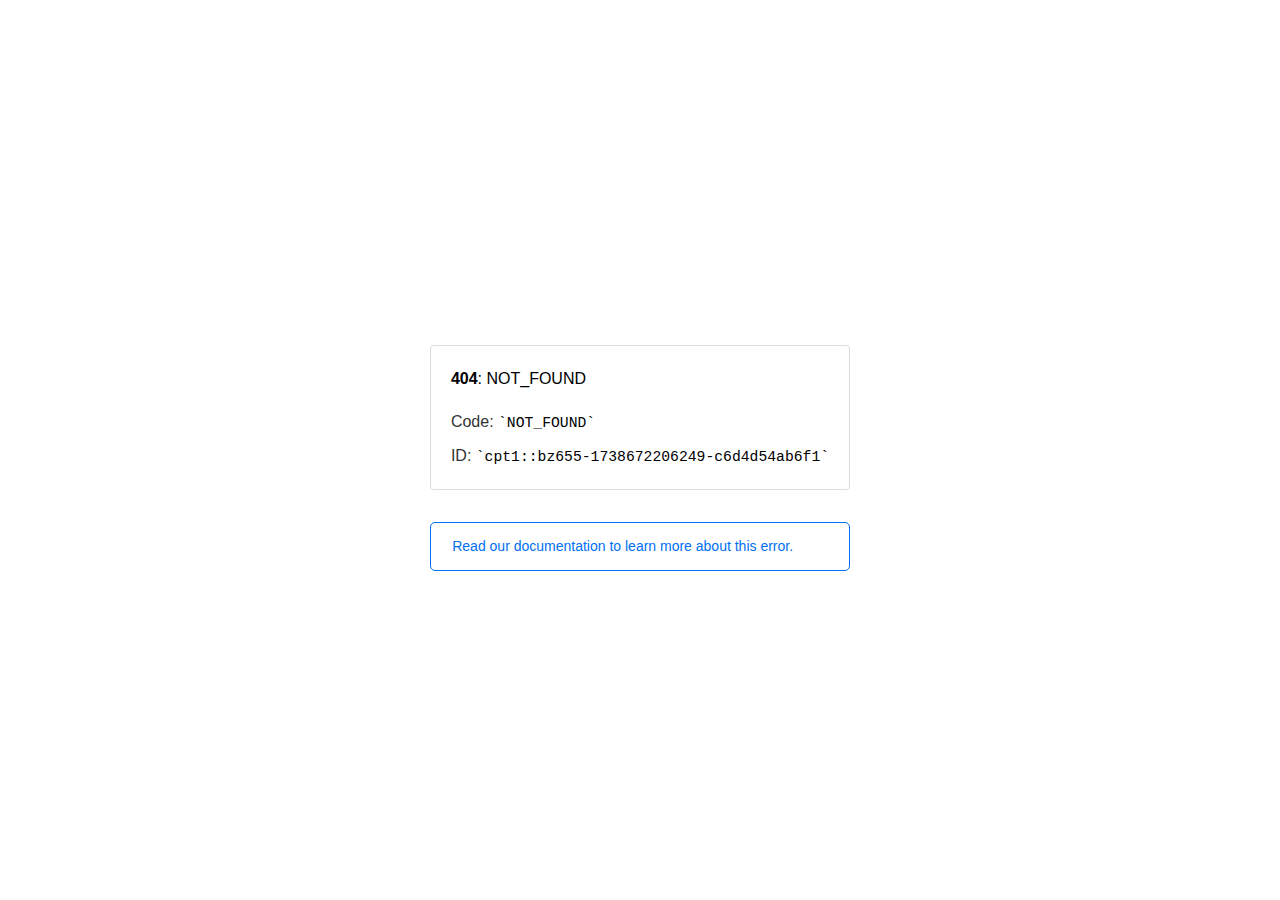
<file: documentation.html>
<!doctype html><html lang=en><meta charset=utf-8><meta name=viewport content="width=device-width,initial-scale=1"><meta name=theme-color content=#000><title>404: NOT_FOUND</title><style>html{font-size:62.5%;box-sizing:border-box;height:-webkit-fill-available}*,::after,::before{box-sizing:inherit}body{font-family:sf pro text,sf pro icons,helvetica neue,helvetica,arial,sans-serif;font-size:1.6rem;line-height:1.65;word-break:break-word;font-kerning:auto;font-variant:normal;-webkit-font-smoothing:antialiased;-moz-osx-font-smoothing:grayscale;text-rendering:optimizeLegibility;hyphens:auto;height:100vh;height:-webkit-fill-available;max-height:100vh;max-height:-webkit-fill-available;margin:0}::selection{background:#79ffe1}::-moz-selection{background:#79ffe1}a{cursor:pointer;color:#0070f3;text-decoration:none;transition:all .2s ease;border-bottom:1px solid #0000}a:hover{border-bottom:1px solid #0070f3}ul{padding:0;margin-left:1.5em;list-style-type:none}li{margin-bottom:10px}ul li:before{content:'\02013'}li:before{display:inline-block;color:#ccc;position:absolute;margin-left:-18px;transition:color .2s ease}code{font-family:Menlo,Monaco,Lucida Console,Liberation Mono,DejaVu Sans Mono,Bitstream Vera Sans Mono,Courier New,monospace,serif;font-size:.92em}code:after,code:before{content:'`'}.container{display:flex;justify-content:center;flex-direction:column;min-height:100%}main{max-width:80rem;padding:4rem 6rem;margin:auto}ul{margin-bottom:32px}.error-title{font-size:2rem;padding-left:22px;line-height:1.5;margin-bottom:24px}.error-title-guilty{border-left:2px solid #ed367f}.error-title-innocent{border-left:2px solid #59b89c}@media(max-width:500px){.owner-error{display:none}}main p{color:#333}.devinfo-container{border:1px solid #ddd;border-radius:4px;padding:2rem;display:flex;flex-direction:column;margin-bottom:32px}.error-code{margin:0;font-size:1.6rem;color:#000;margin-bottom:1.6rem}.devinfo-line{color:#333}.devinfo-line code,code,li{color:#000}.devinfo-line:not(:last-child){margin-bottom:8px}.docs-link,.contact-link{font-weight:500}header,footer,footer a{display:flex;justify-content:center;align-items:center}header,footer{min-height:100px;height:100px}header{border-bottom:1px solid #eaeaea}header h1{font-size:1.8rem;margin:0;font-weight:500}header p{font-size:1.3rem;margin:0;font-weight:500}.header-item{display:flex;padding:0 2rem;margin:2rem 0;text-decoration:line-through;color:#999}.header-item.active{color:#ff0080;text-decoration:none}.header-item.first{border-right:1px solid #eaeaea}.header-item-content{display:flex;flex-direction:column}.header-item-icon{margin-right:1rem;margin-top:.6rem}footer{border-top:1px solid #eaeaea}footer a{color:#000}footer a:hover{border-bottom-color:#0000}footer svg{margin-left:.8rem}.note{padding:8pt 16pt;border-radius:5px;border:1px solid #0070f3;font-size:14px;line-height:1.8;color:#0070f3}@media(max-width:500px){.devinfo-container .devinfo-line code{margin-top:.4rem}.devinfo-container .devinfo-line:not(:last-child){margin-bottom:1.6rem}.devinfo-container{margin-bottom:0}header{flex-direction:column;height:auto;min-height:auto;align-items:flex-start}.header-item.first{border-right:none;margin-bottom:0}main{padding:1rem 2rem}body{font-size:1.4rem;line-height:1.55}footer{display:none}.note{margin-top:16px}}</style><div class=container><main><p class=devinfo-container><span class=error-code><strong>404</strong>: NOT_FOUND</span>
<span class=devinfo-line>Code: <code>NOT_FOUND</code></span>
<span class=devinfo-line>ID: <code>cpt1::bz655-1738672206249-c6d4d54ab6f1</code></p><a href=https://vercel.com/docs/errors/platform-error-codes#not_found class=owner-error><div class=note>Read our documentation to learn more about this error.</div></a></main></div>
</file>
